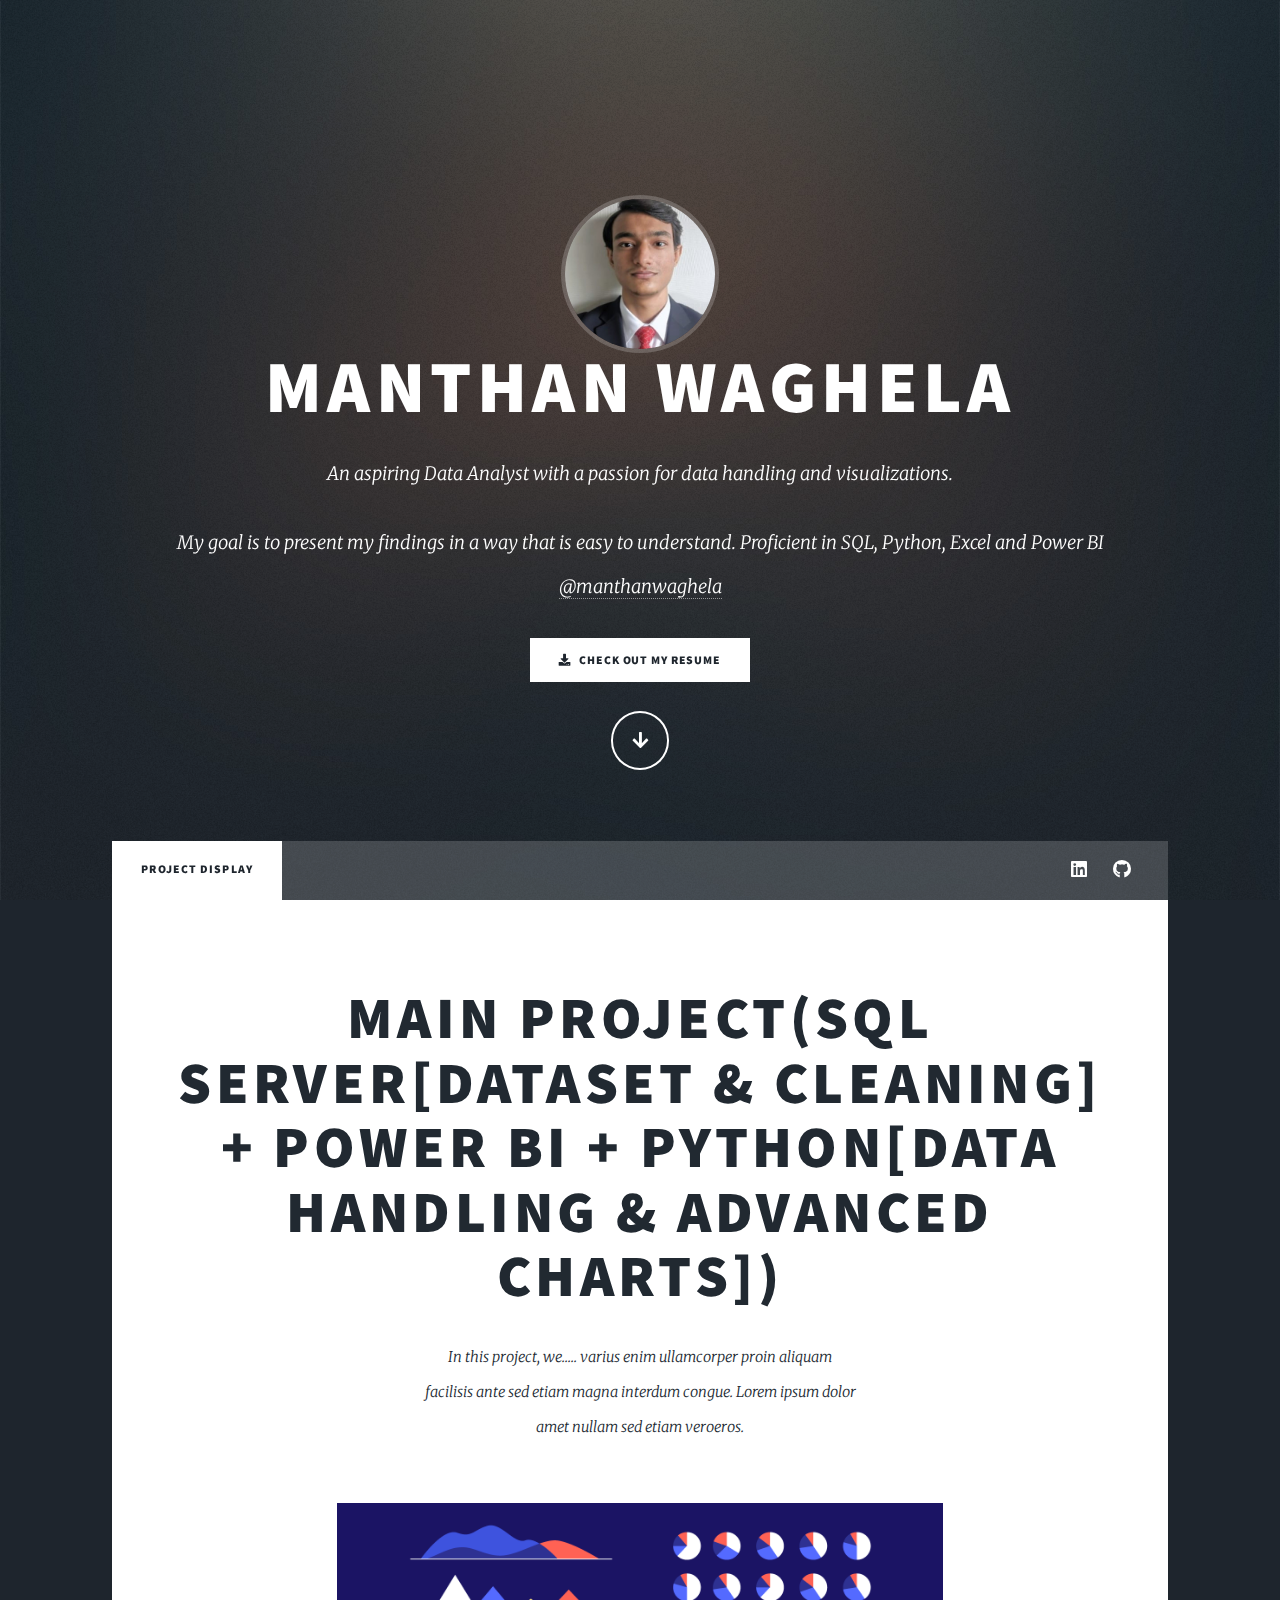
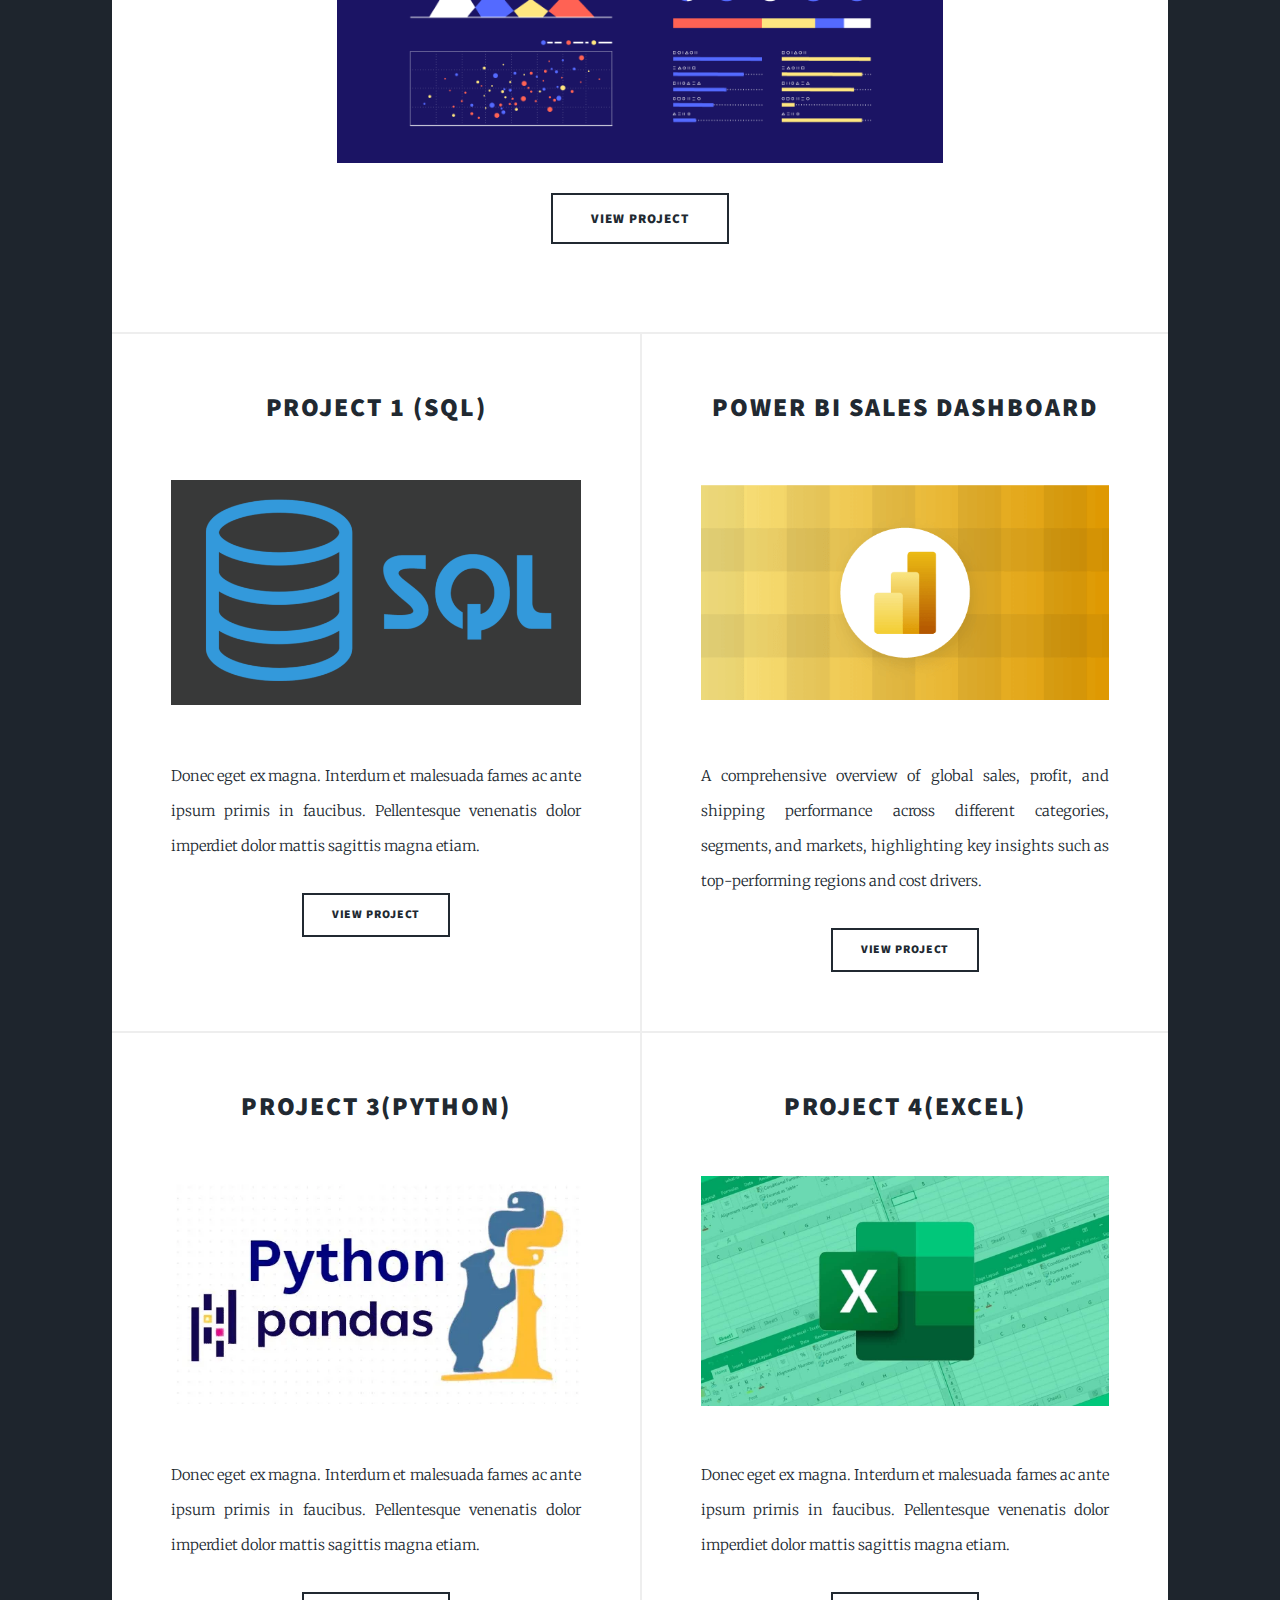
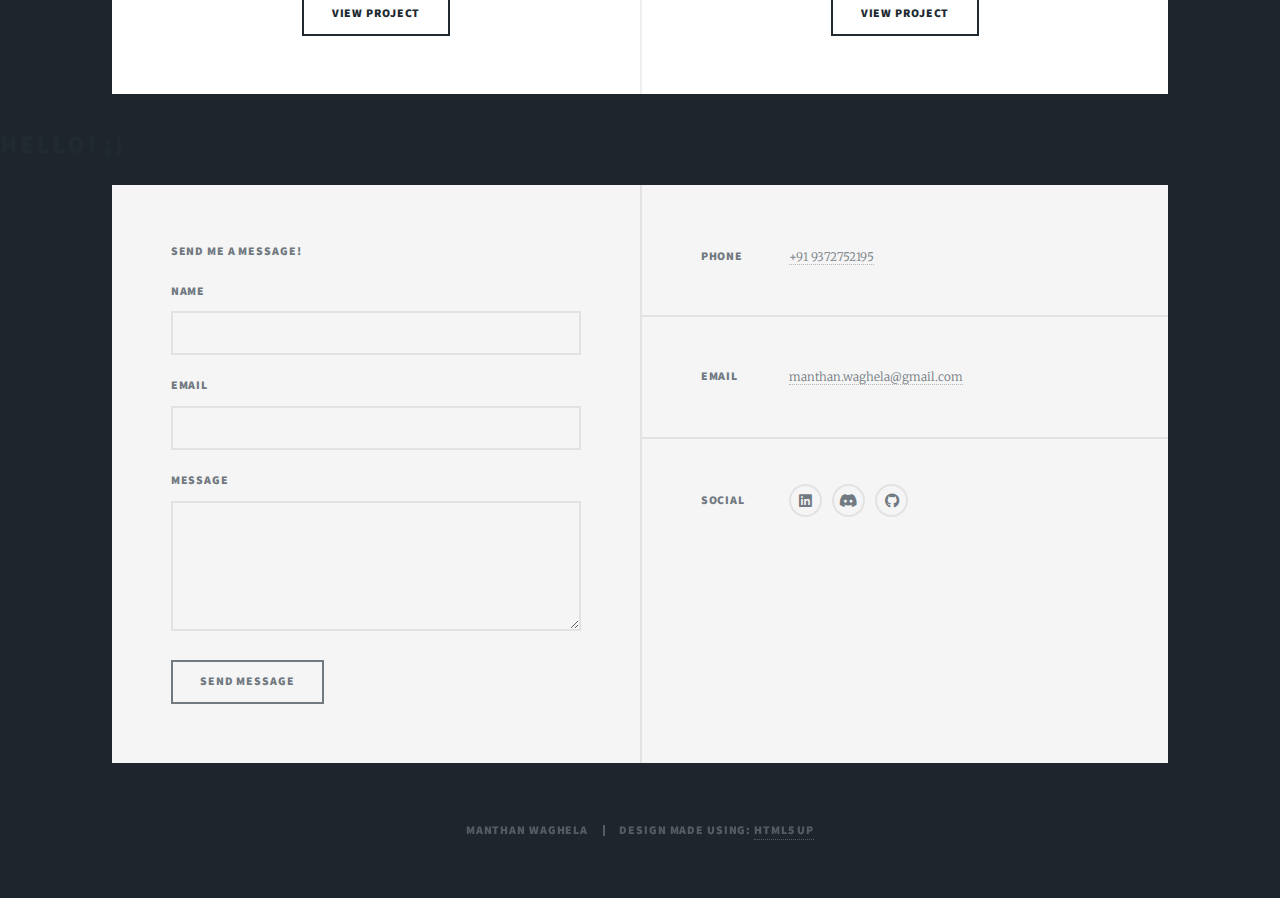
<file: index.html>
<!DOCTYPE HTML>
<!--
	Massively by HTML5 UP
	html5up.net | @ajlkn
	Free for personal and commercial use under the CCA 3.0 license (html5up.net/license)
-->
<html>
	<head>
		<link rel="icon" href="images/lugia_sprite.jpg">
		<title>Manthan Waghela Portfolio</title>
		<meta charset="utf-8" />
		<meta name="viewport" content="width=device-width, initial-scale=1, user-scalable=no" />
		<link rel="stylesheet" href="assets/css/main.css" />
		<noscript><link rel="stylesheet" href="assets/css/noscript.css" /></noscript>
	</head>
	<body class="is-preload">

		<!-- Wrapper -->
			<div id="wrapper" class="fade-in">

				<!-- Intro -->
					<div id="intro">
						<div class="profile-photo" style="display:flex; justify-content:center; margin-bottom: 0.3rem;">
							<img src="images/manthan.jpg" alt="Profile photo of Manthan Waghela" style="width: 1	50px; height: 150px; border-radius: 50%; object-fit: cover; box-shadow: 0 0 0 4px rgba(255,255,255,0.2);" />
						</div>
						<h1>Manthan Waghela</h1>
						<p>An aspiring Data Analyst with a passion for data handling and visualizations.</p><p>My goal is to present my findings in a way that is easy to understand. Proficient in SQL, Python, Excel and Power BI<a href="https://www.linkedin.com/in/manthan-waghela-3316ba328/"><br />@manthanwaghela</a></p>
						<ul class="actions">
							<li><a href="assets/MANTHAN_WAGHELA_RESUME.pdf" class="button primary icon solid fa-download" download>Check Out My Resume</a></li>
						</ul>
						<ul class="actions">
							<li><a href="#header" class="button icon solid solo fa-arrow-down scrolly"></a></li>
						</ul>
					</div>

				<!-- Header -->
					<header id="header">
						<a href="index.html" class="logo">PROJECTS</a>
					</header>

				<!-- Nav -->
					<nav id="nav">
						<ul class="links">
							<li class="active"><a href="index.html">Project Display</a></li>
						</ul>
						<ul class="icons">
							<li><a href="https://www.linkedin.com/in/manthan-waghela-3316ba328/" class="icon brands fa-linkedin"><span class="label">LinkedIn</span></a></li>
							<li><a href="https://github.com/myself-moons" class="icon brands fa-github"><span class="label">GitHub</span></a></li>
						</ul>
					</nav>

				<!-- Main -->
					<div id="main">

						<!-- Featured Post -->
							<article class="post featured">
								<header class="major">
									<h2><a href="#">Main Project(SQL SERVER[DATASET & CLEANING] + POWER BI + PYTHON[DATA HANDLING & ADVANCED CHARTS])<br /></a></h2>
									<p>In this project, we..... varius enim ullamcorper proin aliquam<br />
									facilisis ante sed etiam magna interdum congue. Lorem ipsum dolor<br />
									amet nullam sed etiam veroeros.</p>
								</header>
								<a href="#" class="image main"><img src="images/sample_project.png" alt="" /></a>
								<ul class="actions special">
									<li><a href="#" class="button large">View Project</a></li>
								</ul>
							</article>

						<!-- Posts -->
							<section class="posts">
								<article>
									<header>
										<h2><a href="#">Project 1 (SQL)<br /></a></h2>
									</header>
									<a href="#" class="image fit"><img src="images/SQL.png" alt="" /></a>
									<p>Donec eget ex magna. Interdum et malesuada fames ac ante ipsum primis in faucibus. Pellentesque venenatis dolor imperdiet dolor mattis sagittis magna etiam.</p>
									<ul class="actions special">
										<li><a href="#" class="button">View Project</a></li>
									</ul>
								</article>
								<article>
									<header>
										<h2><a href="#">Power BI Sales Dashboard<br /></a></h2>
									</header>
									<a href="#" class="image fit"><img src="images/power-bi.png" alt="" /></a>
									<p>A comprehensive overview of global sales, profit, and shipping performance across different categories, segments, and markets, highlighting key insights such as top-performing regions and cost drivers.</p>
									<ul class="actions special">
										<li><a href="generic.html" class="button">View Project</a></li>
									</ul>
								</article>
								<article>
									<header>
										<h2><a href="#">Project 3(Python)<br /></a></h2>
									</header>
									<a href="#" class="image fit"><img src="images/Python-Pandas-logo.jpg" alt="" /></a>
									<p>Donec eget ex magna. Interdum et malesuada fames ac ante ipsum primis in faucibus. Pellentesque venenatis dolor imperdiet dolor mattis sagittis magna etiam.</p>
									<ul class="actions special">
										<li><a href="#" class="button">View Project</a></li>
									</ul>
								</article>
								<article>
									<header>
										<h2><a href="#">Project 4(Excel)<br /></a></h2>
									</header>
									<a href="#" class="image fit"><img src="images/microsoft-excel.jpg" alt="" /></a>
									<p>Donec eget ex magna. Interdum et malesuada fames ac ante ipsum primis in faucibus. Pellentesque venenatis dolor imperdiet dolor mattis sagittis magna etiam.</p>
									<ul class="actions special">
										<li><a href="#" class="button">View Project</a></li>
									</ul>
								</article>
								<!--
								<article>
									<header>
										<h2><a href="#">Project 5<br /></a></h2>
									</header>
									<a href="#" class="image fit"><img src="images/pic06.jpg" alt="" /></a>
									<p>Donec eget ex magna. Interdum et malesuada fames ac ante ipsum primis in faucibus. Pellentesque venenatis dolor imperdiet dolor mattis sagittis magna etiam.</p>
									<ul class="actions special">
										<li><a href="#" class="button">View Project</a></li>
									</ul>
								</article>
								<article>
									<header>
										<h2><a href="#">Project 6<br /></a></h2>
									</header>
									<a href="#" class="image fit"><img src="images/pic07.jpg" alt="" /></a>
									<p>Donec eget ex magna. Interdum et malesuada fames ac ante ipsum primis in faucibus. Pellentesque venenatis dolor imperdiet dolor mattis sagittis magna etiam.</p>
									<ul class="actions special">
										<li><a href="#" class="button">View Project</a></li>
									</ul>
								</article>
								-->
							</section>
					</div>
					<br/>
<h2>Hello! ;)</h2>	<!---section divider-->
				<!-- Footer -->
					<footer id="footer">
						<section>
							<form method="post" action="#">
								<div class="fields">
									<div class="field">
										<h3>Send me a message!</h3>
										<label for="name">Name</label>
										<input type="text" name="name" id="name" />
									</div>
									<div class="field">
										<label for="email">Email</label>
										<input type="text" name="email" id="email" />
									</div>
									<div class="field">
										<label for="message">Message</label>
										<textarea name="message" id="message" rows="3"></textarea>
									</div>
								</div>
								<ul class="actions">
									<li><input type="submit" value="Send Message" /></li>
								</ul>
							</form>
						</section>
						<section class="split contact">
							<!-- <section class="alt">
								<h3>Address</h3>
								<p>KD Heights Blg no. 4, 18th Floor, Opposite Laxminarayan Temple, Rani Sati Marg, Malad(E), Mumbai - 97, Maharashtra, India</p>
							</section> -->
							<section>
								<h3>Phone</h3>
								<p><a href="#">+91 9372752195</a></p>
							</section>
							<section>
								<h3>Email</h3>
								<p><a href="#">manthan.waghela@gmail.com</a></p>
							</section>
							<section>
								<h3>Social</h3>
								<ul class="icons alt">
									<li><a href="https://www.linkedin.com/in/manthan-waghela-3316ba328/" class="icon brands alt fa-linkedin"><span class="label">LinkedIn</span></a></li>
									<li><a href="https://discord.com/users/856909072280715264" class="icon brands alt fa-discord"><span class="label">Discord</span></a></li>
									<li><a href="https://github.com/myself-moons" class="icon brands alt fa-github"><span class="label">GitHub</span></a></li>
								</ul>
							</section>
						</section>
					</footer>

				<!-- Copyright -->
					<div id="copyright">
						<ul><li>Manthan Waghela</li><li>Design Made using: <a href="https://html5up.net">HTML5 UP</a></li></ul>
					</div>

			</div>

		<!-- Scripts -->
			<script src="assets/js/jquery.min.js"></script>
			<script src="assets/js/jquery.scrollex.min.js"></script>
			<script src="assets/js/jquery.scrolly.min.js"></script>
			<script src="assets/js/browser.min.js"></script>
			<script src="assets/js/breakpoints.min.js"></script>
			<script src="assets/js/util.js"></script>
			<script src="assets/js/main.js"></script>

	</body>
</html>
</file>
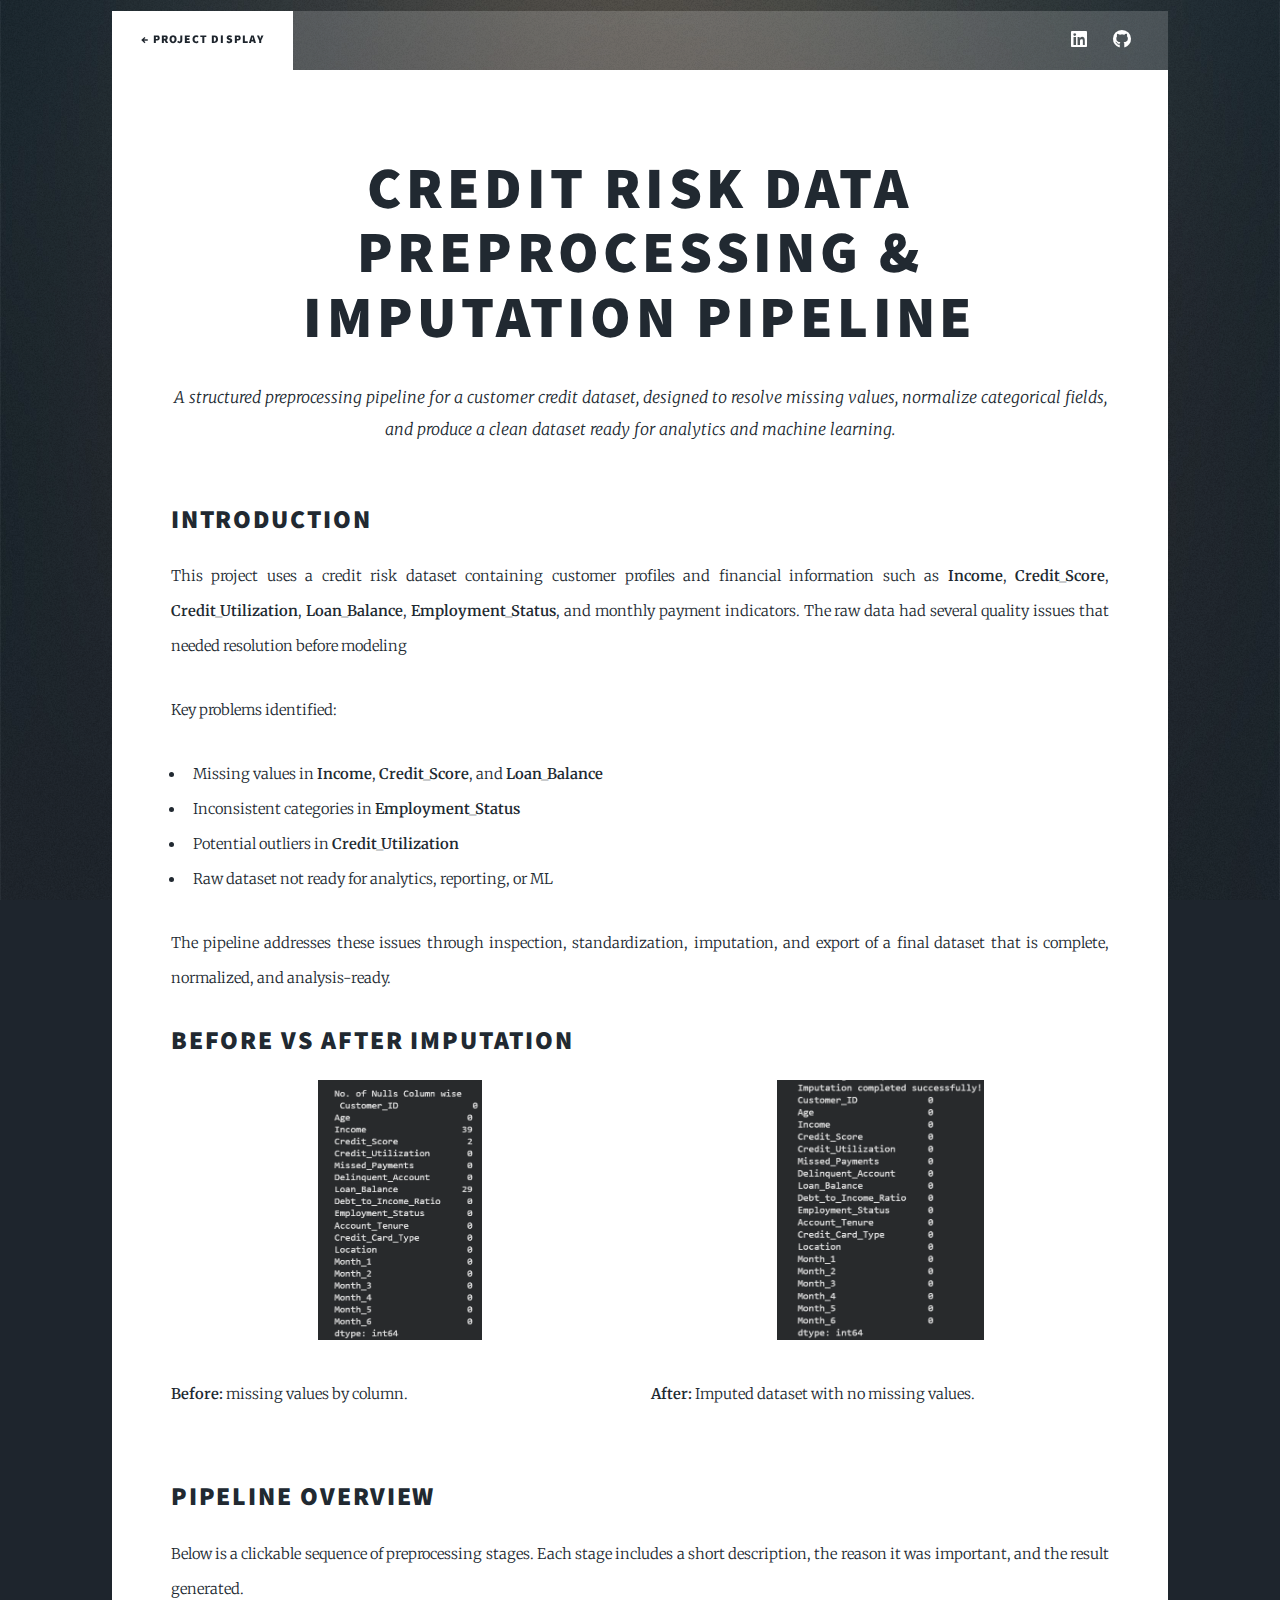
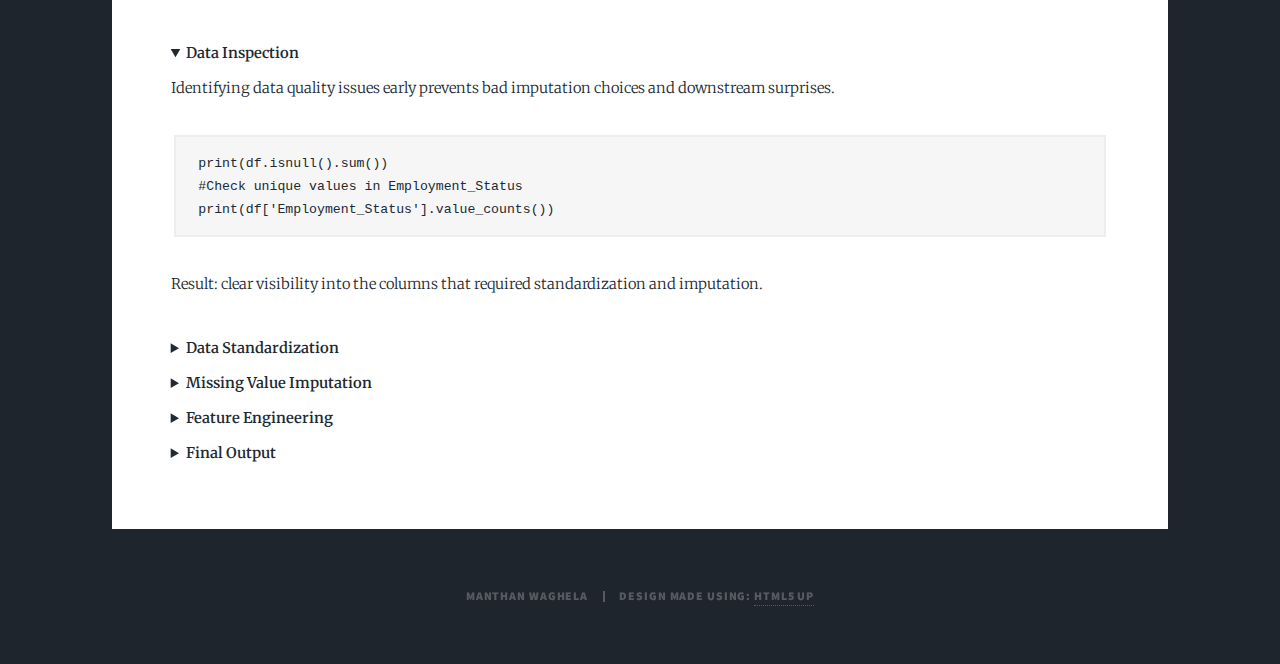
<file: data_preprocessing.html>
<!DOCTYPE HTML>
<!--
	Massively by HTML5 UP
	html5up.net | @ajlkn
	Free for personal and commercial use under the CCA 3.0 license (html5up.net/license)
-->
<html>
	<head>
		<link rel="icon" href="images/lugia_sprite.jpg">
		<title>Data Preprocessing</title>
		<meta charset="utf-8" />
		<meta name="viewport" content="width=device-width, initial-scale=1, user-scalable=no" />
		<link rel="stylesheet" href="assets/css/main.css" />
		<link rel="stylesheet" href="assets/css/lightbox.css" />
		<noscript><link rel="stylesheet" href="assets/css/noscript.css" /></noscript>
	</head>
	<body class="is-preload">

		<!-- Wrapper -->
			<div id="wrapper">
				<br></br>
				<!-- Nav -->
					<nav id="nav">
						<ul class="links">
							<li class="active"><a href="index.html">← Project Display</a></li>
						</ul>
						<ul class="icons">
							<li><a href="https://www.linkedin.com/in/manthan-waghela-3316ba328/" class="icon brands fa-linkedin"><span class="label">LinkedIn</span></a></li>
							<li><a href="https://github.com/myself-moons" class="icon brands fa-github"><span class="label">GitHub</span></a></li>
						</ul>
					</nav>

				<!-- Main -->
					<div id="main">

						<!-- Post -->
						<section class="post">
							<header class="major">
								<h1>Credit Risk Data Preprocessing & Imputation Pipeline</h1>
								<p>A structured preprocessing pipeline for a customer credit dataset, designed to resolve missing values, normalize categorical fields, and produce a clean dataset ready for analytics and machine learning.</p>
							</header>

							<section>
								<h2>Introduction</h2>
								<p>This project uses a credit risk dataset containing customer profiles and financial information such as <strong>Income</strong>, <strong>Credit_Score</strong>, <strong>Credit_Utilization</strong>, <strong>Loan_Balance</strong>, <strong>Employment_Status</strong>, and monthly payment indicators. The raw data had several quality issues that needed resolution before modeling</p>
								<p>Key problems identified:</p>
								<ul>
									<li>Missing values in <strong>Income</strong>, <strong>Credit_Score</strong>, and <strong>Loan_Balance</strong></li>
									<li>Inconsistent categories in <strong>Employment_Status</strong></li>
									<li>Potential outliers in <strong>Credit_Utilization</strong></li>
									<li>Raw dataset not ready for analytics, reporting, or ML</li>
								</ul>
								<p>The pipeline addresses these issues through inspection, standardization, imputation, and export of a final dataset that is complete, normalized, and analysis-ready.</p>
							</section>

							<section>
								<h2>Before vs After Imputation</h2>
							<div class="row gtr-uniform">
								<div class="col-6">
									<a href="images/Data_Transformation/Before_Impute.png" class="image fit lightbox-image">
										<img src="images/Data_Transformation/Before_Impute.png" alt="Missing values before preprocessing" style="max-height: 260px; width: auto; margin: 0 auto;" />
									</a>
									<p><strong>Before:</strong> missing values by column.</p>
								</div>
								<div class="col-6">
									<a href="images/Data_Transformation/After_Impute.png" class="image fit lightbox-image">
										<img src="images/Data_Transformation/After_Impute.png" alt="Data after preprocessing" style="max-height: 260px; width: auto; margin: 0 auto;" />
									</a>
									<p><strong>After:</strong> Imputed dataset with no missing values.</p>
								</div>
							</div>
							</section>
                            <br><br>

							<section id="pipeline">
								<h2>Pipeline Overview</h2>
								<p>Below is a clickable sequence of preprocessing stages. Each stage includes a short description, the reason it was important, and the result generated.</p>
							</section>

							<section id="inspection">
								<details open>
									<summary><strong>Data Inspection</strong></summary>
									<p>Identifying data quality issues early prevents bad imputation choices and downstream surprises.</p>
									<pre><code>print(df.isnull().sum())
#Check unique values in Employment_Status
print(df['Employment_Status'].value_counts())</code></pre>
									<p>Result: clear visibility into the columns that required standardization and imputation.</p>
								</details>
							</section>

							<section id="standardization">
								<details>
									<summary><strong>Data Standardization</strong></summary>
									<p>Employment status values were normalized by lowercasing and mapping variations to consistent labels.</p>
									<p>Inconsistent categories can cause incorrect grouping and poor feature interpretation.</p>
									<pre><code>df['Employment_Status'] = df['Employment_Status'].str.lower().str.strip()
employment_map = {'emp':'employed','self-employed':'self-employed','unemployed':'unemployed','employed':'employed','retired':'retired'}
df['Employment_Status'] = df['Employment_Status'].map(employment_map).fillna(df['Employment_Status'])</code></pre>
									<p>Result: standardized categorical values that are ready for feature encoding.</p>
								</details>
							</section>

							<section id="imputation">
								<details>
									<summary><strong>Missing Value Imputation</strong></summary>
									<p>Different imputation strategies were used depending on the column: median for Credit_Score, group median for Loan_Balance, and predictive MICE for Income.</p>
									<p>Each variable had a different distribution and missingness pattern, so a tailored approach preserves data integrity.</p>
									<pre><code>median_cs = df['Credit_Score'].median()
df['Credit_Score'] = df['Credit_Score'].fillna(median_cs)
median_loan_by_type = df.groupby('Credit_Card_Type')['Loan_Balance'].transform('median')
df['Loan_Balance'] = df['Loan_Balance'].fillna(median_loan_by_type)
# For MICE imputation of Income
imputer = IterativeImputer(estimator=RandomForestRegressor(),
                        max_iter=10,
                        random_state=42,
                        initial_strategy='median')</code></pre>
									<p>Result: missing values were filled, improving dataset completeness without introducing obvious bias.</p>
								</details>
							</section>

							<section id="feature">
								<details>
									<summary><strong>Feature Engineering</strong></summary>
									<p>We also capped Credit_Utilization at 1.0 and encoded categorical fields for use with the final imputer.</p>
									<p>Controlled feature ranges and consistent encoding improve model stability and interpretation.</p>
									<pre><code>df['Credit_Utilization'] = df['Credit_Utilization'].clip(upper=1.0)
df_for_impute = pd.get_dummies(df_for_impute, columns=cat_cols, drop_first=True)</code></pre>
									<p>Result: features were normalized and prepared for analytics-ready export.</p>
								</details>
							</section>

							<section id="output">
								<details>
									<summary><strong>Final Output</strong></summary>
									<p>The final transformed dataset is exported as <a href="images/Data_Transformation/transformed_dataset.xlsx"><code>transformed_dataset.xlsx</code></a>, providing a clean input for dashboards, reports, and machine learning models.</p>
									<p>The dataset is now ready for analytics, predictive modeling, and production-ready reporting.</p>
									<pre><code>df.to_excel("transformed_dataset.xlsx")</code></pre>
								</details>
							</section>
						</section>
					</div>

				<!-- Footer
					<footer id="footer">
						<section>
							<form method="post" action="#">
								<div class="fields">
									<div class="field">
										<h3>Send me a message!</h3>
										<label for="name">Name</label>
										<input type="text" name="name" id="name" />
									</div>
									<div class="field">
										<label for="email">Email</label>
										<input type="text" name="email" id="email" />
									</div>
									<div class="field">
										<label for="message">Message</label>
										<textarea name="message" id="message" rows="3"></textarea>
									</div>
								</div>
								<ul class="actions">
									<li><input type="submit" value="Send Message" /></li>
								</ul>
							</form>
						</section>
						<section class="split contact">
							<section class="alt">
								<h3>Address</h3>
								<p>KD Heights Blg no. 4, 18th Floor, Opposite Laxminarayan Temple, Rani Sati Marg, Malad(E), Mumbai - 97, Maharashtra, India</p>
							</section>
							<section>
								<h3>Phone</h3>
								<p><a href="#">+91 9372752195</a></p>
							</section>
							<section>
								<h3>Email</h3>
								<p><a href="#">manthan.waghela@gmail.com</a></p>
							</section>
							<section>
								<h3>Social</h3>
								<ul class="icons alt">
									<li><a href="https://www.linkedin.com/in/manthan-waghela-3316ba328/" class="icon brands alt fa-linkedin"><span class="label">LinkedIn</span></a></li>
									<li><a href="https://discord.com/users/856909072280715264" class="icon brands alt fa-discord"><span class="label">Discord</span></a></li>
									<li><a href="https://github.com/myself-moons" class="icon brands alt fa-github"><span class="label">GitHub</span></a></li>
								</ul>
							</section>
						</section>
					</footer> -->

				<!-- Copyright -->
					<div id="copyright">
						<ul><li>Manthan Waghela</li><li>Design Made using: <a href="https://html5up.net">HTML5 UP</a></li></ul>
					</div>

			</div>

		<!-- Scripts -->
			<script src="assets/js/jquery.min.js"></script>
			<script src="assets/js/jquery.scrollex.min.js"></script>
			<script src="assets/js/jquery.scrolly.min.js"></script>
			<script src="assets/js/browser.min.js"></script>
			<script src="assets/js/breakpoints.min.js"></script>
			<script src="assets/js/util.js"></script>
			<script src="assets/js/main.js"></script>
			<script src="assets/js/lightbox.js"></script>

	</body>
</html>
</file>
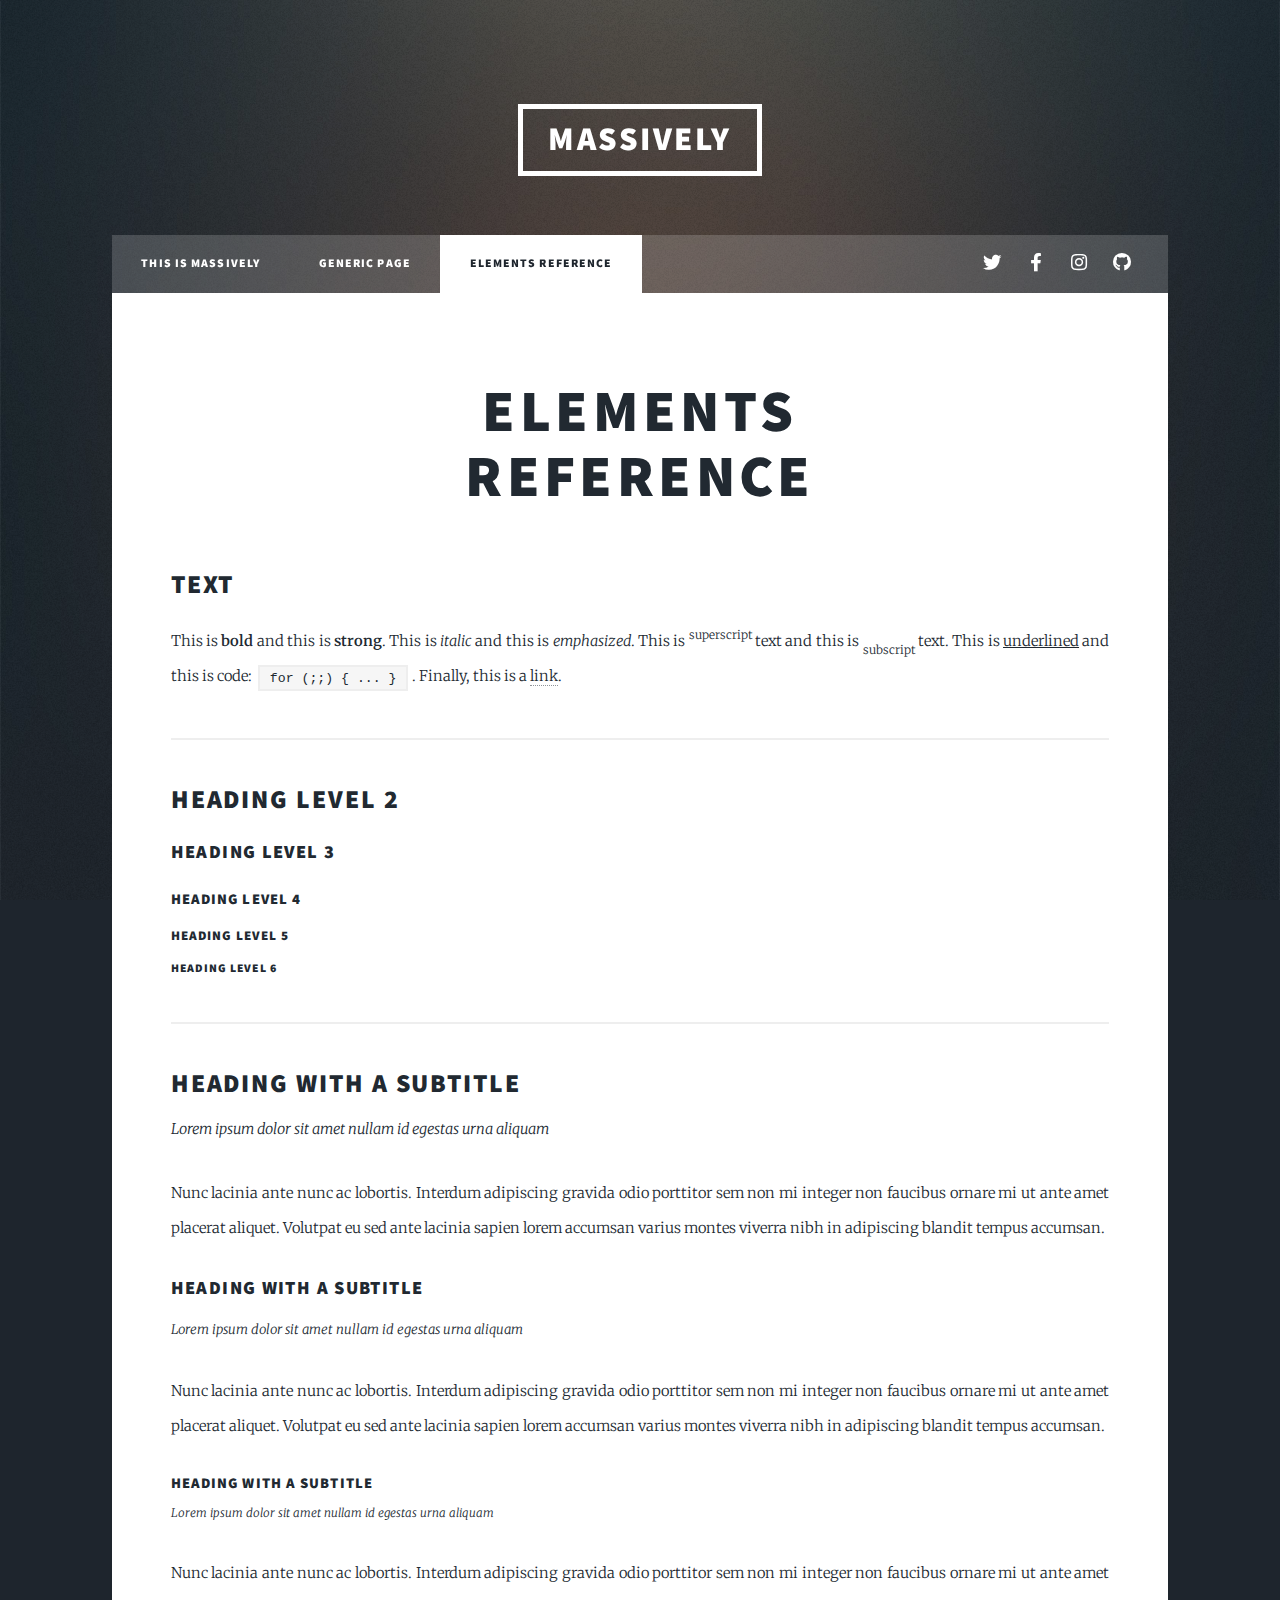
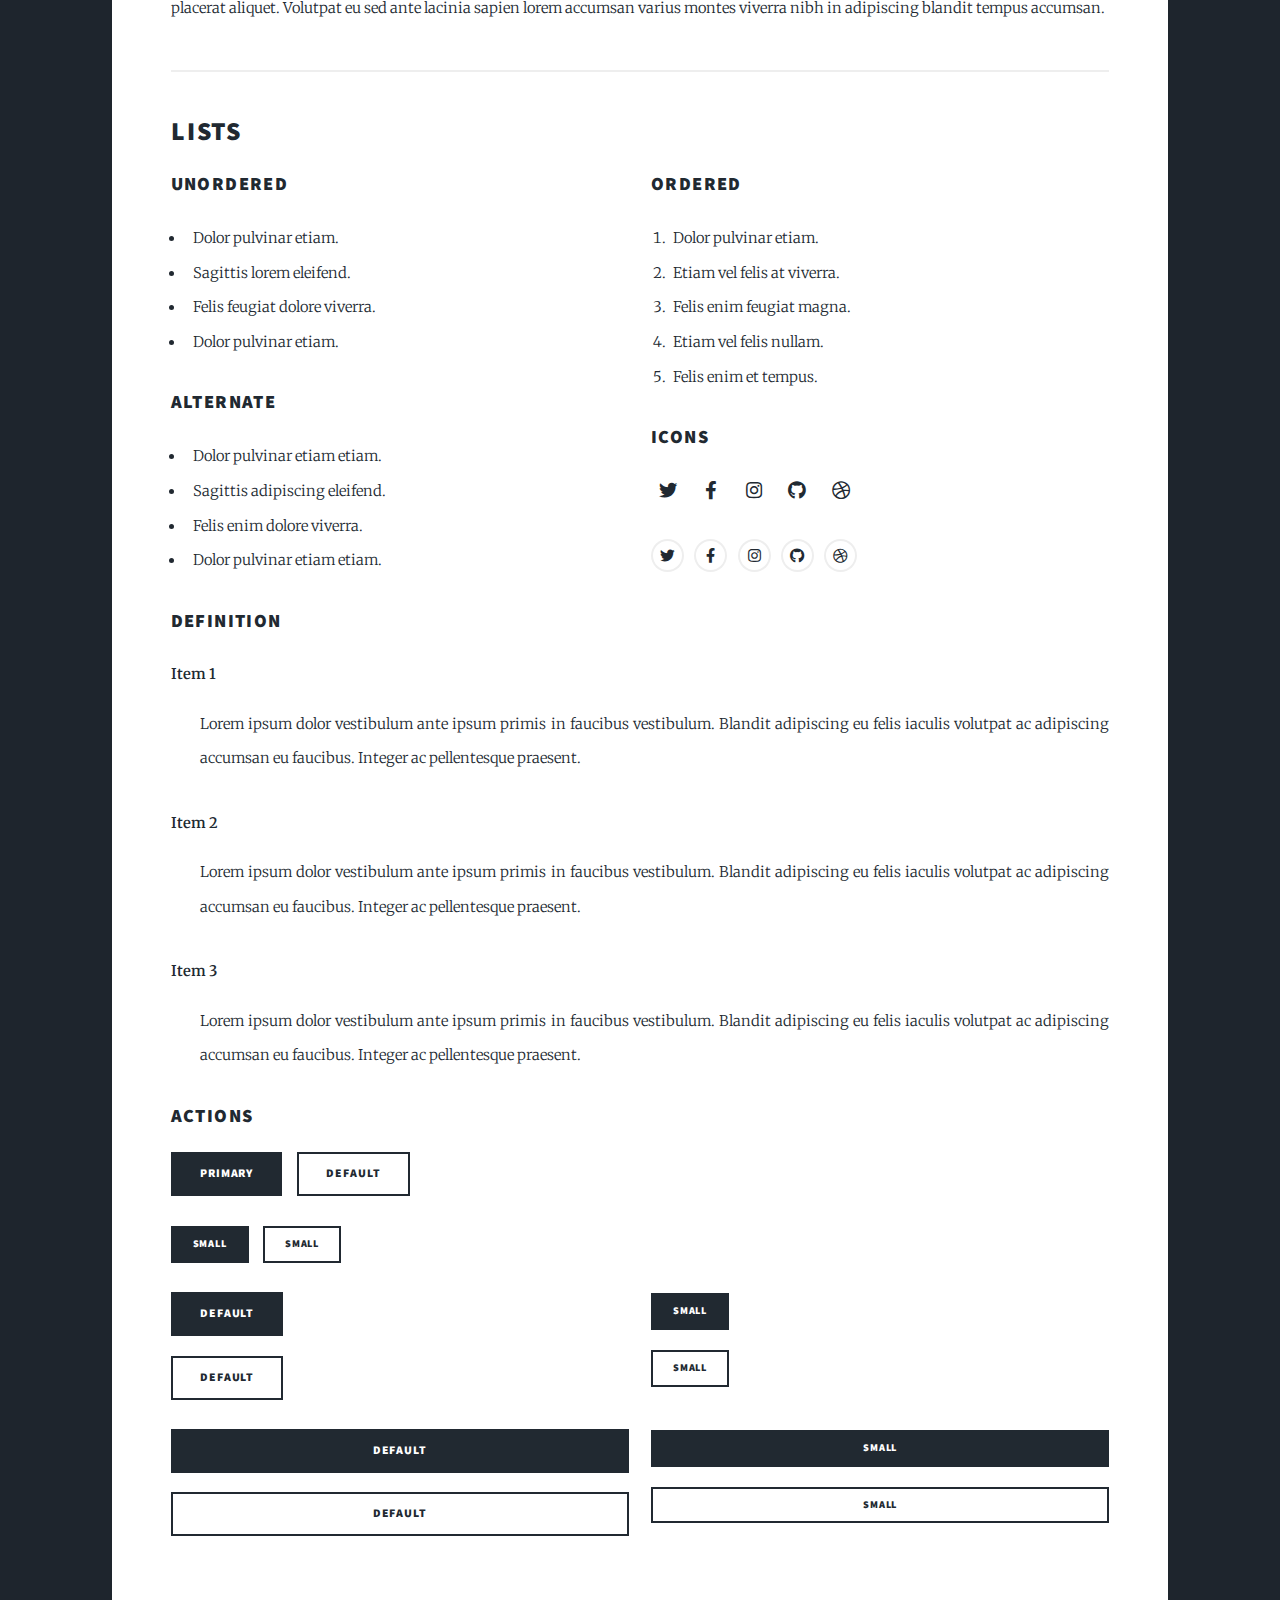
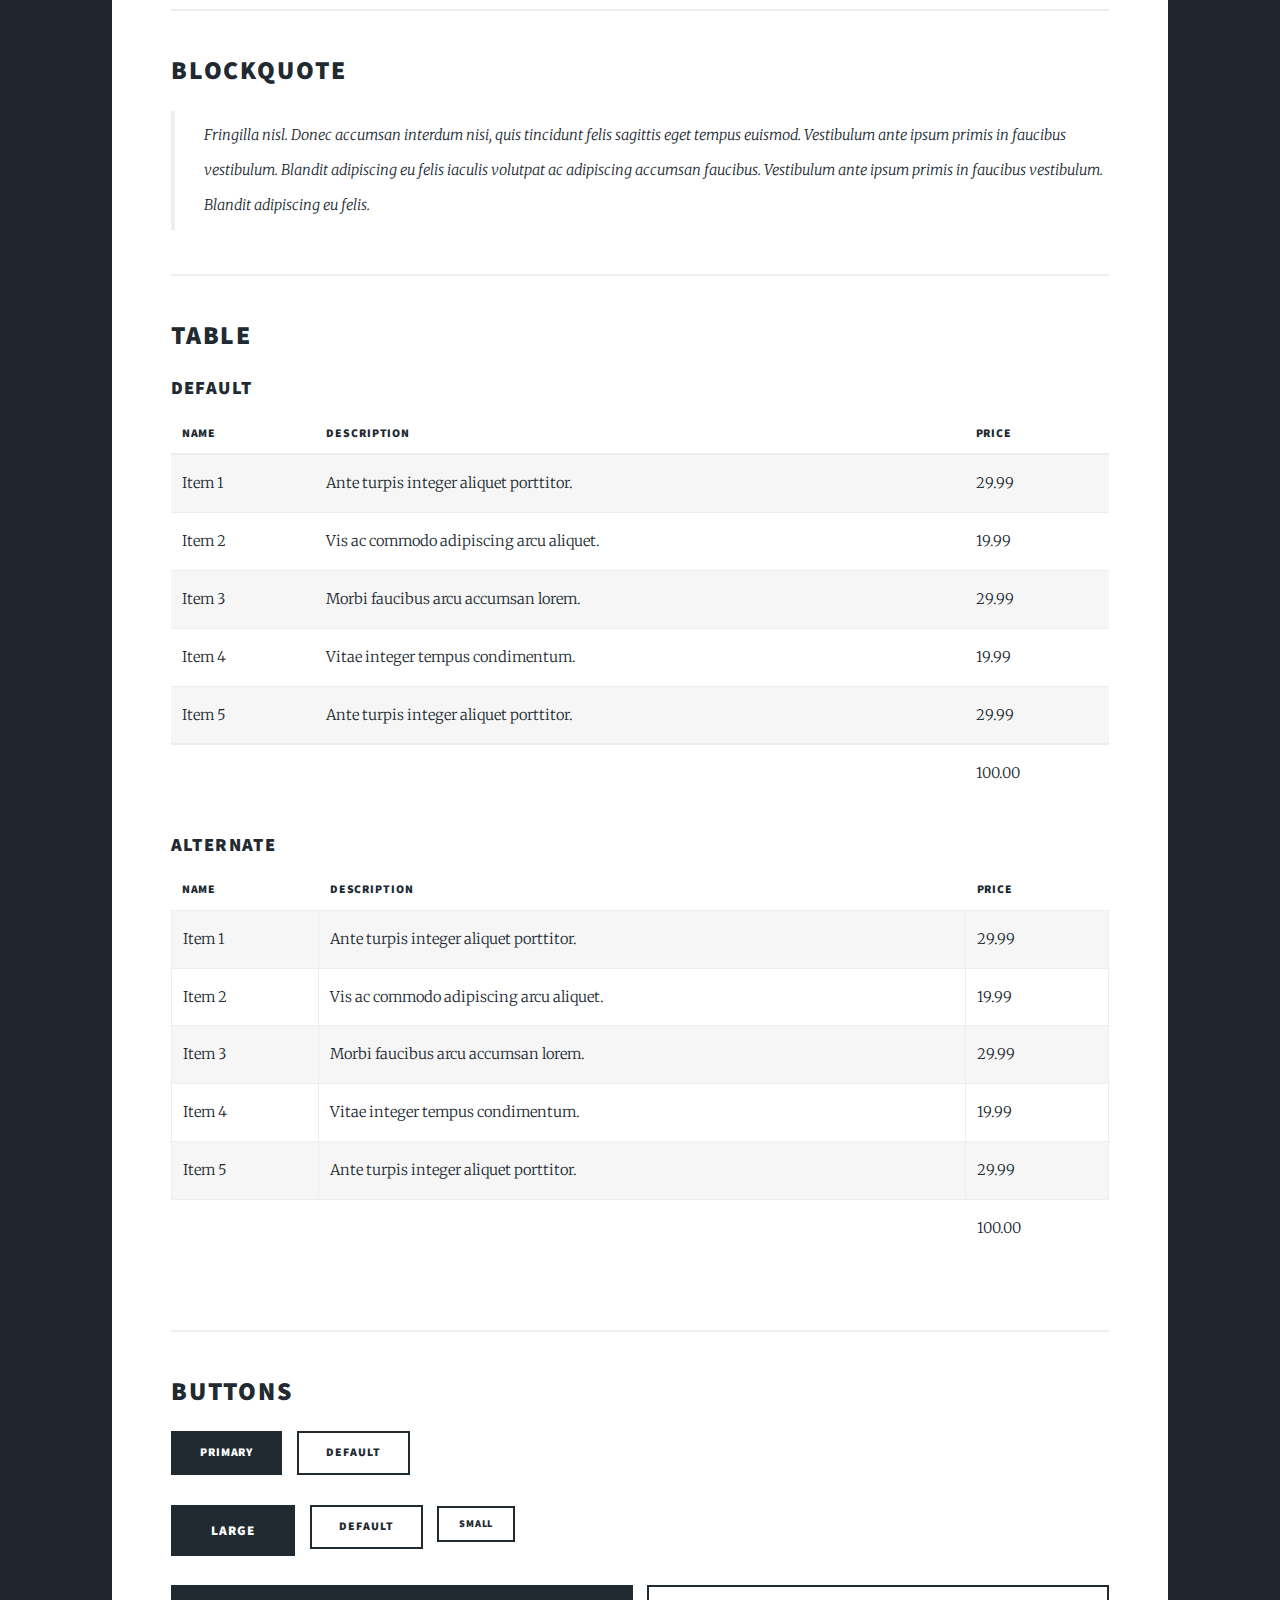
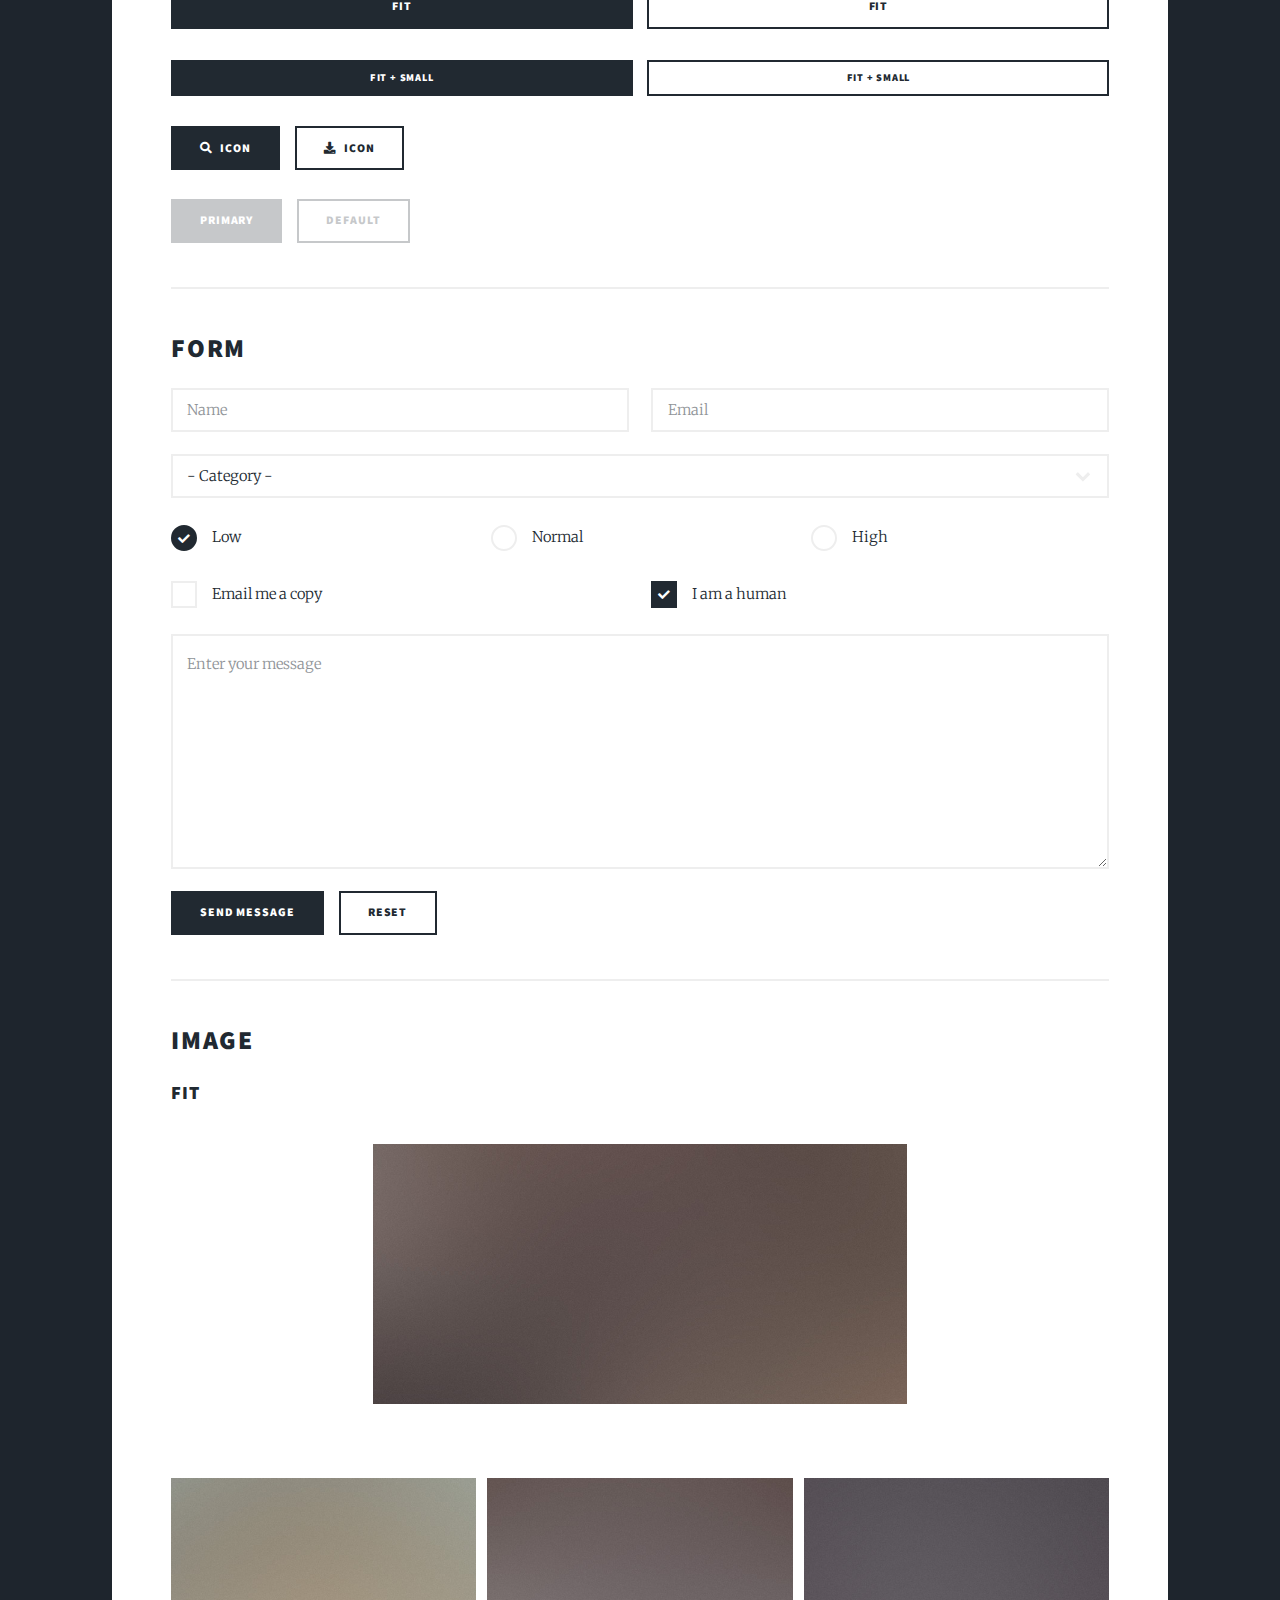
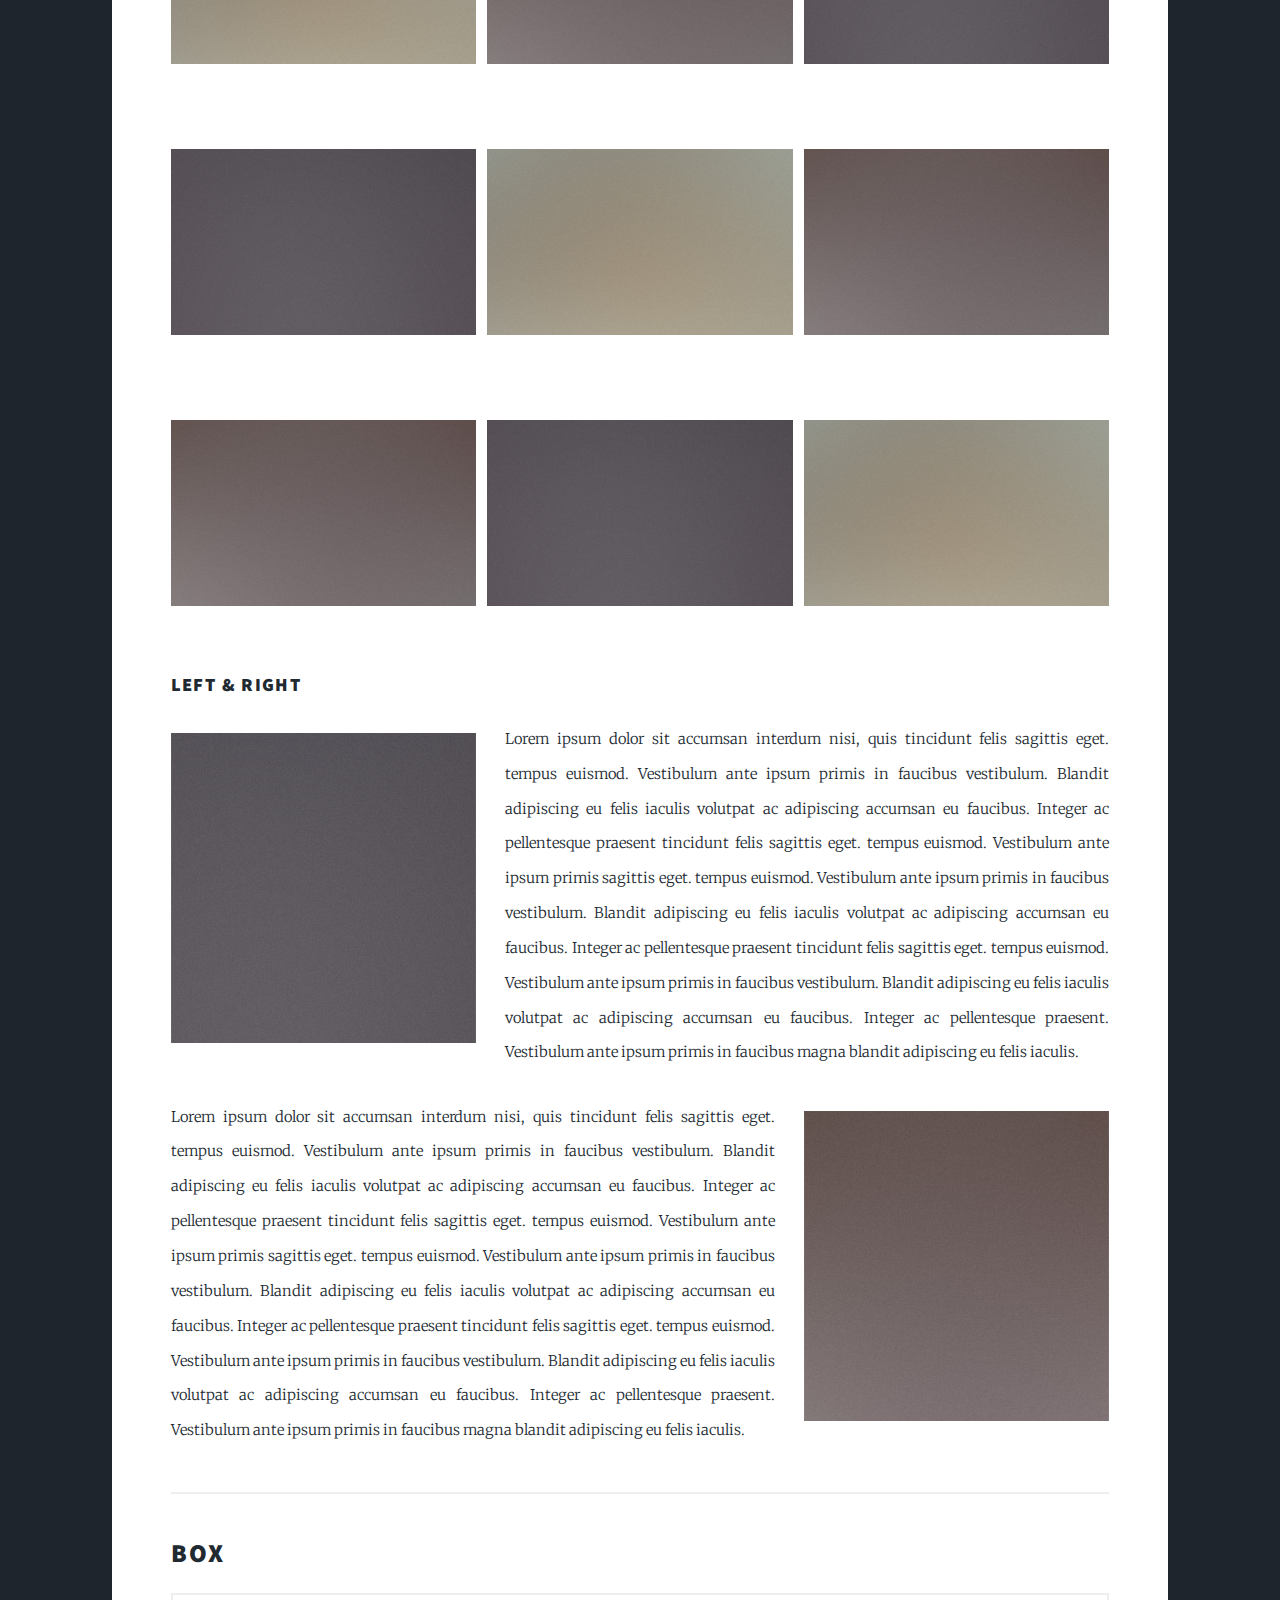
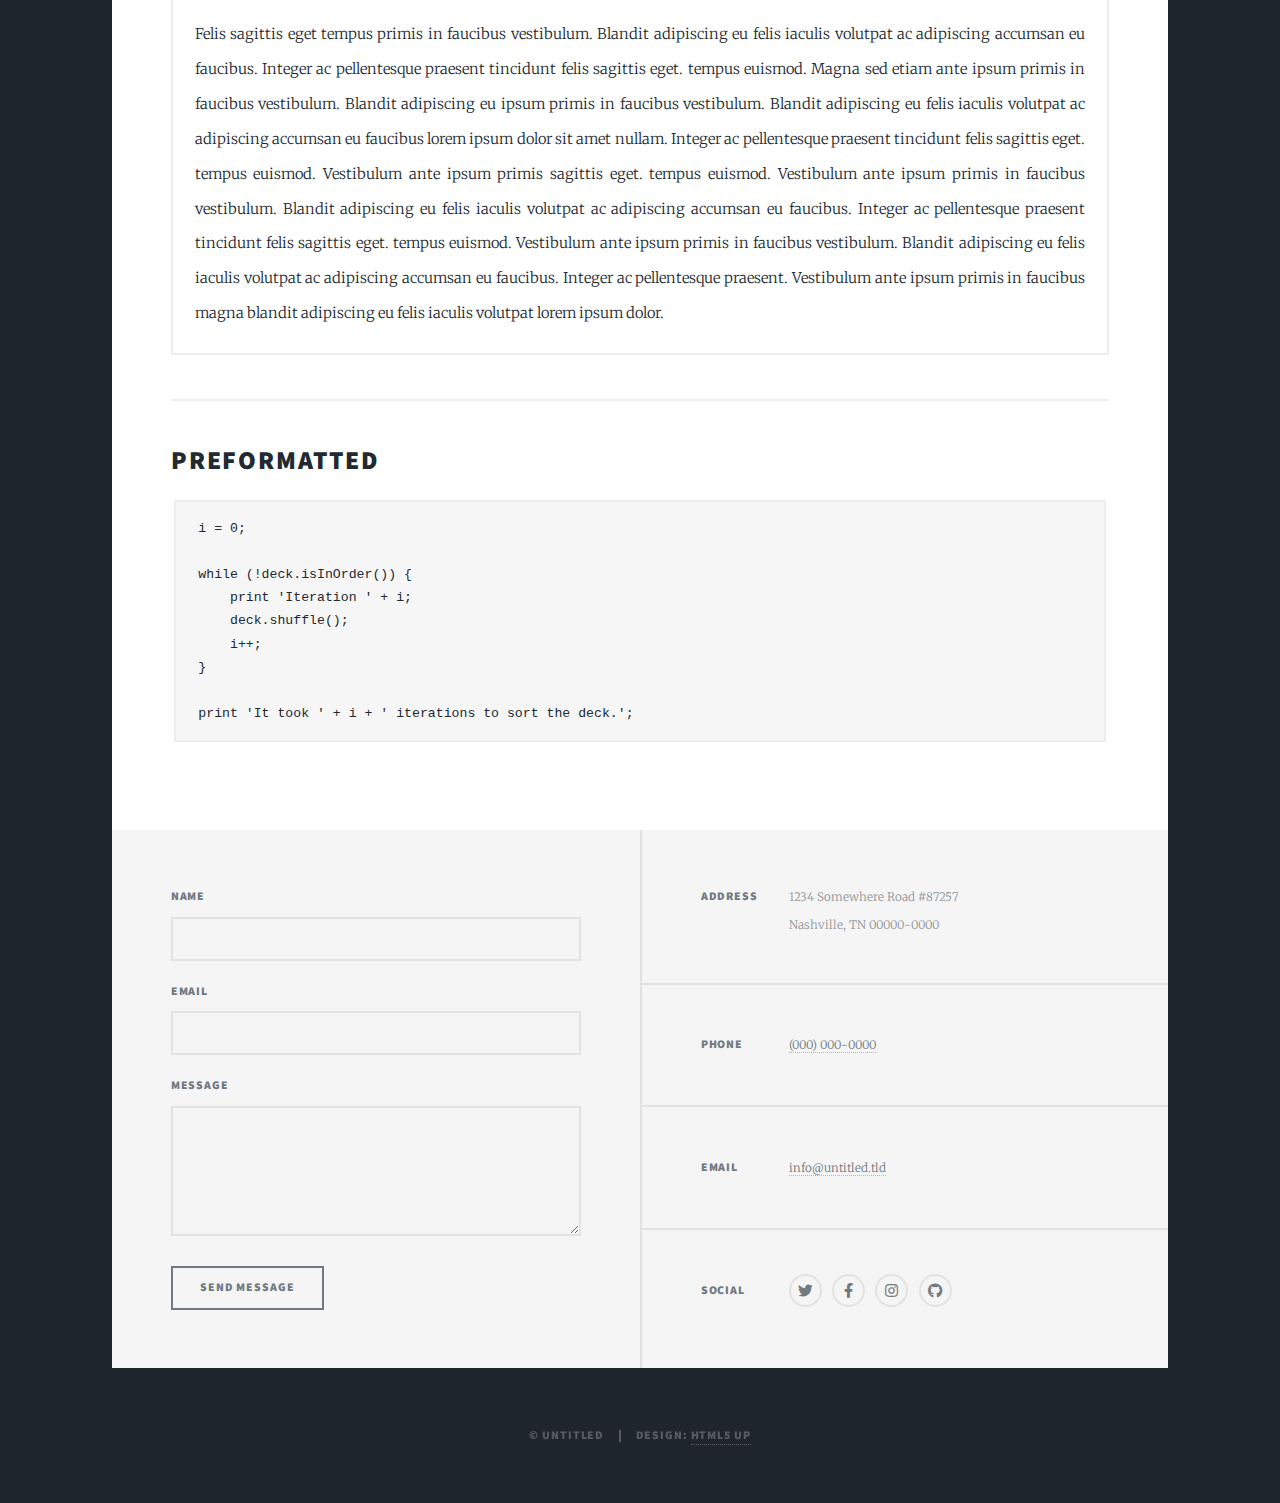
<file: elements.html>
<!DOCTYPE HTML>
<!--
	Massively by HTML5 UP
	html5up.net | @ajlkn
	Free for personal and commercial use under the CCA 3.0 license (html5up.net/license)
-->
<html>
	<head>
		<title>Elements Reference - Massively by HTML5 UP</title>
		<meta charset="utf-8" />
		<meta name="viewport" content="width=device-width, initial-scale=1, user-scalable=no" />
		<link rel="stylesheet" href="assets/css/main.css" />
		<noscript><link rel="stylesheet" href="assets/css/noscript.css" /></noscript>
	</head>
	<body class="is-preload">

		<!-- Wrapper -->
			<div id="wrapper">

				<!-- Header -->
					<header id="header">
						<a href="index.html" class="logo">Massively</a>
					</header>

				<!-- Nav -->
					<nav id="nav">
						<ul class="links">
							<li><a href="index.html">This is Massively</a></li>
							<li><a href="generic.html">Generic Page</a></li>
							<li class="active"><a href="elements.html">Elements Reference</a></li>
						</ul>
						<ul class="icons">
							<li><a href="#" class="icon brands fa-twitter"><span class="label">Twitter</span></a></li>
							<li><a href="#" class="icon brands fa-facebook-f"><span class="label">Facebook</span></a></li>
							<li><a href="#" class="icon brands fa-instagram"><span class="label">Instagram</span></a></li>
							<li><a href="#" class="icon brands fa-github"><span class="label">GitHub</span></a></li>
						</ul>
					</nav>

				<!-- Main -->
					<div id="main">

						<!-- Post -->
							<section class="post">
								<header class="major">
									<h1>Elements<br />
									Reference</h1>
								</header>

								<!-- Text stuff -->
									<h2>Text</h2>
									<p>This is <b>bold</b> and this is <strong>strong</strong>. This is <i>italic</i> and this is <em>emphasized</em>.
									This is <sup>superscript</sup> text and this is <sub>subscript</sub> text.
									This is <u>underlined</u> and this is code: <code>for (;;) { ... }</code>.
									Finally, this is a <a href="#">link</a>.</p>
									<hr />
									<h2>Heading Level 2</h2>
									<h3>Heading Level 3</h3>
									<h4>Heading Level 4</h4>
									<h5>Heading Level 5</h5>
									<h6>Heading Level 6</h6>
									<hr />
									<header>
										<h2>Heading with a Subtitle</h2>
										<p>Lorem ipsum dolor sit amet nullam id egestas urna aliquam</p>
									</header>
									<p>Nunc lacinia ante nunc ac lobortis. Interdum adipiscing gravida odio porttitor sem non mi integer non faucibus ornare mi ut ante amet placerat aliquet. Volutpat eu sed ante lacinia sapien lorem accumsan varius montes viverra nibh in adipiscing blandit tempus accumsan.</p>
									<header>
										<h3>Heading with a Subtitle</h3>
										<p>Lorem ipsum dolor sit amet nullam id egestas urna aliquam</p>
									</header>
									<p>Nunc lacinia ante nunc ac lobortis. Interdum adipiscing gravida odio porttitor sem non mi integer non faucibus ornare mi ut ante amet placerat aliquet. Volutpat eu sed ante lacinia sapien lorem accumsan varius montes viverra nibh in adipiscing blandit tempus accumsan.</p>
									<header>
										<h4>Heading with a Subtitle</h4>
										<p>Lorem ipsum dolor sit amet nullam id egestas urna aliquam</p>
									</header>
									<p>Nunc lacinia ante nunc ac lobortis. Interdum adipiscing gravida odio porttitor sem non mi integer non faucibus ornare mi ut ante amet placerat aliquet. Volutpat eu sed ante lacinia sapien lorem accumsan varius montes viverra nibh in adipiscing blandit tempus accumsan.</p>

									<hr />

								<!-- Lists -->
									<h2>Lists</h2>
									<div class="row">
										<div class="col-6 col-12-small">

											<h3>Unordered</h3>
											<ul>
												<li>Dolor pulvinar etiam.</li>
												<li>Sagittis lorem eleifend.</li>
												<li>Felis feugiat dolore viverra.</li>
												<li>Dolor pulvinar etiam.</li>
											</ul>

											<h3>Alternate</h3>
											<ul class="alt">
												<li>Dolor pulvinar etiam etiam.</li>
												<li>Sagittis adipiscing eleifend.</li>
												<li>Felis enim dolore viverra.</li>
												<li>Dolor pulvinar etiam etiam.</li>
											</ul>

										</div>
										<div class="col-6 col-12-small">

											<h3>Ordered</h3>
											<ol>
												<li>Dolor pulvinar etiam.</li>
												<li>Etiam vel felis at viverra.</li>
												<li>Felis enim feugiat magna.</li>
												<li>Etiam vel felis nullam.</li>
												<li>Felis enim et tempus.</li>
											</ol>

											<h3>Icons</h3>
											<ul class="icons">
												<li><a href="#" class="icon brands fa-twitter"><span class="label">Twitter</span></a></li>
												<li><a href="#" class="icon brands fa-facebook-f"><span class="label">Facebook</span></a></li>
												<li><a href="#" class="icon brands fa-instagram"><span class="label">Instagram</span></a></li>
												<li><a href="#" class="icon brands fa-github"><span class="label">Github</span></a></li>
												<li><a href="#" class="icon brands fa-dribbble"><span class="label">Dribbble</span></a></li>
											</ul>
											<ul class="icons alt">
												<li><a href="#" class="icon brands alt fa-twitter"><span class="label">Twitter</span></a></li>
												<li><a href="#" class="icon brands alt fa-facebook-f"><span class="label">Facebook</span></a></li>
												<li><a href="#" class="icon brands alt fa-instagram"><span class="label">Instagram</span></a></li>
												<li><a href="#" class="icon brands alt fa-github"><span class="label">Github</span></a></li>
												<li><a href="#" class="icon brands alt fa-dribbble"><span class="label">Dribbble</span></a></li>
											</ul>

										</div>
									</div>
									<h3>Definition</h3>
									<dl>
										<dt>Item 1</dt>
										<dd>
											<p>Lorem ipsum dolor vestibulum ante ipsum primis in faucibus vestibulum. Blandit adipiscing eu felis iaculis volutpat ac adipiscing accumsan eu faucibus. Integer ac pellentesque praesent.</p>
										</dd>
										<dt>Item 2</dt>
										<dd>
											<p>Lorem ipsum dolor vestibulum ante ipsum primis in faucibus vestibulum. Blandit adipiscing eu felis iaculis volutpat ac adipiscing accumsan eu faucibus. Integer ac pellentesque praesent.</p>
										</dd>
										<dt>Item 3</dt>
										<dd>
											<p>Lorem ipsum dolor vestibulum ante ipsum primis in faucibus vestibulum. Blandit adipiscing eu felis iaculis volutpat ac adipiscing accumsan eu faucibus. Integer ac pellentesque praesent.</p>
										</dd>
									</dl>

									<h3>Actions</h3>
									<ul class="actions">
										<li><a href="#" class="button primary">Primary</a></li>
										<li><a href="#" class="button">Default</a></li>
									</ul>
									<ul class="actions small">
										<li><a href="#" class="button primary small">Small</a></li>
										<li><a href="#" class="button small">Small</a></li>
									</ul>
									<div class="row">
										<div class="col-6 col-12-small">
											<ul class="actions stacked">
												<li><a href="#" class="button primary">Default</a></li>
												<li><a href="#" class="button">Default</a></li>
											</ul>
										</div>
										<div class="col-6 col-12-small">
											<ul class="actions stacked">
												<li><a href="#" class="button primary small">Small</a></li>
												<li><a href="#" class="button small">Small</a></li>
											</ul>
										</div>
									</div>
									<div class="row">
										<div class="col-6 col-12-small">
											<ul class="actions stacked">
												<li><a href="#" class="button primary fit">Default</a></li>
												<li><a href="#" class="button fit">Default</a></li>
											</ul>
										</div>
										<div class="col-6 col-12-small">
											<ul class="actions stacked">
												<li><a href="#" class="button primary small fit">Small</a></li>
												<li><a href="#" class="button small fit">Small</a></li>
											</ul>
										</div>
									</div>

									<hr />

								<!-- Blockquote -->
									<h2>Blockquote</h2>
									<blockquote>Fringilla nisl. Donec accumsan interdum nisi, quis tincidunt felis sagittis eget tempus euismod. Vestibulum ante ipsum primis in faucibus vestibulum. Blandit adipiscing eu felis iaculis volutpat ac adipiscing accumsan faucibus. Vestibulum ante ipsum primis in faucibus vestibulum. Blandit adipiscing eu felis.</blockquote>

									<hr />

								<!-- Table -->
									<h2>Table</h2>

									<h3>Default</h3>
									<div class="table-wrapper">
										<table>
											<thead>
												<tr>
													<th>Name</th>
													<th>Description</th>
													<th>Price</th>
												</tr>
											</thead>
											<tbody>
												<tr>
													<td>Item 1</td>
													<td>Ante turpis integer aliquet porttitor.</td>
													<td>29.99</td>
												</tr>
												<tr>
													<td>Item 2</td>
													<td>Vis ac commodo adipiscing arcu aliquet.</td>
													<td>19.99</td>
												</tr>
												<tr>
													<td>Item 3</td>
													<td> Morbi faucibus arcu accumsan lorem.</td>
													<td>29.99</td>
												</tr>
												<tr>
													<td>Item 4</td>
													<td>Vitae integer tempus condimentum.</td>
													<td>19.99</td>
												</tr>
												<tr>
													<td>Item 5</td>
													<td>Ante turpis integer aliquet porttitor.</td>
													<td>29.99</td>
												</tr>
											</tbody>
											<tfoot>
												<tr>
													<td colspan="2"></td>
													<td>100.00</td>
												</tr>
											</tfoot>
										</table>
									</div>

									<h3>Alternate</h3>
									<div class="table-wrapper">
										<table class="alt">
											<thead>
												<tr>
													<th>Name</th>
													<th>Description</th>
													<th>Price</th>
												</tr>
											</thead>
											<tbody>
												<tr>
													<td>Item 1</td>
													<td>Ante turpis integer aliquet porttitor.</td>
													<td>29.99</td>
												</tr>
												<tr>
													<td>Item 2</td>
													<td>Vis ac commodo adipiscing arcu aliquet.</td>
													<td>19.99</td>
												</tr>
												<tr>
													<td>Item 3</td>
													<td> Morbi faucibus arcu accumsan lorem.</td>
													<td>29.99</td>
												</tr>
												<tr>
													<td>Item 4</td>
													<td>Vitae integer tempus condimentum.</td>
													<td>19.99</td>
												</tr>
												<tr>
													<td>Item 5</td>
													<td>Ante turpis integer aliquet porttitor.</td>
													<td>29.99</td>
												</tr>
											</tbody>
											<tfoot>
												<tr>
													<td colspan="2"></td>
													<td>100.00</td>
												</tr>
											</tfoot>
										</table>
									</div>

									<hr />

								<!-- Buttons -->
									<h2>Buttons</h2>
									<ul class="actions">
										<li><a href="#" class="button primary">Primary</a></li>
										<li><a href="#" class="button">Default</a></li>
									</ul>
									<ul class="actions">
										<li><a href="#" class="button primary large">Large</a></li>
										<li><a href="#" class="button">Default</a></li>
										<li><a href="#" class="button small">Small</a></li>
									</ul>
									<ul class="actions fit">
										<li><a href="#" class="button primary fit">Fit</a></li>
										<li><a href="#" class="button fit">Fit</a></li>
									</ul>
									<ul class="actions fit small">
										<li><a href="#" class="button primary fit small">Fit + Small</a></li>
										<li><a href="#" class="button fit small">Fit + Small</a></li>
									</ul>
									<ul class="actions">
										<li><a href="#" class="button primary icon solid fa-search">Icon</a></li>
										<li><a href="#" class="button icon solid fa-download">Icon</a></li>
									</ul>
									<ul class="actions">
										<li><span class="button primary disabled">Primary</span></li>
										<li><span class="button disabled">Default</span></li>
									</ul>

									<hr />

								<!-- Form -->
									<h2>Form</h2>

									<form method="post" action="#">
										<div class="row gtr-uniform">
											<div class="col-6 col-12-xsmall">
												<input type="text" name="demo-name" id="demo-name" value="" placeholder="Name" />
											</div>
											<div class="col-6 col-12-xsmall">
												<input type="email" name="demo-email" id="demo-email" value="" placeholder="Email" />
											</div>
											<!-- Break -->
											<div class="col-12">
												<select name="demo-category" id="demo-category">
													<option value="">- Category -</option>
													<option value="1">Manufacturing</option>
													<option value="1">Shipping</option>
													<option value="1">Administration</option>
													<option value="1">Human Resources</option>
												</select>
											</div>
											<!-- Break -->
											<div class="col-4 col-12-small">
												<input type="radio" id="demo-priority-low" name="demo-priority" checked>
												<label for="demo-priority-low">Low</label>
											</div>
											<div class="col-4 col-12-small">
												<input type="radio" id="demo-priority-normal" name="demo-priority">
												<label for="demo-priority-normal">Normal</label>
											</div>
											<div class="col-4 col-12-small">
												<input type="radio" id="demo-priority-high" name="demo-priority">
												<label for="demo-priority-high">High</label>
											</div>
											<!-- Break -->
											<div class="col-6 col-12-small">
												<input type="checkbox" id="demo-copy" name="demo-copy">
												<label for="demo-copy">Email me a copy</label>
											</div>
											<div class="col-6 col-12-small">
												<input type="checkbox" id="demo-human" name="demo-human" checked>
												<label for="demo-human">I am a human</label>
											</div>
											<!-- Break -->
											<div class="col-12">
												<textarea name="demo-message" id="demo-message" placeholder="Enter your message" rows="6"></textarea>
											</div>
											<!-- Break -->
											<div class="col-12">
												<ul class="actions">
													<li><input type="submit" value="Send Message" class="primary" /></li>
													<li><input type="reset" value="Reset" /></li>
												</ul>
											</div>
										</div>
									</form>

									<hr />

								<!-- Image -->
									<h2>Image</h2>

									<h3>Fit</h3>
									<span class="image fit"><img src="images/pic01.jpg" alt="" /></span>
									<div class="box alt">
										<div class="row gtr-50 gtr-uniform">
											<div class="col-4"><span class="image fit"><img src="images/pic02.jpg" alt="" /></span></div>
											<div class="col-4"><span class="image fit"><img src="images/pic03.jpg" alt="" /></span></div>
											<div class="col-4"><span class="image fit"><img src="images/pic04.jpg" alt="" /></span></div>
											<!-- Break -->
											<div class="col-4"><span class="image fit"><img src="images/pic04.jpg" alt="" /></span></div>
											<div class="col-4"><span class="image fit"><img src="images/pic02.jpg" alt="" /></span></div>
											<div class="col-4"><span class="image fit"><img src="images/pic03.jpg" alt="" /></span></div>
											<!-- Break -->
											<div class="col-4"><span class="image fit"><img src="images/pic03.jpg" alt="" /></span></div>
											<div class="col-4"><span class="image fit"><img src="images/pic04.jpg" alt="" /></span></div>
											<div class="col-4"><span class="image fit"><img src="images/pic02.jpg" alt="" /></span></div>
										</div>
									</div>

									<h3>Left &amp; Right</h3>
									<p><span class="image left"><img src="images/pic08.jpg" alt="" /></span>Lorem ipsum dolor sit accumsan interdum nisi, quis tincidunt felis sagittis eget. tempus euismod. Vestibulum ante ipsum primis in faucibus vestibulum. Blandit adipiscing eu felis iaculis volutpat ac adipiscing accumsan eu faucibus. Integer ac pellentesque praesent tincidunt felis sagittis eget. tempus euismod. Vestibulum ante ipsum primis sagittis eget. tempus euismod. Vestibulum ante ipsum primis in faucibus vestibulum. Blandit adipiscing eu felis iaculis volutpat ac adipiscing accumsan eu faucibus. Integer ac pellentesque praesent tincidunt felis sagittis eget. tempus euismod. Vestibulum ante ipsum primis in faucibus vestibulum. Blandit adipiscing eu felis iaculis volutpat ac adipiscing accumsan eu faucibus. Integer ac pellentesque praesent. Vestibulum ante ipsum primis in faucibus magna blandit adipiscing eu felis iaculis.</p>
									<p><span class="image right"><img src="images/pic09.jpg" alt="" /></span>Lorem ipsum dolor sit accumsan interdum nisi, quis tincidunt felis sagittis eget. tempus euismod. Vestibulum ante ipsum primis in faucibus vestibulum. Blandit adipiscing eu felis iaculis volutpat ac adipiscing accumsan eu faucibus. Integer ac pellentesque praesent tincidunt felis sagittis eget. tempus euismod. Vestibulum ante ipsum primis sagittis eget. tempus euismod. Vestibulum ante ipsum primis in faucibus vestibulum. Blandit adipiscing eu felis iaculis volutpat ac adipiscing accumsan eu faucibus. Integer ac pellentesque praesent tincidunt felis sagittis eget. tempus euismod. Vestibulum ante ipsum primis in faucibus vestibulum. Blandit adipiscing eu felis iaculis volutpat ac adipiscing accumsan eu faucibus. Integer ac pellentesque praesent. Vestibulum ante ipsum primis in faucibus magna blandit adipiscing eu felis iaculis.</p>

									<hr />

								<!-- Box -->
									<h2>Box</h2>
									<div class="box">
										<p>Felis sagittis eget tempus primis in faucibus vestibulum. Blandit adipiscing eu felis iaculis volutpat ac adipiscing accumsan eu faucibus. Integer ac pellentesque praesent tincidunt felis sagittis eget. tempus euismod. Magna sed etiam ante ipsum primis in faucibus vestibulum. Blandit adipiscing eu ipsum primis in faucibus vestibulum. Blandit adipiscing eu felis iaculis volutpat ac adipiscing accumsan eu faucibus lorem ipsum dolor sit amet nullam. Integer ac pellentesque praesent tincidunt felis sagittis eget. tempus euismod. Vestibulum ante ipsum primis sagittis eget. tempus euismod. Vestibulum ante ipsum primis in faucibus vestibulum. Blandit adipiscing eu felis iaculis volutpat ac adipiscing accumsan eu faucibus. Integer ac pellentesque praesent tincidunt felis sagittis eget. tempus euismod. Vestibulum ante ipsum primis in faucibus vestibulum. Blandit adipiscing eu felis iaculis volutpat ac adipiscing accumsan eu faucibus. Integer ac pellentesque praesent. Vestibulum ante ipsum primis in faucibus magna blandit adipiscing eu felis iaculis volutpat lorem ipsum dolor.</p>
									</div>

									<hr />

								<!-- Preformatted Code -->
									<h2>Preformatted</h2>
									<pre><code>i = 0;

while (!deck.isInOrder()) {
    print 'Iteration ' + i;
    deck.shuffle();
    i++;
}

print 'It took ' + i + ' iterations to sort the deck.';
</code></pre>

							</section>

					</div>

				<!-- Footer -->
					<footer id="footer">
						<section>
							<form method="post" action="#">
								<div class="fields">
									<div class="field">
										<label for="name">Name</label>
										<input type="text" name="name" id="name" />
									</div>
									<div class="field">
										<label for="email">Email</label>
										<input type="text" name="email" id="email" />
									</div>
									<div class="field">
										<label for="message">Message</label>
										<textarea name="message" id="message" rows="3"></textarea>
									</div>
								</div>
								<ul class="actions">
									<li><input type="submit" value="Send Message" /></li>
								</ul>
							</form>
						</section>
						<section class="split contact">
							<section class="alt">
								<h3>Address</h3>
								<p>1234 Somewhere Road #87257<br />
								Nashville, TN 00000-0000</p>
							</section>
							<section>
								<h3>Phone</h3>
								<p><a href="#">(000) 000-0000</a></p>
							</section>
							<section>
								<h3>Email</h3>
								<p><a href="#">info@untitled.tld</a></p>
							</section>
							<section>
								<h3>Social</h3>
								<ul class="icons alt">
									<li><a href="#" class="icon brands alt fa-twitter"><span class="label">Twitter</span></a></li>
									<li><a href="#" class="icon brands alt fa-facebook-f"><span class="label">Facebook</span></a></li>
									<li><a href="#" class="icon brands alt fa-instagram"><span class="label">Instagram</span></a></li>
									<li><a href="#" class="icon brands alt fa-github"><span class="label">GitHub</span></a></li>
								</ul>
							</section>
						</section>
					</footer>

				<!-- Copyright -->
					<div id="copyright">
						<ul><li>&copy; Untitled</li><li>Design: <a href="https://html5up.net">HTML5 UP</a></li></ul>
					</div>

			</div>

		<!-- Scripts -->
			<script src="assets/js/jquery.min.js"></script>
			<script src="assets/js/jquery.scrollex.min.js"></script>
			<script src="assets/js/jquery.scrolly.min.js"></script>
			<script src="assets/js/browser.min.js"></script>
			<script src="assets/js/breakpoints.min.js"></script>
			<script src="assets/js/util.js"></script>
			<script src="assets/js/main.js"></script>

	</body>
</html>
</file>
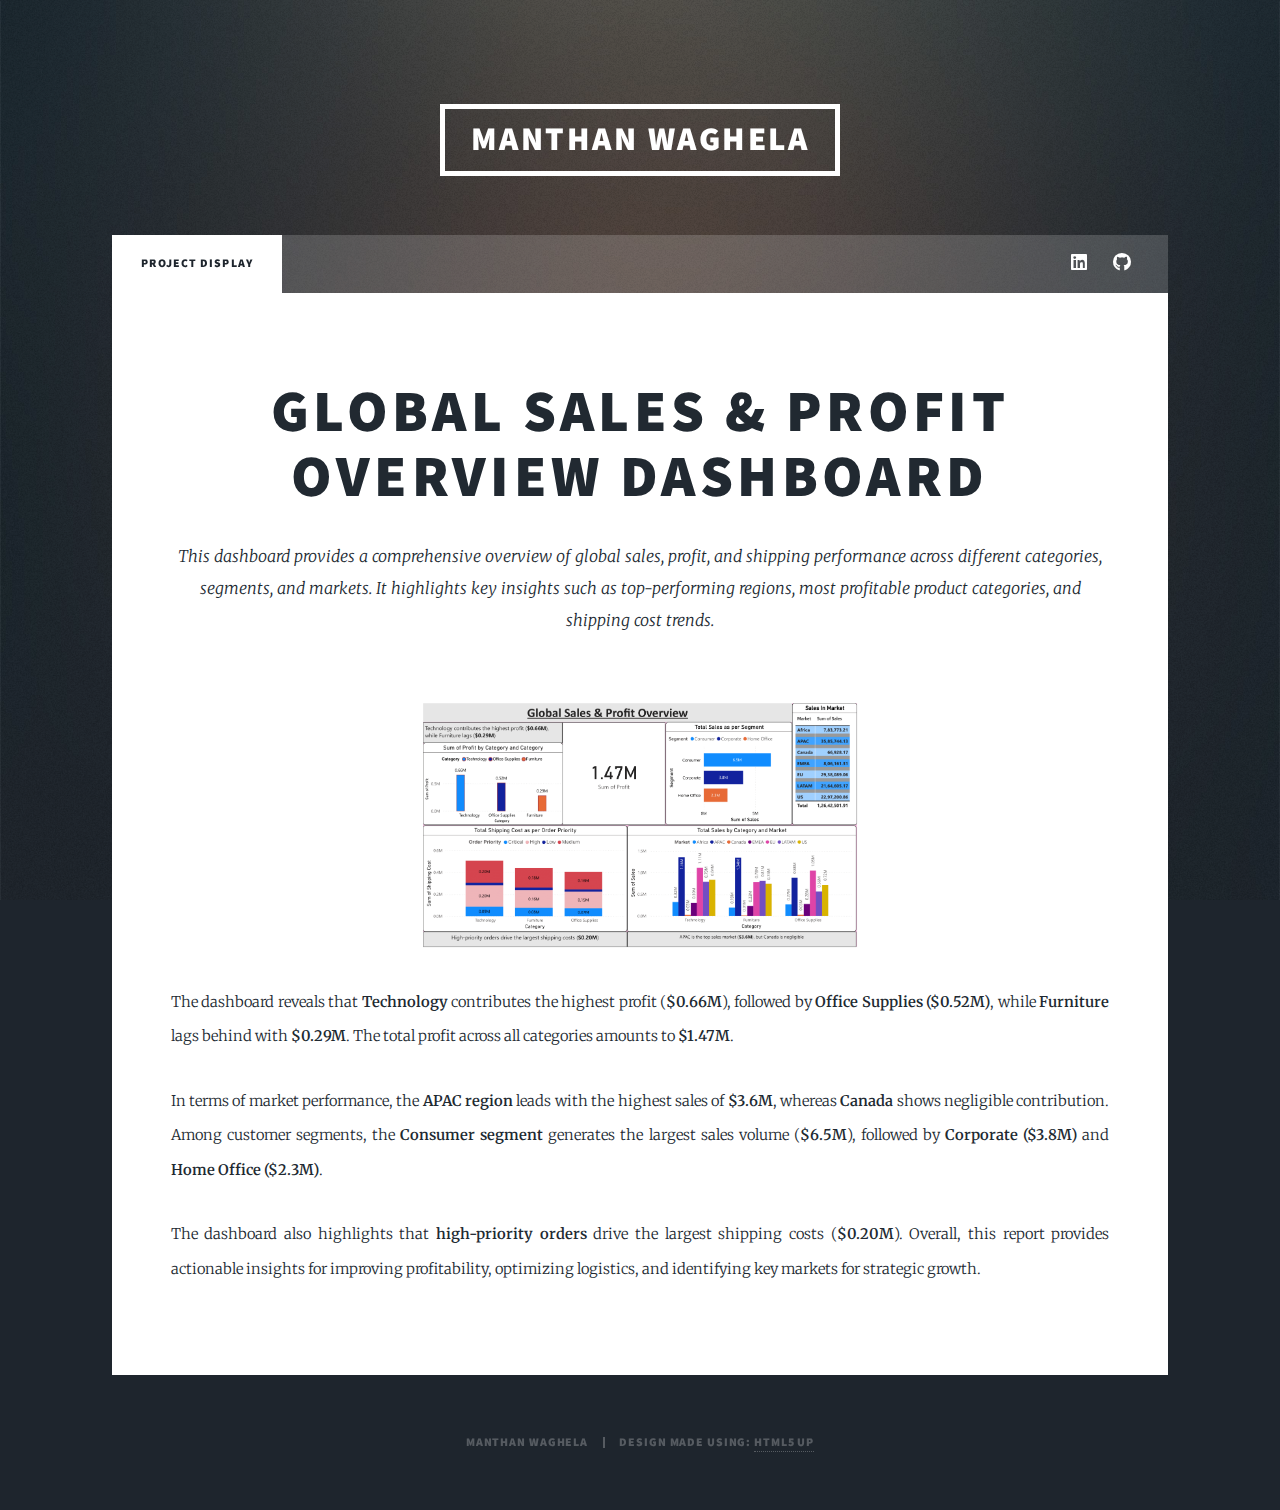
<file: generic.html>
<!DOCTYPE HTML>
<!--
	Massively by HTML5 UP
	html5up.net | @ajlkn
	Free for personal and commercial use under the CCA 3.0 license (html5up.net/license)
-->
<html>
	<head>
		<link rel="icon" href="images/lugia_sprite.jpg">
		<title>Power Bi Dashboard</title>
		<meta charset="utf-8" />
		<meta name="viewport" content="width=device-width, initial-scale=1, user-scalable=no" />
		<link rel="stylesheet" href="assets/css/main.css" />
		<link rel="stylesheet" href="assets/css/lightbox.css" />
		<noscript><link rel="stylesheet" href="assets/css/noscript.css" /></noscript>
	</head>
	<body class="is-preload">

		<!-- Wrapper -->
			<div id="wrapper">
				<!-- Header -->
					<header id="header">
						<a href="index.html" class="logo">Manthan Waghela</a>
					</header>
				<!-- Nav -->
					<nav id="nav">
						<ul class="links">
							<li class="active"><a href="index.html">Project Display</a></li>
						</ul>
						<ul class="icons">
							<li><a href="https://www.linkedin.com/in/manthan-waghela-3316ba328/" class="icon brands fa-linkedin"><span class="label">LinkedIn</span></a></li>
							<li><a href="https://github.com/myself-moons" class="icon brands fa-github"><span class="label">GitHub</span></a></li>
						</ul>
					</nav>

				<!-- Main -->
					<div id="main">

						<!-- Post -->
						<section class="post">
							<header class="major">
								<h1>Global Sales &amp; Profit<br />Overview Dashboard</h1>
								<p>This dashboard provides a comprehensive overview of global sales, profit, and shipping 
								performance across different categories, segments, and markets. It highlights key insights 
								such as top-performing regions, most profitable product categories, and shipping cost trends.</p>
							</header>

							<div class="image main">
								<a href="images/Sales_Report_Dashboard.png" class="lightbox-image">
									<img src="images/Sales_Report_Dashboard.png" alt="Global Sales and Profit Overview Dashboard" />
								</a>
							</div>

							<p>
								The dashboard reveals that <strong>Technology</strong> contributes the highest profit 
								(<strong>$0.66M</strong>), followed by <strong>Office Supplies ($0.52M)</strong>, while 
								<strong>Furniture</strong> lags behind with <strong>$0.29M</strong>. The total profit 
								across all categories amounts to <strong>$1.47M</strong>.
							</p>

							<p>
								In terms of market performance, the <strong>APAC region</strong> leads with the highest sales 
								of <strong>$3.6M</strong>, whereas <strong>Canada</strong> shows negligible contribution. 
								Among customer segments, the <strong>Consumer segment</strong> generates the largest sales 
								volume (<strong>$6.5M</strong>), followed by <strong>Corporate ($3.8M)</strong> and 
								<strong>Home Office ($2.3M)</strong>.
							</p>

							<p>
								The dashboard also highlights that <strong>high-priority orders</strong> drive the largest 
								shipping costs (<strong>$0.20M</strong>). Overall, this report provides actionable insights 
								for improving profitability, optimizing logistics, and identifying key markets for 
								strategic growth.
							</p>
						</section>
					</div>

				<!-- Footer
					<footer id="footer">
						<section>
							<form method="post" action="#">
								<div class="fields">
									<div class="field">
										<h3>Send me a message!</h3>
										<label for="name">Name</label>
										<input type="text" name="name" id="name" />
									</div>
									<div class="field">
										<label for="email">Email</label>
										<input type="text" name="email" id="email" />
									</div>
									<div class="field">
										<label for="message">Message</label>
										<textarea name="message" id="message" rows="3"></textarea>
									</div>
								</div>
								<ul class="actions">
									<li><input type="submit" value="Send Message" /></li>
								</ul>
							</form>
						</section>
						<section class="split contact">
							<section class="alt">
								<h3>Address</h3>
								<p>KD Heights Blg no. 4, 18th Floor, Opposite Laxminarayan Temple, Rani Sati Marg, Malad(E), Mumbai - 97, Maharashtra, India</p>
							</section>
							<section>
								<h3>Phone</h3>
								<p><a href="#">+91 9372752195</a></p>
							</section>
							<section>
								<h3>Email</h3>
								<p><a href="#">manthan.waghela@gmail.com</a></p>
							</section>
							<section>
								<h3>Social</h3>
								<ul class="icons alt">
									<li><a href="https://www.linkedin.com/in/manthan-waghela-3316ba328/" class="icon brands alt fa-linkedin"><span class="label">LinkedIn</span></a></li>
									<li><a href="https://discord.com/users/856909072280715264" class="icon brands alt fa-discord"><span class="label">Discord</span></a></li>
									<li><a href="https://github.com/myself-moons" class="icon brands alt fa-github"><span class="label">GitHub</span></a></li>
								</ul>
							</section>
						</section>
					</footer> -->

				<!-- Copyright -->
					<div id="copyright">
						<ul><li>Manthan Waghela</li><li>Design Made using: <a href="https://html5up.net">HTML5 UP</a></li></ul>
					</div>

			</div>

		<!-- Scripts -->
			<script src="assets/js/jquery.min.js"></script>
			<script src="assets/js/jquery.scrollex.min.js"></script>
			<script src="assets/js/jquery.scrolly.min.js"></script>
			<script src="assets/js/browser.min.js"></script>
			<script src="assets/js/breakpoints.min.js"></script>
			<script src="assets/js/util.js"></script>
			<script src="assets/js/main.js"></script>
			<script src="assets/js/lightbox.js"></script>

	</body>
</html>
</file>
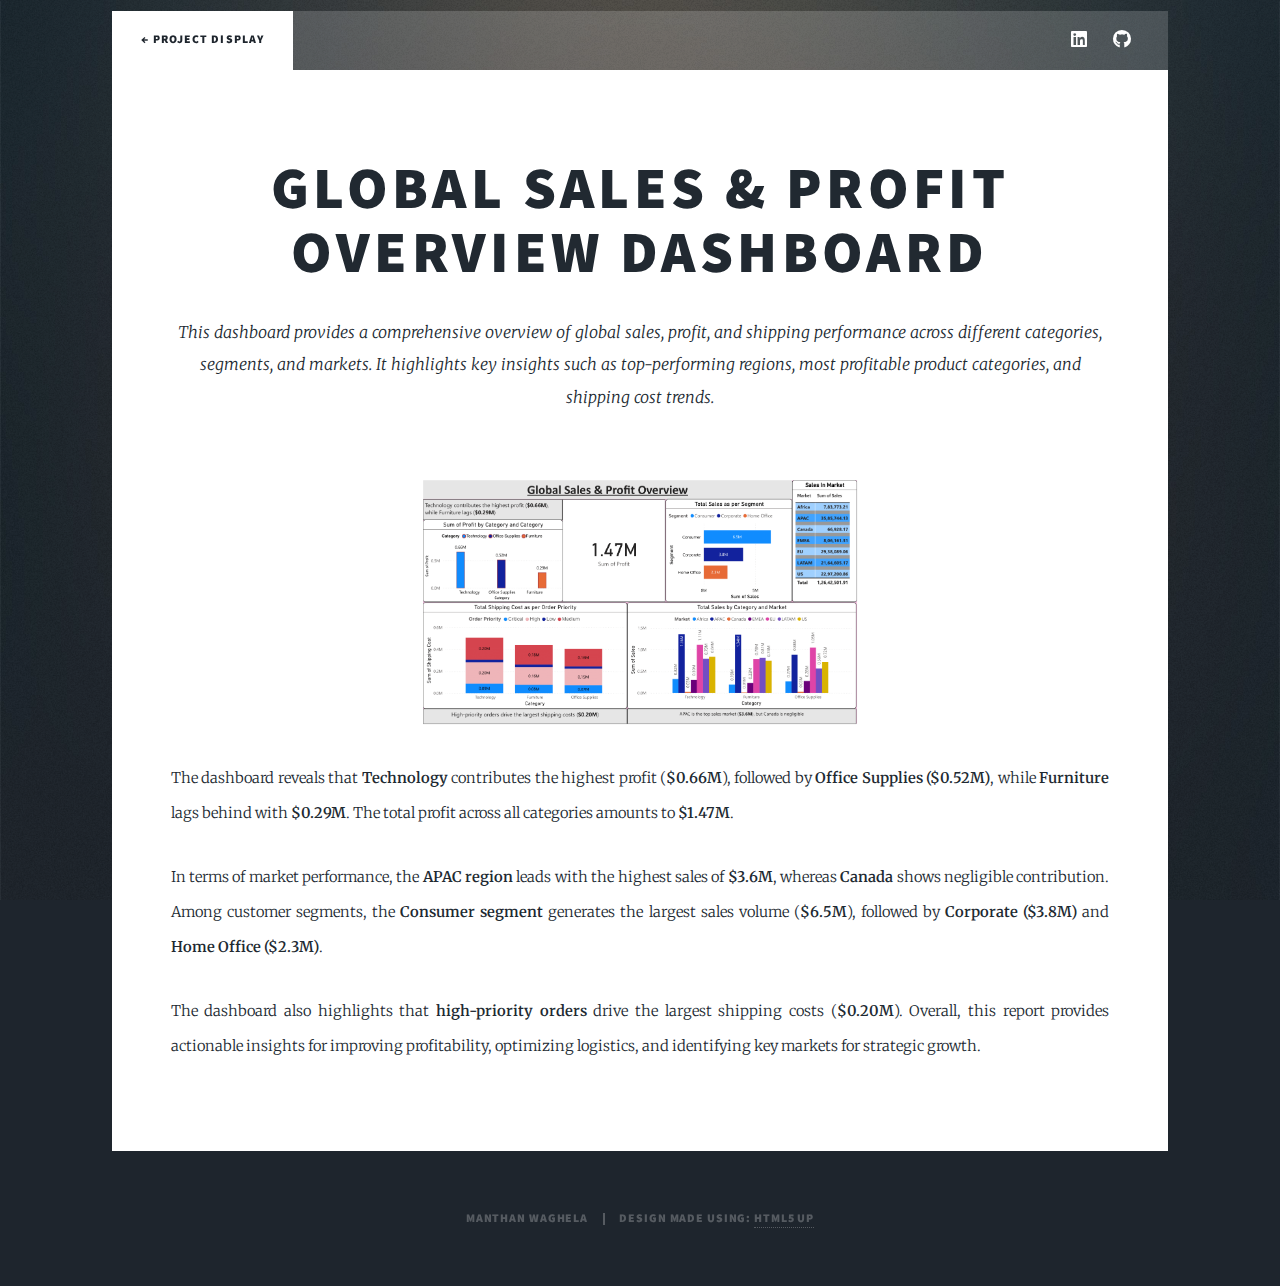
<file: power_bi.html>
<!DOCTYPE HTML>
<!--
	Massively by HTML5 UP
	html5up.net | @ajlkn
	Free for personal and commercial use under the CCA 3.0 license (html5up.net/license)
-->
<html>
	<head>
		<link rel="icon" href="images/lugia_sprite.jpg">
		<title>Power Bi Dashboard</title>
		<meta charset="utf-8" />
		<meta name="viewport" content="width=device-width, initial-scale=1, user-scalable=no" />
		<link rel="stylesheet" href="assets/css/main.css" />
		<link rel="stylesheet" href="assets/css/lightbox.css" />
		<noscript><link rel="stylesheet" href="assets/css/noscript.css" /></noscript>
	</head>
	<body class="is-preload">

		<!-- Wrapper -->
			<div id="wrapper">
				<br></br>
				<!-- Nav -->
					<nav id="nav">
						<ul class="links">
							<li class="active"><a href="index.html">← Project Display</a></li>
						</ul>
						<ul class="icons">
							<li><a href="https://www.linkedin.com/in/manthan-waghela-3316ba328/" class="icon brands fa-linkedin"><span class="label">LinkedIn</span></a></li>
							<li><a href="https://github.com/myself-moons" class="icon brands fa-github"><span class="label">GitHub</span></a></li>
						</ul>
					</nav>

				<!-- Main -->
					<div id="main">

						<!-- Post -->
						<section class="post">
							<header class="major">
								<h1>Global Sales &amp; Profit<br />Overview Dashboard</h1>
								<p>This dashboard provides a comprehensive overview of global sales, profit, and shipping 
								performance across different categories, segments, and markets. It highlights key insights 
								such as top-performing regions, most profitable product categories, and shipping cost trends.</p>
							</header>

							<div class="image main">
								<a href="images/Sales_Report_Dashboard.png" class="lightbox-image">
									<img src="images/Sales_Report_Dashboard.png" alt="Global Sales and Profit Overview Dashboard" />
								</a>
							</div>

							<p>
								The dashboard reveals that <strong>Technology</strong> contributes the highest profit 
								(<strong>$0.66M</strong>), followed by <strong>Office Supplies ($0.52M)</strong>, while 
								<strong>Furniture</strong> lags behind with <strong>$0.29M</strong>. The total profit 
								across all categories amounts to <strong>$1.47M</strong>.
							</p>

							<p>
								In terms of market performance, the <strong>APAC region</strong> leads with the highest sales 
								of <strong>$3.6M</strong>, whereas <strong>Canada</strong> shows negligible contribution. 
								Among customer segments, the <strong>Consumer segment</strong> generates the largest sales 
								volume (<strong>$6.5M</strong>), followed by <strong>Corporate ($3.8M)</strong> and 
								<strong>Home Office ($2.3M)</strong>.
							</p>

							<p>
								The dashboard also highlights that <strong>high-priority orders</strong> drive the largest 
								shipping costs (<strong>$0.20M</strong>). Overall, this report provides actionable insights 
								for improving profitability, optimizing logistics, and identifying key markets for 
								strategic growth.
							</p>
						</section>
					</div>

				<!-- Footer
					<footer id="footer">
						<section>
							<form method="post" action="#">
								<div class="fields">
									<div class="field">
										<h3>Send me a message!</h3>
										<label for="name">Name</label>
										<input type="text" name="name" id="name" />
									</div>
									<div class="field">
										<label for="email">Email</label>
										<input type="text" name="email" id="email" />
									</div>
									<div class="field">
										<label for="message">Message</label>
										<textarea name="message" id="message" rows="3"></textarea>
									</div>
								</div>
								<ul class="actions">
									<li><input type="submit" value="Send Message" /></li>
								</ul>
							</form>
						</section>
						<section class="split contact">
							<section class="alt">
								<h3>Address</h3>
								<p>KD Heights Blg no. 4, 18th Floor, Opposite Laxminarayan Temple, Rani Sati Marg, Malad(E), Mumbai - 97, Maharashtra, India</p>
							</section>
							<section>
								<h3>Phone</h3>
								<p><a href="#">+91 9372752195</a></p>
							</section>
							<section>
								<h3>Email</h3>
								<p><a href="#">manthan.waghela@gmail.com</a></p>
							</section>
							<section>
								<h3>Social</h3>
								<ul class="icons alt">
									<li><a href="https://www.linkedin.com/in/manthan-waghela-3316ba328/" class="icon brands alt fa-linkedin"><span class="label">LinkedIn</span></a></li>
									<li><a href="https://discord.com/users/856909072280715264" class="icon brands alt fa-discord"><span class="label">Discord</span></a></li>
									<li><a href="https://github.com/myself-moons" class="icon brands alt fa-github"><span class="label">GitHub</span></a></li>
								</ul>
							</section>
						</section>
					</footer> -->

				<!-- Copyright -->
					<div id="copyright">
						<ul><li>Manthan Waghela</li><li>Design Made using: <a href="https://html5up.net">HTML5 UP</a></li></ul>
					</div>

			</div>

		<!-- Scripts -->
			<script src="assets/js/jquery.min.js"></script>
			<script src="assets/js/jquery.scrollex.min.js"></script>
			<script src="assets/js/jquery.scrolly.min.js"></script>
			<script src="assets/js/browser.min.js"></script>
			<script src="assets/js/breakpoints.min.js"></script>
			<script src="assets/js/util.js"></script>
			<script src="assets/js/main.js"></script>
			<script src="assets/js/lightbox.js"></script>

	</body>
</html>
</file>
<file: assets/css/main.css>
@import url(fontawesome-all.min.css);
@import url("https://fonts.googleapis.com/css?family=Merriweather:300,700,300italic,700italic|Source+Sans+Pro:900");

/*
	Massively by HTML5 UP
	html5up.net | @ajlkn
	Free for personal and commercial use under the CCA 3.0 license (html5up.net/license)
*/

html, body, div, span, applet, object,
iframe, h1, h2, h3, h4, h5, h6, p, blockquote,	
pre, a, abbr, acronym, address, big, cite,
code, del, dfn, em, img, ins, kbd, q, s, samp,
small, strike, strong, sub, sup, tt, var, b,
u, i, center, dl, dt, dd, ol, ul, li, fieldset,
form, label, legend, table, caption, tbody,
tfoot, thead, tr, th, td, article, aside,
canvas, details, embed, figure, figcaption,
footer, header, hgroup, menu, nav, output, ruby,
section, summary, time, mark, audio, video {
	margin: 0;
	padding: 0;
	border: 0;
	font-size: 100%;
	font: inherit;
	vertical-align: baseline;}

article, aside, details, figcaption, figure,
footer, header, hgroup, menu, nav, section {
	display: block;}

body {
	line-height: 1;
}

ol, ul {
	list-style: none;
}

blockquote, q {
	quotes: none;
}

	blockquote:before, blockquote:after, q:before, q:after {
		content: '';
		content: none;
	}

table {
	border-collapse: collapse;
	border-spacing: 0;
}

body {
	-webkit-text-size-adjust: none;
}

mark {
	background-color: transparent;
	color: inherit;
}

input::-moz-focus-inner {
	border: 0;
	padding: 0;
}

input, select, textarea {
	-moz-appearance: none;
	-webkit-appearance: none;
	-ms-appearance: none;
	appearance: none;
}

/* Basic */

	@-ms-viewport {
		width: device-width;
	}

	body {
		-ms-overflow-style: scrollbar;
	}

	@media screen and (max-width: 480px) {

		html, body {
			min-width: 320px;
		}

	}

	html {
		box-sizing: border-box;
	}

	*, *:before, *:after {
		box-sizing: inherit;
	}

	body {
		background-color: #1e252d;
	}

		body.is-preload *, body.is-preload *:before, body.is-preload *:after {
			-moz-animation: none !important;
			-webkit-animation: none !important;
			-ms-animation: none !important;
			animation: none !important;
			-moz-transition: none !important;
			-webkit-transition: none !important;
			-ms-transition: none !important;
			transition: none !important;
		}

/* Type */

	html {
		font-size: 16pt;
	}

		@media screen and (max-width: 1680px) {

			html {
				font-size: 12pt;
			}

		}

		@media screen and (max-width: 1280px) {

			html {
				font-size: 11pt;
			}

		}

		@media screen and (max-width: 360px) {

			html {
				font-size: 10pt;
			}

		}

	body {
		color: #212931;
	}

	body, input, select, textarea {
		font-family: "Merriweather", Georgia, serif;
		font-weight: 300;
		font-size: 1rem;
		line-height: 2.375;
	}

	a {
		-moz-transition: color 0.2s ease-in-out, background-color 0.2s ease-in-out, border-color 0.2s ease-in-out, box-shadow 0.2s ease-in-out;
		-webkit-transition: color 0.2s ease-in-out, background-color 0.2s ease-in-out, border-color 0.2s ease-in-out, box-shadow 0.2s ease-in-out;
		-ms-transition: color 0.2s ease-in-out, background-color 0.2s ease-in-out, border-color 0.2s ease-in-out, box-shadow 0.2s ease-in-out;
		transition: color 0.2s ease-in-out, background-color 0.2s ease-in-out, border-color 0.2s ease-in-out, box-shadow 0.2s ease-in-out;
		border-bottom: dotted 1px;
		text-decoration: none;
	}

		a:hover {
			border-bottom-color: transparent;
		}

	strong, b {
		font-weight: 600;
	}

	em, i {
		font-style: italic;
	}

	p {
		text-align: justify;
		margin: 0 0 2rem 0;
	}

	h1, h2, h3, h4, h5, h6 {
		font-family: "Source Sans Pro", Helvetica, sans-serif;
		font-weight: 900;
		line-height: 1.5;
		letter-spacing: 0.075em;
		text-transform: uppercase;
		margin: 0 0 1rem 0;
	}

		h1 a, h2 a, h3 a, h4 a, h5 a, h6 a {
			border-bottom: 0;
			color: inherit;
			text-decoration: none;
		}

	h1 {
		font-size: 4rem;
		line-height: 1.1;
		margin: 0 0 2rem 0;
	}

	h2 {
		font-size: 1.75rem;
		line-height: 1.3;
		margin: 0 0 1.5rem 0;
	}

	h3 {
		font-size: 1.25rem;
		margin: 0 0 1.5rem 0;
	}

	h4 {
		font-size: 1rem;
	}

	h5 {
		font-size: 0.9rem;
	}

	h6 {
		font-size: 0.8rem;
	}

	sub {
		font-size: 0.8rem;
		position: relative;
		top: 0.5rem;
	}

	sup {
		font-size: 0.8rem;
		position: relative;
		top: -0.5rem;
	}

	blockquote {
		border-left: solid 4px;
		font-style: italic;
		margin: 0 0 2rem 0;
		padding: 0.5rem 0 0.5rem 2rem;
	}

	code {
		border: solid 2px;
		font-family: "Courier New", monospace;
		font-size: 0.9rem;
		margin: 0 0.25rem;
		padding: 0.25rem 0.65rem;
	}

	pre {
		-webkit-overflow-scrolling: touch;
		font-family: "Courier New", monospace;
		font-size: 0.9rem;
		margin: 0 0 2rem 0;
	}

		pre code {
			display: block;
			line-height: 1.75;
			padding: 1rem 1.5rem;
			overflow-x: auto;
		}

	hr {
		border: 0;
		border-bottom: solid 2px;
		margin: 3rem 0;
	}

		hr.major {
			margin: 5rem 0;
		}

	.align-left {
		text-align: left;
	}

	.align-center {
		text-align: center;
	}

	.align-right {
		text-align: right;
	}

	input, select, textarea {
		color: #212931;
	}

	a {
		color: #212931;
		border-bottom-color: rgba(33, 41, 49, 0.5);
	}

		a:hover {
			border-bottom-color: transparent;
			color: #18bfef !important;
		}

	strong, b {
		color: #212931;
	}

	h1, h2, h3, h4, h5, h6 {
		color: #212931;
	}

	blockquote {
		border-left-color: #eeeeee;
	}

	code {
		background: rgba(220, 220, 220, 0.25);
		border-color: #eeeeee;
	}

	hr {
		border-bottom-color: #eeeeee;
	}

/* Row */

	.row {
		display: flex;
		flex-wrap: wrap;
		box-sizing: border-box;
		align-items: stretch;
	}

		.row > * {
			box-sizing: border-box;
		}

		.row.gtr-uniform > * > :last-child {
			margin-bottom: 0;
		}

		.row.aln-left {
			justify-content: flex-start;
		}

		.row.aln-center {
			justify-content: center;
		}

		.row.aln-right {
			justify-content: flex-end;
		}

		.row.aln-top {
			align-items: flex-start;
		}

		.row.aln-middle {
			align-items: center;
		}

		.row.aln-bottom {
			align-items: flex-end;
		}

		.row > .imp {
			order: -1;
		}

		.row > .col-1 {
			width: 8.33333%;
		}

		.row > .off-1 {
			margin-left: 8.33333%;
		}

		.row > .col-2 {
			width: 16.66667%;
		}

		.row > .off-2 {
			margin-left: 16.66667%;
		}

		.row > .col-3 {
			width: 25%;
		}

		.row > .off-3 {
			margin-left: 25%;
		}

		.row > .col-4 {
			width: 33.33333%;
		}

		.row > .off-4 {
			margin-left: 33.33333%;
		}

		.row > .col-5 {
			width: 41.66667%;
		}

		.row > .off-5 {
			margin-left: 41.66667%;
		}

		.row > .col-6 {
			width: 50%;
		}

		.row > .off-6 {
			margin-left: 50%;
		}

		.row > .col-7 {
			width: 58.33333%;
		}

		.row > .off-7 {
			margin-left: 58.33333%;
		}

		.row > .col-8 {
			width: 66.66667%;
		}

		.row > .off-8 {
			margin-left: 66.66667%;
		}

		.row > .col-9 {
			width: 75%;
		}

		.row > .off-9 {
			margin-left: 75%;
		}

		.row > .col-10 {
			width: 83.33333%;
		}

		.row > .off-10 {
			margin-left: 83.33333%;
		}

		.row > .col-11 {
			width: 91.66667%;
		}

		.row > .off-11 {
			margin-left: 91.66667%;
		}

		.row > .col-12 {
			width: 100%;
		}

		.row > .off-12 {
			margin-left: 100%;
		}

		.row.gtr-0 {
			margin-top: 0;
			margin-left: 0rem;
		}

			.row.gtr-0 > * {
				padding: 0 0 0 0rem;
			}

			.row.gtr-0.gtr-uniform {
				margin-top: 0rem;
			}

				.row.gtr-0.gtr-uniform > * {
					padding-top: 0rem;
				}

		.row.gtr-25 {
			margin-top: 0;
			margin-left: -0.375rem;
		}

			.row.gtr-25 > * {
				padding: 0 0 0 0.375rem;
			}

			.row.gtr-25.gtr-uniform {
				margin-top: -0.375rem;
			}

				.row.gtr-25.gtr-uniform > * {
					padding-top: 0.375rem;
				}

		.row.gtr-50 {
			margin-top: 0;
			margin-left: -0.75rem;
		}

			.row.gtr-50 > * {
				padding: 0 0 0 0.75rem;
			}

			.row.gtr-50.gtr-uniform {
				margin-top: -0.75rem;
			}

				.row.gtr-50.gtr-uniform > * {
					padding-top: 0.75rem;
				}

		.row {
			margin-top: 0;
			margin-left: -1.5rem;
		}

			.row > * {
				padding: 0 0 0 1.5rem;
			}

			.row.gtr-uniform {
				margin-top: -1.5rem;
			}

				.row.gtr-uniform > * {
					padding-top: 1.5rem;
				}

		.row.gtr-150 {
			margin-top: 0;
			margin-left: -2.25rem;
		}

			.row.gtr-150 > * {
				padding: 0 0 0 2.25rem;
			}

			.row.gtr-150.gtr-uniform {
				margin-top: -2.25rem;
			}

				.row.gtr-150.gtr-uniform > * {
					padding-top: 2.25rem;
				}

		.row.gtr-200 {
			margin-top: 0;
			margin-left: -3rem;
		}

			.row.gtr-200 > * {
				padding: 0 0 0 3rem;
			}

			.row.gtr-200.gtr-uniform {
				margin-top: -3rem;
			}

				.row.gtr-200.gtr-uniform > * {
					padding-top: 3rem;
				}

		@media screen and (max-width: 1680px) {

			.row {
				display: flex;
				flex-wrap: wrap;
				box-sizing: border-box;
				align-items: stretch;
			}

				.row > * {
					box-sizing: border-box;
				}

				.row.gtr-uniform > * > :last-child {
					margin-bottom: 0;
				}

				.row.aln-left {
					justify-content: flex-start;
				}

				.row.aln-center {
					justify-content: center;
				}

				.row.aln-right {
					justify-content: flex-end;
				}

				.row.aln-top {
					align-items: flex-start;
				}

				.row.aln-middle {
					align-items: center;
				}

				.row.aln-bottom {
					align-items: flex-end;
				}

				.row > .imp-xlarge {
					order: -1;
				}

				.row > .col-1-xlarge {
					width: 8.33333%;
				}

				.row > .off-1-xlarge {
					margin-left: 8.33333%;
				}

				.row > .col-2-xlarge {
					width: 16.66667%;
				}

				.row > .off-2-xlarge {
					margin-left: 16.66667%;
				}

				.row > .col-3-xlarge {
					width: 25%;
				}

				.row > .off-3-xlarge {
					margin-left: 25%;
				}

				.row > .col-4-xlarge {
					width: 33.33333%;
				}

				.row > .off-4-xlarge {
					margin-left: 33.33333%;
				}

				.row > .col-5-xlarge {
					width: 41.66667%;
				}

				.row > .off-5-xlarge {
					margin-left: 41.66667%;
				}

				.row > .col-6-xlarge {
					width: 50%;
				}

				.row > .off-6-xlarge {
					margin-left: 50%;
				}

				.row > .col-7-xlarge {
					width: 58.33333%;
				}

				.row > .off-7-xlarge {
					margin-left: 58.33333%;
				}

				.row > .col-8-xlarge {
					width: 66.66667%;
				}

				.row > .off-8-xlarge {
					margin-left: 66.66667%;
				}

				.row > .col-9-xlarge {
					width: 75%;
				}

				.row > .off-9-xlarge {
					margin-left: 75%;
				}

				.row > .col-10-xlarge {
					width: 83.33333%;
				}

				.row > .off-10-xlarge {
					margin-left: 83.33333%;
				}

				.row > .col-11-xlarge {
					width: 91.66667%;
				}

				.row > .off-11-xlarge {
					margin-left: 91.66667%;
				}

				.row > .col-12-xlarge {
					width: 100%;
				}

				.row > .off-12-xlarge {
					margin-left: 100%;
				}

				.row.gtr-0 {
					margin-top: 0;
					margin-left: 0rem;
				}

					.row.gtr-0 > * {
						padding: 0 0 0 0rem;
					}

					.row.gtr-0.gtr-uniform {
						margin-top: 0rem;
					}

						.row.gtr-0.gtr-uniform > * {
							padding-top: 0rem;
						}

				.row.gtr-25 {
					margin-top: 0;
					margin-left: -0.375rem;
				}

					.row.gtr-25 > * {
						padding: 0 0 0 0.375rem;
					}

					.row.gtr-25.gtr-uniform {
						margin-top: -0.375rem;
					}

						.row.gtr-25.gtr-uniform > * {
							padding-top: 0.375rem;
						}

				.row.gtr-50 {
					margin-top: 0;
					margin-left: -0.75rem;
				}

					.row.gtr-50 > * {
						padding: 0 0 0 0.75rem;
					}

					.row.gtr-50.gtr-uniform {
						margin-top: -0.75rem;
					}

						.row.gtr-50.gtr-uniform > * {
							padding-top: 0.75rem;
						}

				.row {
					margin-top: 0;
					margin-left: -1.5rem;
				}

					.row > * {
						padding: 0 0 0 1.5rem;
					}

					.row.gtr-uniform {
						margin-top: -1.5rem;
					}

						.row.gtr-uniform > * {
							padding-top: 1.5rem;
						}

				.row.gtr-150 {
					margin-top: 0;
					margin-left: -2.25rem;
				}

					.row.gtr-150 > * {
						padding: 0 0 0 2.25rem;
					}

					.row.gtr-150.gtr-uniform {
						margin-top: -2.25rem;
					}

						.row.gtr-150.gtr-uniform > * {
							padding-top: 2.25rem;
						}

				.row.gtr-200 {
					margin-top: 0;
					margin-left: -3rem;
				}

					.row.gtr-200 > * {
						padding: 0 0 0 3rem;
					}

					.row.gtr-200.gtr-uniform {
						margin-top: -3rem;
					}

						.row.gtr-200.gtr-uniform > * {
							padding-top: 3rem;
						}

		}

		@media screen and (max-width: 1280px) {

			.row {
				display: flex;
				flex-wrap: wrap;
				box-sizing: border-box;
				align-items: stretch;
			}

				.row > * {
					box-sizing: border-box;
				}

				.row.gtr-uniform > * > :last-child {
					margin-bottom: 0;
				}

				.row.aln-left {
					justify-content: flex-start;
				}

				.row.aln-center {
					justify-content: center;
				}

				.row.aln-right {
					justify-content: flex-end;
				}

				.row.aln-top {
					align-items: flex-start;
				}

				.row.aln-middle {
					align-items: center;
				}

				.row.aln-bottom {
					align-items: flex-end;
				}

				.row > .imp-large {
					order: -1;
				}

				.row > .col-1-large {
					width: 8.33333%;
				}

				.row > .off-1-large {
					margin-left: 8.33333%;
				}

				.row > .col-2-large {
					width: 16.66667%;
				}

				.row > .off-2-large {
					margin-left: 16.66667%;
				}

				.row > .col-3-large {
					width: 25%;
				}

				.row > .off-3-large {
					margin-left: 25%;
				}

				.row > .col-4-large {
					width: 33.33333%;
				}

				.row > .off-4-large {
					margin-left: 33.33333%;
				}

				.row > .col-5-large {
					width: 41.66667%;
				}

				.row > .off-5-large {
					margin-left: 41.66667%;
				}

				.row > .col-6-large {
					width: 50%;
				}

				.row > .off-6-large {
					margin-left: 50%;
				}

				.row > .col-7-large {
					width: 58.33333%;
				}

				.row > .off-7-large {
					margin-left: 58.33333%;
				}

				.row > .col-8-large {
					width: 66.66667%;
				}

				.row > .off-8-large {
					margin-left: 66.66667%;
				}

				.row > .col-9-large {
					width: 75%;
				}

				.row > .off-9-large {
					margin-left: 75%;
				}

				.row > .col-10-large {
					width: 83.33333%;
				}

				.row > .off-10-large {
					margin-left: 83.33333%;
				}

				.row > .col-11-large {
					width: 91.66667%;
				}

				.row > .off-11-large {
					margin-left: 91.66667%;
				}

				.row > .col-12-large {
					width: 100%;
				}

				.row > .off-12-large {
					margin-left: 100%;
				}

				.row.gtr-0 {
					margin-top: 0;
					margin-left: 0rem;
				}

					.row.gtr-0 > * {
						padding: 0 0 0 0rem;
					}

					.row.gtr-0.gtr-uniform {
						margin-top: 0rem;
					}

						.row.gtr-0.gtr-uniform > * {
							padding-top: 0rem;
						}

				.row.gtr-25 {
					margin-top: 0;
					margin-left: -0.375rem;
				}

					.row.gtr-25 > * {
						padding: 0 0 0 0.375rem;
					}

					.row.gtr-25.gtr-uniform {
						margin-top: -0.375rem;
					}

						.row.gtr-25.gtr-uniform > * {
							padding-top: 0.375rem;
						}

				.row.gtr-50 {
					margin-top: 0;
					margin-left: -0.75rem;
				}

					.row.gtr-50 > * {
						padding: 0 0 0 0.75rem;
					}

					.row.gtr-50.gtr-uniform {
						margin-top: -0.75rem;
					}

						.row.gtr-50.gtr-uniform > * {
							padding-top: 0.75rem;
						}

				.row {
					margin-top: 0;
					margin-left: -1.5rem;
				}

					.row > * {
						padding: 0 0 0 1.5rem;
					}

					.row.gtr-uniform {
						margin-top: -1.5rem;
					}

						.row.gtr-uniform > * {
							padding-top: 1.5rem;
						}

				.row.gtr-150 {
					margin-top: 0;
					margin-left: -2.25rem;
				}

					.row.gtr-150 > * {
						padding: 0 0 0 2.25rem;
					}

					.row.gtr-150.gtr-uniform {
						margin-top: -2.25rem;
					}

						.row.gtr-150.gtr-uniform > * {
							padding-top: 2.25rem;
						}

				.row.gtr-200 {
					margin-top: 0;
					margin-left: -3rem;
				}

					.row.gtr-200 > * {
						padding: 0 0 0 3rem;
					}

					.row.gtr-200.gtr-uniform {
						margin-top: -3rem;
					}

						.row.gtr-200.gtr-uniform > * {
							padding-top: 3rem;
						}

		}

		@media screen and (max-width: 980px) {

			.row {
				display: flex;
				flex-wrap: wrap;
				box-sizing: border-box;
				align-items: stretch;
			}

				.row > * {
					box-sizing: border-box;
				}

				.row.gtr-uniform > * > :last-child {
					margin-bottom: 0;
				}

				.row.aln-left {
					justify-content: flex-start;
				}

				.row.aln-center {
					justify-content: center;
				}

				.row.aln-right {
					justify-content: flex-end;
				}

				.row.aln-top {
					align-items: flex-start;
				}

				.row.aln-middle {
					align-items: center;
				}

				.row.aln-bottom {
					align-items: flex-end;
				}

				.row > .imp-medium {
					order: -1;
				}

				.row > .col-1-medium {
					width: 8.33333%;
				}

				.row > .off-1-medium {
					margin-left: 8.33333%;
				}

				.row > .col-2-medium {
					width: 16.66667%;
				}

				.row > .off-2-medium {
					margin-left: 16.66667%;
				}

				.row > .col-3-medium {
					width: 25%;
				}

				.row > .off-3-medium {
					margin-left: 25%;
				}

				.row > .col-4-medium {
					width: 33.33333%;
				}

				.row > .off-4-medium {
					margin-left: 33.33333%;
				}

				.row > .col-5-medium {
					width: 41.66667%;
				}

				.row > .off-5-medium {
					margin-left: 41.66667%;
				}

				.row > .col-6-medium {
					width: 50%;
				}

				.row > .off-6-medium {
					margin-left: 50%;
				}

				.row > .col-7-medium {
					width: 58.33333%;
				}

				.row > .off-7-medium {
					margin-left: 58.33333%;
				}

				.row > .col-8-medium {
					width: 66.66667%;
				}

				.row > .off-8-medium {
					margin-left: 66.66667%;
				}

				.row > .col-9-medium {
					width: 75%;
				}

				.row > .off-9-medium {
					margin-left: 75%;
				}

				.row > .col-10-medium {
					width: 83.33333%;
				}

				.row > .off-10-medium {
					margin-left: 83.33333%;
				}

				.row > .col-11-medium {
					width: 91.66667%;
				}

				.row > .off-11-medium {
					margin-left: 91.66667%;
				}

				.row > .col-12-medium {
					width: 100%;
				}

				.row > .off-12-medium {
					margin-left: 100%;
				}

				.row.gtr-0 {
					margin-top: 0;
					margin-left: 0rem;
				}

					.row.gtr-0 > * {
						padding: 0 0 0 0rem;
					}

					.row.gtr-0.gtr-uniform {
						margin-top: 0rem;
					}

						.row.gtr-0.gtr-uniform > * {
							padding-top: 0rem;
						}

				.row.gtr-25 {
					margin-top: 0;
					margin-left: -0.375rem;
				}

					.row.gtr-25 > * {
						padding: 0 0 0 0.375rem;
					}

					.row.gtr-25.gtr-uniform {
						margin-top: -0.375rem;
					}

						.row.gtr-25.gtr-uniform > * {
							padding-top: 0.375rem;
						}

				.row.gtr-50 {
					margin-top: 0;
					margin-left: -0.75rem;
				}

					.row.gtr-50 > * {
						padding: 0 0 0 0.75rem;
					}

					.row.gtr-50.gtr-uniform {
						margin-top: -0.75rem;
					}

						.row.gtr-50.gtr-uniform > * {
							padding-top: 0.75rem;
						}

				.row {
					margin-top: 0;
					margin-left: -1.5rem;
				}

					.row > * {
						padding: 0 0 0 1.5rem;
					}

					.row.gtr-uniform {
						margin-top: -1.5rem;
					}

						.row.gtr-uniform > * {
							padding-top: 1.5rem;
						}

				.row.gtr-150 {
					margin-top: 0;
					margin-left: -2.25rem;
				}

					.row.gtr-150 > * {
						padding: 0 0 0 2.25rem;
					}

					.row.gtr-150.gtr-uniform {
						margin-top: -2.25rem;
					}

						.row.gtr-150.gtr-uniform > * {
							padding-top: 2.25rem;
						}

				.row.gtr-200 {
					margin-top: 0;
					margin-left: -3rem;
				}

					.row.gtr-200 > * {
						padding: 0 0 0 3rem;
					}

					.row.gtr-200.gtr-uniform {
						margin-top: -3rem;
					}

						.row.gtr-200.gtr-uniform > * {
							padding-top: 3rem;
						}

		}

		@media screen and (max-width: 736px) {

			.row {
				display: flex;
				flex-wrap: wrap;
				box-sizing: border-box;
				align-items: stretch;
			}

				.row > * {
					box-sizing: border-box;
				}

				.row.gtr-uniform > * > :last-child {
					margin-bottom: 0;
				}

				.row.aln-left {
					justify-content: flex-start;
				}

				.row.aln-center {
					justify-content: center;
				}

				.row.aln-right {
					justify-content: flex-end;
				}

				.row.aln-top {
					align-items: flex-start;
				}

				.row.aln-middle {
					align-items: center;
				}

				.row.aln-bottom {
					align-items: flex-end;
				}

				.row > .imp-small {
					order: -1;
				}

				.row > .col-1-small {
					width: 8.33333%;
				}

				.row > .off-1-small {
					margin-left: 8.33333%;
				}

				.row > .col-2-small {
					width: 16.66667%;
				}

				.row > .off-2-small {
					margin-left: 16.66667%;
				}

				.row > .col-3-small {
					width: 25%;
				}

				.row > .off-3-small {
					margin-left: 25%;
				}

				.row > .col-4-small {
					width: 33.33333%;
				}

				.row > .off-4-small {
					margin-left: 33.33333%;
				}

				.row > .col-5-small {
					width: 41.66667%;
				}

				.row > .off-5-small {
					margin-left: 41.66667%;
				}

				.row > .col-6-small {
					width: 50%;
				}

				.row > .off-6-small {
					margin-left: 50%;
				}

				.row > .col-7-small {
					width: 58.33333%;
				}

				.row > .off-7-small {
					margin-left: 58.33333%;
				}

				.row > .col-8-small {
					width: 66.66667%;
				}

				.row > .off-8-small {
					margin-left: 66.66667%;
				}

				.row > .col-9-small {
					width: 75%;
				}

				.row > .off-9-small {
					margin-left: 75%;
				}

				.row > .col-10-small {
					width: 83.33333%;
				}

				.row > .off-10-small {
					margin-left: 83.33333%;
				}

				.row > .col-11-small {
					width: 91.66667%;
				}

				.row > .off-11-small {
					margin-left: 91.66667%;
				}

				.row > .col-12-small {
					width: 100%;
				}

				.row > .off-12-small {
					margin-left: 100%;
				}

				.row.gtr-0 {
					margin-top: 0;
					margin-left: 0rem;
				}

					.row.gtr-0 > * {
						padding: 0 0 0 0rem;
					}

					.row.gtr-0.gtr-uniform {
						margin-top: 0rem;
					}

						.row.gtr-0.gtr-uniform > * {
							padding-top: 0rem;
						}

				.row.gtr-25 {
					margin-top: 0;
					margin-left: -0.375rem;
				}

					.row.gtr-25 > * {
						padding: 0 0 0 0.375rem;
					}

					.row.gtr-25.gtr-uniform {
						margin-top: -0.375rem;
					}

						.row.gtr-25.gtr-uniform > * {
							padding-top: 0.375rem;
						}

				.row.gtr-50 {
					margin-top: 0;
					margin-left: -0.75rem;
				}

					.row.gtr-50 > * {
						padding: 0 0 0 0.75rem;
					}

					.row.gtr-50.gtr-uniform {
						margin-top: -0.75rem;
					}

						.row.gtr-50.gtr-uniform > * {
							padding-top: 0.75rem;
						}

				.row {
					margin-top: 0;
					margin-left: -1.5rem;
				}

					.row > * {
						padding: 0 0 0 1.5rem;
					}

					.row.gtr-uniform {
						margin-top: -1.5rem;
					}

						.row.gtr-uniform > * {
							padding-top: 1.5rem;
						}

				.row.gtr-150 {
					margin-top: 0;
					margin-left: -2.25rem;
				}

					.row.gtr-150 > * {
						padding: 0 0 0 2.25rem;
					}

					.row.gtr-150.gtr-uniform {
						margin-top: -2.25rem;
					}

						.row.gtr-150.gtr-uniform > * {
							padding-top: 2.25rem;
						}

				.row.gtr-200 {
					margin-top: 0;
					margin-left: -3rem;
				}

					.row.gtr-200 > * {
						padding: 0 0 0 3rem;
					}

					.row.gtr-200.gtr-uniform {
						margin-top: -3rem;
					}

						.row.gtr-200.gtr-uniform > * {
							padding-top: 3rem;
						}

		}

		@media screen and (max-width: 480px) {

			.row {
				display: flex;
				flex-wrap: wrap;
				box-sizing: border-box;
				align-items: stretch;
			}

				.row > * {
					box-sizing: border-box;
				}

				.row.gtr-uniform > * > :last-child {
					margin-bottom: 0;
				}

				.row.aln-left {
					justify-content: flex-start;
				}

				.row.aln-center {
					justify-content: center;
				}

				.row.aln-right {
					justify-content: flex-end;
				}

				.row.aln-top {
					align-items: flex-start;
				}

				.row.aln-middle {
					align-items: center;
				}

				.row.aln-bottom {
					align-items: flex-end;
				}

				.row > .imp-xsmall {
					order: -1;
				}

				.row > .col-1-xsmall {
					width: 8.33333%;
				}

				.row > .off-1-xsmall {
					margin-left: 8.33333%;
				}

				.row > .col-2-xsmall {
					width: 16.66667%;
				}

				.row > .off-2-xsmall {
					margin-left: 16.66667%;
				}

				.row > .col-3-xsmall {
					width: 25%;
				}

				.row > .off-3-xsmall {
					margin-left: 25%;
				}

				.row > .col-4-xsmall {
					width: 33.33333%;
				}

				.row > .off-4-xsmall {
					margin-left: 33.33333%;
				}

				.row > .col-5-xsmall {
					width: 41.66667%;
				}

				.row > .off-5-xsmall {
					margin-left: 41.66667%;
				}

				.row > .col-6-xsmall {
					width: 50%;
				}

				.row > .off-6-xsmall {
					margin-left: 50%;
				}

				.row > .col-7-xsmall {
					width: 58.33333%;
				}

				.row > .off-7-xsmall {
					margin-left: 58.33333%;
				}

				.row > .col-8-xsmall {
					width: 66.66667%;
				}

				.row > .off-8-xsmall {
					margin-left: 66.66667%;
				}

				.row > .col-9-xsmall {
					width: 75%;
				}

				.row > .off-9-xsmall {
					margin-left: 75%;
				}

				.row > .col-10-xsmall {
					width: 83.33333%;
				}

				.row > .off-10-xsmall {
					margin-left: 83.33333%;
				}

				.row > .col-11-xsmall {
					width: 91.66667%;
				}

				.row > .off-11-xsmall {
					margin-left: 91.66667%;
				}

				.row > .col-12-xsmall {
					width: 100%;
				}

				.row > .off-12-xsmall {
					margin-left: 100%;
				}

				.row.gtr-0 {
					margin-top: 0;
					margin-left: 0rem;
				}

					.row.gtr-0 > * {
						padding: 0 0 0 0rem;
					}

					.row.gtr-0.gtr-uniform {
						margin-top: 0rem;
					}

						.row.gtr-0.gtr-uniform > * {
							padding-top: 0rem;
						}

				.row.gtr-25 {
					margin-top: 0;
					margin-left: -0.375rem;
				}

					.row.gtr-25 > * {
						padding: 0 0 0 0.375rem;
					}

					.row.gtr-25.gtr-uniform {
						margin-top: -0.375rem;
					}

						.row.gtr-25.gtr-uniform > * {
							padding-top: 0.375rem;
						}

				.row.gtr-50 {
					margin-top: 0;
					margin-left: -0.75rem;
				}

					.row.gtr-50 > * {
						padding: 0 0 0 0.75rem;
					}

					.row.gtr-50.gtr-uniform {
						margin-top: -0.75rem;
					}

						.row.gtr-50.gtr-uniform > * {
							padding-top: 0.75rem;
						}

				.row {
					margin-top: 0;
					margin-left: -1.5rem;
				}

					.row > * {
						padding: 0 0 0 1.5rem;
					}

					.row.gtr-uniform {
						margin-top: -1.5rem;
					}

						.row.gtr-uniform > * {
							padding-top: 1.5rem;
						}

				.row.gtr-150 {
					margin-top: 0;
					margin-left: -2.25rem;
				}

					.row.gtr-150 > * {
						padding: 0 0 0 2.25rem;
					}

					.row.gtr-150.gtr-uniform {
						margin-top: -2.25rem;
					}

						.row.gtr-150.gtr-uniform > * {
							padding-top: 2.25rem;
						}

				.row.gtr-200 {
					margin-top: 0;
					margin-left: -3rem;
				}

					.row.gtr-200 > * {
						padding: 0 0 0 3rem;
					}

					.row.gtr-200.gtr-uniform {
						margin-top: -3rem;
					}

						.row.gtr-200.gtr-uniform > * {
							padding-top: 3rem;
						}

		}

		@media screen and (max-width: 360px) {

			.row {
				display: flex;
				flex-wrap: wrap;
				box-sizing: border-box;
				align-items: stretch;
			}

				.row > * {
					box-sizing: border-box;
				}

				.row.gtr-uniform > * > :last-child {
					margin-bottom: 0;
				}

				.row.aln-left {
					justify-content: flex-start;
				}

				.row.aln-center {
					justify-content: center;
				}

				.row.aln-right {
					justify-content: flex-end;
				}

				.row.aln-top {
					align-items: flex-start;
				}

				.row.aln-middle {
					align-items: center;
				}

				.row.aln-bottom {
					align-items: flex-end;
				}

				.row > .imp-xxsmall {
					order: -1;
				}

				.row > .col-1-xxsmall {
					width: 8.33333%;
				}

				.row > .off-1-xxsmall {
					margin-left: 8.33333%;
				}

				.row > .col-2-xxsmall {
					width: 16.66667%;
				}

				.row > .off-2-xxsmall {
					margin-left: 16.66667%;
				}

				.row > .col-3-xxsmall {
					width: 25%;
				}

				.row > .off-3-xxsmall {
					margin-left: 25%;
				}

				.row > .col-4-xxsmall {
					width: 33.33333%;
				}

				.row > .off-4-xxsmall {
					margin-left: 33.33333%;
				}

				.row > .col-5-xxsmall {
					width: 41.66667%;
				}

				.row > .off-5-xxsmall {
					margin-left: 41.66667%;
				}

				.row > .col-6-xxsmall {
					width: 50%;
				}

				.row > .off-6-xxsmall {
					margin-left: 50%;
				}

				.row > .col-7-xxsmall {
					width: 58.33333%;
				}

				.row > .off-7-xxsmall {
					margin-left: 58.33333%;
				}

				.row > .col-8-xxsmall {
					width: 66.66667%;
				}

				.row > .off-8-xxsmall {
					margin-left: 66.66667%;
				}

				.row > .col-9-xxsmall {
					width: 75%;
				}

				.row > .off-9-xxsmall {
					margin-left: 75%;
				}

				.row > .col-10-xxsmall {
					width: 83.33333%;
				}

				.row > .off-10-xxsmall {
					margin-left: 83.33333%;
				}

				.row > .col-11-xxsmall {
					width: 91.66667%;
				}

				.row > .off-11-xxsmall {
					margin-left: 91.66667%;
				}

				.row > .col-12-xxsmall {
					width: 100%;
				}

				.row > .off-12-xxsmall {
					margin-left: 100%;
				}

				.row.gtr-0 {
					margin-top: 0;
					margin-left: 0rem;
				}

					.row.gtr-0 > * {
						padding: 0 0 0 0rem;
					}

					.row.gtr-0.gtr-uniform {
						margin-top: 0rem;
					}

						.row.gtr-0.gtr-uniform > * {
							padding-top: 0rem;
						}

				.row.gtr-25 {
					margin-top: 0;
					margin-left: -0.375rem;
				}

					.row.gtr-25 > * {
						padding: 0 0 0 0.375rem;
					}

					.row.gtr-25.gtr-uniform {
						margin-top: -0.375rem;
					}

						.row.gtr-25.gtr-uniform > * {
							padding-top: 0.375rem;
						}

				.row.gtr-50 {
					margin-top: 0;
					margin-left: -0.75rem;
				}

					.row.gtr-50 > * {
						padding: 0 0 0 0.75rem;
					}

					.row.gtr-50.gtr-uniform {
						margin-top: -0.75rem;
					}

						.row.gtr-50.gtr-uniform > * {
							padding-top: 0.75rem;
						}

				.row {
					margin-top: 0;
					margin-left: -1.5rem;
				}

					.row > * {
						padding: 0 0 0 1.5rem;
					}

					.row.gtr-uniform {
						margin-top: -1.5rem;
					}

						.row.gtr-uniform > * {
							padding-top: 1.5rem;
						}

				.row.gtr-150 {
					margin-top: 0;
					margin-left: -2.25rem;
				}

					.row.gtr-150 > * {
						padding: 0 0 0 2.25rem;
					}

					.row.gtr-150.gtr-uniform {
						margin-top: -2.25rem;
					}

						.row.gtr-150.gtr-uniform > * {
							padding-top: 2.25rem;
						}

				.row.gtr-200 {
					margin-top: 0;
					margin-left: -3rem;
				}

					.row.gtr-200 > * {
						padding: 0 0 0 3rem;
					}

					.row.gtr-200.gtr-uniform {
						margin-top: -3rem;
					}

						.row.gtr-200.gtr-uniform > * {
							padding-top: 3rem;
						}

		}

/* Box */

	.box {
		border: solid 2px;
		margin-bottom: 2rem;
		padding: 1.5rem;
	}

		.box > :last-child,
		.box > :last-child > :last-child,
		.box > :last-child > :last-child > :last-child {
			margin-bottom: 0;
		}

		.box.alt {
			border: 0;
			border-radius: 0;
			padding: 0;
		}

	.box {
		border-color: #eeeeee;
	}

/* Button */

	input[type="submit"],
	input[type="reset"],
	input[type="button"],
	button,
	.button {
		-moz-appearance: none;
		-webkit-appearance: none;
		-ms-appearance: none;
		appearance: none;
		-moz-transition: background-color 0.2s ease-in-out, box-shadow 0.2s ease-in-out, color 0.2s ease-in-out;
		-webkit-transition: background-color 0.2s ease-in-out, box-shadow 0.2s ease-in-out, color 0.2s ease-in-out;
		-ms-transition: background-color 0.2s ease-in-out, box-shadow 0.2s ease-in-out, color 0.2s ease-in-out;
		transition: background-color 0.2s ease-in-out, box-shadow 0.2s ease-in-out, color 0.2s ease-in-out;
		border: 0;
		border-radius: 0;
		cursor: pointer;
		display: inline-block;
		font-family: "Source Sans Pro", Helvetica, sans-serif;
		font-size: 0.8rem;
		font-weight: 900;
		letter-spacing: 0.075em;
		height: 3rem;
		line-height: 3rem;
		padding: 0 2rem;
		text-align: center;
		text-decoration: none;
		text-transform: uppercase;
		white-space: nowrap;
	}

		input[type="submit"].icon:before,
		input[type="reset"].icon:before,
		input[type="button"].icon:before,
		button.icon:before,
		.button.icon:before {
			margin-right: 0.5rem;
		}

		input[type="submit"].icon.solo,
		input[type="reset"].icon.solo,
		input[type="button"].icon.solo,
		button.icon.solo,
		.button.icon.solo {
			position: relative;
			width: 4rem;
			height: 4rem;
			line-height: 4rem;
			border-radius: 4rem;
			text-indent: 4rem;
			overflow: hidden;
			padding: 0;
			white-space: nowrap;
		}

			input[type="submit"].icon.solo:before,
			input[type="reset"].icon.solo:before,
			input[type="button"].icon.solo:before,
			button.icon.solo:before,
			.button.icon.solo:before {
				position: absolute;
				display: block;
				top: 0;
				left: 0;
				width: inherit;
				height: inherit;
				line-height: inherit;
				font-size: 1.25rem;
				margin-right: 0;
				text-align: center;
				text-indent: 0;
			}

		input[type="submit"].fit,
		input[type="reset"].fit,
		input[type="button"].fit,
		button.fit,
		.button.fit {
			width: 100%;
		}

		input[type="submit"].small,
		input[type="reset"].small,
		input[type="button"].small,
		button.small,
		.button.small {
			font-size: 0.7rem;
			height: 2.5rem;
			line-height: 2.5rem;
			padding: 0 1.5rem;
		}

		input[type="submit"].large,
		input[type="reset"].large,
		input[type="button"].large,
		button.large,
		.button.large {
			font-size: 0.9rem;
			height: 3.5rem;
			line-height: 3.5rem;
			padding: 0 2.75rem;
		}

		@media screen and (max-width: 980px) {

			input[type="submit"],
			input[type="reset"],
			input[type="button"],
			button,
			.button {
				font-size: 0.9rem;
				height: 3.25rem;
				line-height: 3.25rem;
			}

				input[type="submit"].large,
				input[type="reset"].large,
				input[type="button"].large,
				button.large,
				.button.large {
					font-size: 1rem;
					height: 3.75rem;
					line-height: 3.75rem;
				}

		}

		input[type="submit"].disabled, input[type="submit"]:disabled,
		input[type="reset"].disabled,
		input[type="reset"]:disabled,
		input[type="button"].disabled,
		input[type="button"]:disabled,
		button.disabled,
		button:disabled,
		.button.disabled,
		.button:disabled {
			pointer-events: none;
			opacity: 0.25;
		}

	input[type="submit"],
	input[type="reset"],
	input[type="button"],
	button,
	.button {
		background-color: transparent;
		box-shadow: inset 0 0 0 2px #212931;
		color: #212931 !important;
	}

		input[type="submit"]:hover,
		input[type="reset"]:hover,
		input[type="button"]:hover,
		button:hover,
		.button:hover {
			box-shadow: inset 0 0 0 2px #18bfef;
			color: #18bfef !important;
		}

		input[type="submit"].primary,
		input[type="reset"].primary,
		input[type="button"].primary,
		button.primary,
		.button.primary {
			background-color: #212931;
			box-shadow: none;
			color: #ffffff !important;
		}

			input[type="submit"].primary:hover,
			input[type="reset"].primary:hover,
			input[type="button"].primary:hover,
			button.primary:hover,
			.button.primary:hover {
				background-color: #18bfef;
			}

/* Form */

	form {
		margin: 0 0 2rem 0;
	}

		form > :last-child {
			margin-bottom: 0;
		}

		form > .fields {
			display: -moz-flex;
			display: -webkit-flex;
			display: -ms-flex;
			display: flex;
			-moz-flex-wrap: wrap;
			-webkit-flex-wrap: wrap;
			-ms-flex-wrap: wrap;
			flex-wrap: wrap;
			width: calc(100% + 3rem);
			margin: -1.5rem 0 2rem -1.5rem;
		}

			form > .fields > .field {
				-moz-flex-grow: 0;
				-webkit-flex-grow: 0;
				-ms-flex-grow: 0;
				flex-grow: 0;
				-moz-flex-shrink: 0;
				-webkit-flex-shrink: 0;
				-ms-flex-shrink: 0;
				flex-shrink: 0;
				padding: 1.5rem 0 0 1.5rem;
				width: calc(100% - 1.5rem);
			}

				form > .fields > .field.half {
					width: calc(50% - 0.75rem);
				}

				form > .fields > .field.third {
					width: calc(100%/3 - 0.5rem);
				}

				form > .fields > .field.quarter {
					width: calc(25% - 0.375rem);
				}

		@media screen and (max-width: 480px) {

			form > .fields {
				width: calc(100% + 3rem);
				margin: -1.5rem 0 2rem -1.5rem;
			}

				form > .fields > .field {
					padding: 1.5rem 0 0 1.5rem;
					width: calc(100% - 1.5rem);
				}

					form > .fields > .field.half {
						width: calc(100% - 1.5rem);
					}

					form > .fields > .field.third {
						width: calc(100% - 1.5rem);
					}

					form > .fields > .field.quarter {
						width: calc(100% - 1.5rem);
					}

		}

	label {
		display: block;
		font-family: "Source Sans Pro", Helvetica, sans-serif;
		font-weight: 900;
		line-height: 1.5;
		letter-spacing: 0.075em;
		font-size: 0.8rem;
		text-transform: uppercase;
		margin: 0 0 0.75rem 0;
	}

		@media screen and (max-width: 980px) {

			label {
				font-size: 0.9rem;
			}

		}

	input[type="text"],
	input[type="password"],
	input[type="email"],
	select,
	textarea {
		-moz-appearance: none;
		-webkit-appearance: none;
		-ms-appearance: none;
		appearance: none;
		background: transparent;
		border-radius: 0;
		border: solid 2px;
		color: inherit;
		display: block;
		outline: 0;
		padding: 0 1rem;
		text-decoration: none;
		width: 100%;
	}

		input[type="text"]:invalid,
		input[type="password"]:invalid,
		input[type="email"]:invalid,
		select:invalid,
		textarea:invalid {
			box-shadow: none;
		}

	select {
		background-size: 1.25rem;
		background-repeat: no-repeat;
		background-position: calc(100% - 1rem) center;
		height: 3rem;
		padding-right: 3rem;
		text-overflow: ellipsis;
	}

		select:focus::-ms-value {
			background-color: transparent;
		}

		select::-ms-expand {
			display: none;
		}

	input[type="text"],
	input[type="password"],
	input[type="email"],
	select {
		height: 3rem;
	}

	textarea {
		padding: 0.75rem 1rem;
	}

	input[type="checkbox"],
	input[type="radio"] {
		-moz-appearance: none;
		-webkit-appearance: none;
		-ms-appearance: none;
		appearance: none;
		display: block;
		float: left;
		margin-right: -2rem;
		opacity: 0;
		width: 1rem;
		z-index: -1;
	}

		input[type="checkbox"] + label,
		input[type="radio"] + label {
			text-decoration: none;
			cursor: pointer;
			display: inline-block;
			font-size: 1rem;
			letter-spacing: 0;
			font-family: "Merriweather", Georgia, serif;
			text-transform: none;
			font-weight: 300;
			padding-left: 2.8rem;
			padding-right: 1rem;
			position: relative;
		}

			input[type="checkbox"] + label:before,
			input[type="radio"] + label:before {
				-moz-osx-font-smoothing: grayscale;
				-webkit-font-smoothing: antialiased;
				display: inline-block;
				font-style: normal;
				font-variant: normal;
				text-rendering: auto;
				line-height: 1;
				text-transform: none !important;
				font-family: 'Font Awesome 5 Free';
				font-weight: 900;
			}

			input[type="checkbox"] + label:before,
			input[type="radio"] + label:before {
				border-radius: 0;
				border: solid 2px;
				content: '';
				display: inline-block;
				font-size: 0.8rem;
				height: 1.8rem;
				left: 0;
				line-height: 1.65rem;
				position: absolute;
				text-align: center;
				top: -0.125rem;
				width: 1.8rem;
			}

		input[type="checkbox"]:checked + label:before,
		input[type="radio"]:checked + label:before {
			content: '\f00c';
		}

	input[type="checkbox"] + label:before {
		border-radius: 0;
	}

	input[type="radio"] + label:before {
		border-radius: 100%;
	}

	::-webkit-input-placeholder {
		opacity: 1.0;
	}

	:-moz-placeholder {
		opacity: 1.0;
	}

	::-moz-placeholder {
		opacity: 1.0;
	}

	:-ms-input-placeholder {
		opacity: 1.0;
	}

	label {
		color: #212931;
	}

	input[type="text"],
	input[type="password"],
	input[type="email"],
	select,
	textarea {
		border-color: #eeeeee;
	}

		input[type="text"]:focus,
		input[type="password"]:focus,
		input[type="email"]:focus,
		select:focus,
		textarea:focus {
			border-color: #18bfef;
		}

	select {
		background-image: url("data:image/svg+xml;charset=utf8,%3Csvg xmlns='http://www.w3.org/2000/svg' width='40' height='40' preserveAspectRatio='none' viewBox='0 0 40 40'%3E%3Cpath d='M9.4,12.3l10.4,10.4l10.4-10.4c0.2-0.2,0.5-0.4,0.9-0.4c0.3,0,0.6,0.1,0.9,0.4l3.3,3.3c0.2,0.2,0.4,0.5,0.4,0.9 c0,0.4-0.1,0.6-0.4,0.9L20.7,31.9c-0.2,0.2-0.5,0.4-0.9,0.4c-0.3,0-0.6-0.1-0.9-0.4L4.3,17.3c-0.2-0.2-0.4-0.5-0.4-0.9 c0-0.4,0.1-0.6,0.4-0.9l3.3-3.3c0.2-0.2,0.5-0.4,0.9-0.4S9.1,12.1,9.4,12.3z' fill='%23eeeeee' /%3E%3C/svg%3E");
	}

		select option {
			background-color: #ffffff;
			color: #212931;
		}

	.select-wrapper:before {
		color: #eeeeee;
	}

	input[type="checkbox"] + label,
	input[type="radio"] + label {
		color: #212931;
	}

		input[type="checkbox"] + label:before,
		input[type="radio"] + label:before {
			border-color: #eeeeee;
		}

	input[type="checkbox"]:checked + label:before,
	input[type="radio"]:checked + label:before {
		background-color: #212931;
		border-color: #212931;
		color: #ffffff;
	}

	input[type="checkbox"]:focus + label:before,
	input[type="radio"]:focus + label:before {
		border-color: #18bfef;
	}

	::-webkit-input-placeholder {
		color: #909498 !important;
	}

	:-moz-placeholder {
		color: #909498 !important;
	}

	::-moz-placeholder {
		color: #909498 !important;
	}

	:-ms-input-placeholder {
		color: #909498 !important;
	}

	.formerize-placeholder {
		color: #909498 !important;
	}

/* Icon */

	.icon {
		text-decoration: none;
		border-bottom: none;
		position: relative;
	}

		.icon:before {
			-moz-osx-font-smoothing: grayscale;
			-webkit-font-smoothing: antialiased;
			display: inline-block;
			font-style: normal;
			font-variant: normal;
			text-rendering: auto;
			line-height: 1;
			text-transform: none !important;
			font-family: 'Font Awesome 5 Free';
			font-weight: 400;
		}

		.icon > .label {
			display: none;
		}

		.icon:before {
			line-height: inherit;
		}

		.icon.solid:before {
			font-weight: 900;
		}

		.icon.brands:before {
			font-family: 'Font Awesome 5 Brands';
		}

/* Image */

	.image {
		border: 0;
		display: inline-block;
		position: relative;
	}

		.image img {
			display: block;
		}

		.image.left, .image.right {
			max-width: 40%;
		}

			.image.left img, .image.right img {
				width: 100%;
			}

		.image.left {
			float: left;
			margin: 0 2rem 2rem 0;
			top: 0.75rem;
		}

		.image.right {
			float: right;
			margin: 0 0 2rem 2rem;
			top: 0.75rem;
		}

		.image.fit {
			display: block;
			margin: 2.5rem auto;
			width: 100%;
			max-width: 760px;
		}

			.image.fit:first-child {
				margin-top: 0;
			}

			.image.fit img {
				width: 100%;
				height: 260px;
				object-fit: contain;
				background-color: #ffffff;
				display: block;
			}

		.image.main {
			display: block;
			margin: 2rem auto;
			width: 100%;
			max-width: 760px;
		}

			.image.main:first-child {
				margin-top: 0;
			}

			.image.main img {
				width: 100%;
				height: 260px;
				object-fit: contain;
				background-color: #ffffff;
				display: block;
			}

		@media screen and (max-width: 736px) {

			.image.fit {
				margin: 2rem 0;
			}

			.image.main {
				margin: 2rem 0;
			}

		}

	a.image {
		overflow: hidden;
	}

		a.image img {
			-moz-transition: -moz-transform 0.2s ease-out;
			-webkit-transition: -webkit-transform 0.2s ease-out;
			-ms-transition: -ms-transform 0.2s ease-out;
			transition: transform 0.2s ease-out;
		}

		a.image:hover img {
			-moz-transform: scale(1.05);
			-webkit-transform: scale(1.05);
			-ms-transform: scale(1.05);
			transform: scale(1.05);
		}

/* Actions */

	ul.actions {
		display: -moz-flex;
		display: -webkit-flex;
		display: -ms-flex;
		display: flex;
		cursor: default;
		list-style: none;
		margin-left: -1rem;
		padding-left: 0;
	}

		ul.actions li {
			padding: 0 0 0 1rem;
			vertical-align: middle;
		}

		ul.actions.special {
			-moz-justify-content: center;
			-webkit-justify-content: center;
			-ms-justify-content: center;
			justify-content: center;
			width: 100%;
			margin-left: 0;
		}

			ul.actions.special li:first-child {
				padding-left: 0;
			}

		ul.actions.stacked {
			-moz-flex-direction: column;
			-webkit-flex-direction: column;
			-ms-flex-direction: column;
			flex-direction: column;
			margin-left: 0;
		}

			ul.actions.stacked li {
				padding: 1.3rem 0 0 0;
			}

				ul.actions.stacked li:first-child {
					padding-top: 0;
				}

		ul.actions.fit {
			width: calc(100% + 1rem);
		}

			ul.actions.fit li {
				-moz-flex-grow: 1;
				-webkit-flex-grow: 1;
				-ms-flex-grow: 1;
				flex-grow: 1;
				-moz-flex-shrink: 1;
				-webkit-flex-shrink: 1;
				-ms-flex-shrink: 1;
				flex-shrink: 1;
				width: 100%;
			}

				ul.actions.fit li > * {
					width: 100%;
				}

			ul.actions.fit.stacked {
				width: 100%;
			}

		@media screen and (max-width: 480px) {

			ul.actions:not(.fixed) {
				-moz-flex-direction: column;
				-webkit-flex-direction: column;
				-ms-flex-direction: column;
				flex-direction: column;
				margin-left: 0;
				width: 100% !important;
			}

				ul.actions:not(.fixed) li {
					-moz-flex-grow: 1;
					-webkit-flex-grow: 1;
					-ms-flex-grow: 1;
					flex-grow: 1;
					-moz-flex-shrink: 1;
					-webkit-flex-shrink: 1;
					-ms-flex-shrink: 1;
					flex-shrink: 1;
					padding: 1rem 0 0 0;
					text-align: center;
					width: 100%;
				}

					ul.actions:not(.fixed) li > * {
						width: 100%;
					}

					ul.actions:not(.fixed) li:first-child {
						padding-top: 0;
					}

					ul.actions:not(.fixed) li input[type="submit"],
					ul.actions:not(.fixed) li input[type="reset"],
					ul.actions:not(.fixed) li input[type="button"],
					ul.actions:not(.fixed) li button,
					ul.actions:not(.fixed) li .button {
						width: 100%;
					}

						ul.actions:not(.fixed) li input[type="submit"].icon:before,
						ul.actions:not(.fixed) li input[type="reset"].icon:before,
						ul.actions:not(.fixed) li input[type="button"].icon:before,
						ul.actions:not(.fixed) li button.icon:before,
						ul.actions:not(.fixed) li .button.icon:before {
							margin-left: -0.5rem;
						}

		}

/* Icons */

	ul.icons {
		cursor: default;
		list-style: none;
		padding-left: 0;
	}

		ul.icons li {
			display: inline-block;
			padding: 0 0.5rem 0 0;
			vertical-align: middle;
		}

			ul.icons li:last-child {
				padding-right: 0;
			}

			ul.icons li .icon:before {
				width: 2.25rem;
				height: 2.25rem;
				line-height: 2.25rem;
				display: inline-block;
				text-align: center;
				border-radius: 100%;
				font-size: 1.25rem;
			}

		ul.icons.alt li .icon:before {
			-moz-transition: color 0.2s ease-in-out, background-color 0.2s ease-in-out, border-color 0.2s ease-in-out, box-shadow 0.2s ease-in-out;
			-webkit-transition: color 0.2s ease-in-out, background-color 0.2s ease-in-out, border-color 0.2s ease-in-out, box-shadow 0.2s ease-in-out;
			-ms-transition: color 0.2s ease-in-out, background-color 0.2s ease-in-out, border-color 0.2s ease-in-out, box-shadow 0.2s ease-in-out;
			transition: color 0.2s ease-in-out, background-color 0.2s ease-in-out, border-color 0.2s ease-in-out, box-shadow 0.2s ease-in-out;
			font-size: 1rem;
		}

/* List */

	ol {
		list-style: decimal;
		margin: 0 0 2rem 0;
		padding-left: 1.25rem;
	}

		ol li {
			padding-left: 0.25rem;
		}

	ul {
		list-style: disc;
		margin: 0 0 2rem 0;
		padding-left: 1rem;
	}

		ul li {
			padding-left: 0.5rem;
		}

		ul.divided {
			list-style: none;
			padding-left: 0;
		}

			ul.divided li {
				border-top: solid 1px;
				padding: 0.5rem 0;
			}

				ul.divided li:first-child {
					border-top: 0;
					padding-top: 0;
				}

	dl {
		margin: 0 0 2rem 0;
	}

		dl dt {
			display: block;
			font-weight: 600;
			margin: 0 0 1rem 0;
		}

		dl dd {
			margin-left: 2rem;
		}

	ul.divided li {
		border-top-color: #eeeeee;
	}

	ul.icons li a.icon:hover:before {
		color: #18bfef;
	}

	ul.icons.alt li .icon:before {
		box-shadow: inset 0 0 0 2px #eeeeee;
	}

	ul.icons.alt li a.icon:hover:before {
		box-shadow: inset 0 0 0 2px #18bfef;
	}

/* Section/Article */

	section.special, article.special {
		text-align: center;
	}

	header {
		cursor: default;
	}

		header > .date {
			display: block;
			font-size: 0.8rem;
			height: 1;
			margin: 0 0 1rem 0;
			position: relative;
		}

		header > p {
			font-style: italic;
		}

		header > h1 + p {
			font-size: 1.1rem;
			margin-top: -0.5rem;
			line-height: 2;
		}

		header > h2 + p {
			font-size: 1rem;
			margin-top: -0.75rem;
		}

		header > h3 + p {
			font-size: 0.9rem;
			margin-top: -0.75rem;
		}

		header > h4 + p {
			font-size: 0.8rem;
			margin-top: -0.75rem;
		}

		header.major {
			margin: 0 0 4rem 0;
			text-align: center;
		}

			header.major > :last-child {
				margin-bottom: 0;
			}

			header.major > p {
				margin-top: 0;
				text-align: center;
			}

			header.major > .date {
				font-size: 1rem;
				margin: 0 0 4rem 0;
			}

				header.major > .date:before, header.major > .date:after {
					content: '';
					display: block;
					position: absolute;
					top: 50%;
					width: calc(50% - 6rem);
					border-top: solid 2px;
				}

				header.major > .date:before {
					left: 0;
				}

				header.major > .date:after {
					right: 0;
				}

		@media screen and (max-width: 980px) {

			header br {
				display: none;
			}

		}

		@media screen and (max-width: 736px) {

			header.major {
				margin: 0 0 2rem 0;
			}

		}

	header.major .date:before, header.major .date:after {
		border-top-color: #eeeeee;
	}

/* Table */

	.table-wrapper {
		-webkit-overflow-scrolling: touch;
		overflow-x: auto;
	}

	table {
		margin: 0 0 2rem 0;
		width: 100%;
	}

		table tbody tr {
			border: solid 1px;
			border-left: 0;
			border-right: 0;
		}

		table td {
			padding: 0.75rem 0.75rem;
		}

		table th {
			font-family: "Source Sans Pro", Helvetica, sans-serif;
			font-size: 0.8rem;
			font-weight: 900;
			letter-spacing: 0.075em;
			line-height: 1.5;
			padding: 0 0.75rem 0.75rem 0.75rem;
			text-align: left;
			text-transform: uppercase;
		}

			@media screen and (max-width: 980px) {

				table th {
					font-size: 0.9rem;
				}

			}

		table thead {
			border-bottom: solid 2px;
		}

		table tfoot {
			border-top: solid 2px;
		}

		table.alt {
			border-collapse: separate;
		}

			table.alt tbody tr td {
				border: solid 1px;
				border-left-width: 0;
				border-top-width: 0;
			}

				table.alt tbody tr td:first-child {
					border-left-width: 1px;
				}

			table.alt tbody tr:first-child td {
				border-top-width: 1px;
			}

			table.alt thead {
				border-bottom: 0;
			}

			table.alt tfoot {
				border-top: 0;
			}

	table tbody tr {
		border-color: #eeeeee;
	}

		table tbody tr:nth-child(2n + 1) {
			background-color: rgba(220, 220, 220, 0.25);
		}

	table th {
		color: #212931;
	}

	table thead {
		border-bottom-color: #eeeeee;
	}

	table tfoot {
		border-top-color: #eeeeee;
	}

	table.alt tbody tr td {
		border-color: #eeeeee;
	}

/* Pagination */

	.pagination {
		display: -moz-inline-flex;
		display: -webkit-inline-flex;
		display: -ms-inline-flex;
		display: inline-flex;
		-moz-user-select: none;
		-webkit-user-select: none;
		-ms-user-select: none;
		user-select: none;
		cursor: default;
		list-style: none;
		margin: 0 0 2rem 2px;
		padding: 0;
	}

		.pagination a, .pagination span {
			-moz-transition: background-color 0.2s ease-in-out, border-color 0.2s ease-in-out, box-shadow 0.2s ease-in-out, color 0.2s ease-in-out;
			-webkit-transition: background-color 0.2s ease-in-out, border-color 0.2s ease-in-out, box-shadow 0.2s ease-in-out, color 0.2s ease-in-out;
			-ms-transition: background-color 0.2s ease-in-out, border-color 0.2s ease-in-out, box-shadow 0.2s ease-in-out, color 0.2s ease-in-out;
			transition: background-color 0.2s ease-in-out, border-color 0.2s ease-in-out, box-shadow 0.2s ease-in-out, color 0.2s ease-in-out;
			border: solid 2px;
			display: inline-block;
			font-family: "Source Sans Pro", Helvetica, sans-serif;
			font-size: 0.8rem;
			font-weight: 900;
			height: 3rem;
			letter-spacing: 0.075em;
			line-height: calc(3rem - 4px);
			margin-left: -2px;
			min-width: 3rem;
			position: relative;
			text-align: center;
			text-decoration: none;
			text-transform: uppercase;
		}

		.pagination .next, .pagination .previous {
			text-decoration: none;
			padding: 0 1.75rem;
		}

			.pagination .next:before, .pagination .previous:before {
				-moz-osx-font-smoothing: grayscale;
				-webkit-font-smoothing: antialiased;
				display: inline-block;
				font-style: normal;
				font-variant: normal;
				text-rendering: auto;
				line-height: 1;
				text-transform: none !important;
				font-family: 'Font Awesome 5 Free';
				font-weight: 900;
			}

			.pagination .next:before, .pagination .previous:before {
				display: inline-block;
				color: inherit !important;
				line-height: inherit;
			}

		.pagination .previous:before {
			content: '\f104';
			margin-right: 0.9375em;
		}

		.pagination .next:before {
			content: '\f105';
			float: right;
			margin-left: 0.9375em;
		}

		@media screen and (max-width: 980px) {

			.pagination a, .pagination span {
				font-size: 0.9rem;
			}

		}

		@media screen and (max-width: 480px) {

			.pagination .page, .pagination .extra {
				display: none;
			}

		}

	.pagination a, .pagination span {
		border-color: #eeeeee;
	}

	.pagination a {
		color: #212931 !important;
	}

		.pagination a:hover {
			color: #18bfef !important;
			border-color: #18bfef;
			z-index: 1;
		}

			.pagination a:hover + a,
			.pagination a:hover + span {
				border-left-color: #18bfef;
			}

		.pagination a.active {
			background-color: #eeeeee;
		}

	.pagination span {
		color: #eeeeee;
	}

/* Wrapper */

	#wrapper {
		-moz-transition: opacity 0.5s ease;
		-webkit-transition: opacity 0.5s ease;
		-ms-transition: opacity 0.5s ease;
		transition: opacity 0.5s ease;
		position: relative;
		z-index: 1;
		overflow: hidden;
	}

		#wrapper > .bg {
			position: absolute;
			top: 0;
			left: 0;
			width: 100%;
			height: 100%;
			background-color: #212931;
			background-image: url("../../images/overlay.png"), linear-gradient(0deg, rgba(0, 0, 0, 0.1), rgba(0, 0, 0, 0.1)), url("../../images/bg.jpg");
			background-size: auto,								auto,														100% auto;
			background-position: center,								center,														top center;
			background-repeat: repeat,								no-repeat,													no-repeat;
			background-attachment: scroll,								scroll,														scroll;
			z-index: -1;
		}

			#wrapper > .bg.fixed {
				position: fixed;
				width: 100vw;
				height: 100vh;
			}

		#wrapper.fade-in:before {
			pointer-events: none;
			-moz-transition: opacity 1s ease-in-out;
			-webkit-transition: opacity 1s ease-in-out;
			-ms-transition: opacity 1s ease-in-out;
			transition: opacity 1s ease-in-out;
			-moz-transition-delay: 0.75s;
			-webkit-transition-delay: 0.75s;
			-ms-transition-delay: 0.75s;
			transition-delay: 0.75s;
			background: #1e252d;
			content: '';
			display: block;
			height: 100%;
			left: 0;
			opacity: 0;
			position: fixed;
			top: 0;
			width: 100%;
		}

		body.is-preload #wrapper.fade-in:before {
			opacity: 1;
		}

		@media screen and (orientation: portrait) {

			#wrapper > .bg {
				background-size: auto,								auto,														auto 175%;
			}

		}

/* Intro */

	#intro {
		color: #ffffff;
		padding: 8rem 4rem 6rem 4rem ;
		-moz-align-items: center;
		-webkit-align-items: center;
		-ms-align-items: center;
		align-items: center;
		display: -moz-flex;
		display: -webkit-flex;
		display: -ms-flex;
		display: flex;
		-moz-flex-direction: column;
		-webkit-flex-direction: column;
		-ms-flex-direction: column;
		flex-direction: column;
		-moz-justify-content: -moz-flex-end;
		-webkit-justify-content: -webkit-flex-end;
		-ms-justify-content: -ms-flex-end;
		justify-content: flex-end;
		-moz-transition: opacity 1s ease, -moz-transform 1s ease;
		-webkit-transition: opacity 1s ease, -webkit-transform 1s ease;
		-ms-transition: opacity 1s ease, -ms-transform 1s ease;
		transition: opacity 1s ease, transform 1s ease;
		position: relative;
		cursor: default;
		text-align: center;
		z-index: 1;
		min-height: 100vh;
	}

		#intro input, #intro select, #intro textarea {
			color: #ffffff;
		}

		#intro a {
			color: #ffffff;
			border-bottom-color: rgba(255, 255, 255, 0.5);
		}

			#intro a:hover {
				border-bottom-color: transparent;
				color: #18bfef !important;
			}

		#intro strong, #intro b {
			color: #ffffff;
		}

		#intro h1, #intro h2, #intro h3, #intro h4, #intro h5, #intro h6 {
			color: #ffffff;
		}

		#intro blockquote {
			border-left-color: #ffffff;
		}

		#intro code {
			background: rgba(255, 255, 255, 0.075);
			border-color: #ffffff;
		}

		#intro hr {
			border-bottom-color: #ffffff;
		}

		#intro input[type="submit"],
		#intro input[type="reset"],
		#intro input[type="button"],
		#intro button,
		#intro .button {
			background-color: transparent;
			box-shadow: inset 0 0 0 2px #ffffff;
			color: #ffffff !important;
		}

			#intro input[type="submit"]:hover,
			#intro input[type="reset"]:hover,
			#intro input[type="button"]:hover,
			#intro button:hover,
			#intro .button:hover {
				box-shadow: inset 0 0 0 2px #18bfef;
				color: #18bfef !important;
			}

			#intro input[type="submit"].primary,
			#intro input[type="reset"].primary,
			#intro input[type="button"].primary,
			#intro button.primary,
			#intro .button.primary {
				background-color: #ffffff;
				box-shadow: none;
				color: #1e252d !important;
			}

				#intro input[type="submit"].primary:hover,
				#intro input[type="reset"].primary:hover,
				#intro input[type="button"].primary:hover,
				#intro button.primary:hover,
				#intro .button.primary:hover {
					background-color: #18bfef;
				}

		#intro h1 {
			font-size: 5rem;
			line-height: 1;
		}

		#intro p {
			font-size: 1.25rem;
			font-style: italic;
			margin-top: -0.25rem;
			text-align: center;
		}

		#intro + #header {
			margin-top: -20rem;
		}

			#intro + #header .logo {
				-moz-transform: translateY(2rem);
				-webkit-transform: translateY(2rem);
				-ms-transform: translateY(2rem);
				transform: translateY(2rem);
				opacity: 0;
				visibility: hidden;
			}

		#intro.hidden {
			pointer-events: none;
			-moz-transform: translateY(2rem);
			-webkit-transform: translateY(2rem);
			-ms-transform: translateY(2rem);
			transform: translateY(2rem);
			-moz-transition: opacity 0.5s ease, -moz-transform 0.5s ease, visibility 0.5s;
			-webkit-transition: opacity 0.5s ease, -webkit-transform 0.5s ease, visibility 0.5s;
			-ms-transition: opacity 0.5s ease, -ms-transform 0.5s ease, visibility 0.5s;
			transition: opacity 0.5s ease, transform 0.5s ease, visibility 0.5s;
			opacity: 0;
			visibility: hidden;
		}

			#intro.hidden + #header .logo {
				-moz-transform: translateY(0);
				-webkit-transform: translateY(0);
				-ms-transform: translateY(0);
				transform: translateY(0);
				opacity: 1;
				visibility: visible;
			}

		body.is-preload #intro {
			-moz-transform: translateY(2rem);
			-webkit-transform: translateY(2rem);
			-ms-transform: translateY(2rem);
			transform: translateY(2rem);
			opacity: 0;
		}

			body.is-preload #intro:not(.hidden) + #header + #nav {
				-moz-transform: translateY(4rem);
				-webkit-transform: translateY(4rem);
				-ms-transform: translateY(4rem);
				transform: translateY(4rem);
				opacity: 0;
			}

		@media screen and (max-width: 980px) {

			#intro {
				padding: 4rem 4rem 2rem 4rem ;
				min-height: 90vh;
			}

				#intro p br {
					display: none;
				}

				#intro + #header {
					margin-top: -14rem;
				}

		}

		@media screen and (max-width: 736px) {

			#intro {
				padding: 3rem 2rem 1rem 2rem ;
				min-height: 80vh;
			}

				#intro h1 {
					font-size: 3.25rem;
					line-height: 1.1;
					margin-bottom: 1rem;
				}

				#intro p {
					font-size: 1rem;
					margin-top: 0rem;
				}

				#intro .actions {
					display: flex;
					flex-direction: column;
					align-items: center;
					margin-top: 0.2rem;
					gap: 1.2rem;
				}

				#intro .actions li {
					width: 100%;
					max-width: 320px;
				}

				#intro .actions .button {
					width: 100%;
					font-size: 1rem;
					padding: 1.25rem 2.5rem;
					height: auto;
					line-height: 1.4;
					border-radius: 4px;
					box-shadow: 0 4px 15px rgba(0, 0, 0, 0.2);
					transition: all 0.3s ease;
					font-weight: 700;
				}

				#intro .actions .button:hover {
					transform: translateY(-2px);
					box-shadow: 0 6px 20px rgba(0, 0, 0, 0.3);
				}

				#intro .actions .button.primary {
					background: linear-gradient(135deg, #ffffff 0%, #f8f9fa 100%);
					color: #1e252d !important;
					border: 2px solid #ffffff;
				}

				#intro .actions .button.primary:hover {
					background: linear-gradient(135deg, #18bfef 0%, #0ea5e9 100%);
					color: #ffffff !important;
					border-color: #18bfef;
				}

				/* Special styling for solo buttons (icon-only buttons) */
				#intro .actions .button.solo {
					position: relative;
					width: 3.5rem;
					height: 3.5rem;
					padding: 0;
					border-radius: 50%;
					font-size: 1rem;
					line-height: 3.5rem;
					text-indent: 3.5rem;
					overflow: hidden;
					white-space: nowrap;
					background-color: transparent;
					box-shadow: inset 0 0 0 2px rgba(255, 255, 255, 0.5);
					color: #ffffff !important;
					margin: 0 auto;
					display: flex;
					align-items: center;
					justify-content: center;
				}

				#intro .actions .button.solo:hover {
					box-shadow: inset 0 0 0 2px #18bfef;
					color: #18bfef !important;
					transform: translateY(-2px);
				}

				#intro .actions .button.solo:before {
					position: absolute;
					display: flex;
					align-items: center;
					justify-content: center;
					top: 50%;
					left: 50%;
					transform: translate(-50%, -50%);
					width: auto;
					height: auto;
					font-size: 1.2rem;
					margin: 0;
					text-align: center;
					text-indent: 0;
					line-height: 1;
				}

		}

/* Header */

	#header {
		color: #ffffff;
		-moz-align-items: center;
		-webkit-align-items: center;
		-ms-align-items: center;
		align-items: center;
		display: -moz-flex;
		display: -webkit-flex;
		display: -ms-flex;
		display: flex;
		-moz-flex-direction: column;
		-webkit-flex-direction: column;
		-ms-flex-direction: column;
		flex-direction: column;
		-moz-justify-content: -moz-flex-end;
		-webkit-justify-content: -webkit-flex-end;
		-ms-justify-content: -ms-flex-end;
		justify-content: flex-end;
		pointer-events: none;
		-moz-user-select: none;
		-webkit-user-select: none;
		-ms-user-select: none;
		user-select: none;
		height: 20rem;
		padding-bottom: 8rem;
		position: relative;
		text-align: center;
		z-index: 2;
	}

		#header input, #header select, #header textarea {
			color: #ffffff;
		}

		#header a {
			color: #ffffff;
			border-bottom-color: rgba(255, 255, 255, 0.5);
		}

			#header a:hover {
				border-bottom-color: transparent;
				color: #18bfef !important;
			}

		#header strong, #header b {
			color: #ffffff;
		}

		#header h1, #header h2, #header h3, #header h4, #header h5, #header h6 {
			color: #ffffff;
		}

		#header blockquote {
			border-left-color: #ffffff;
		}

		#header code {
			background: rgba(255, 255, 255, 0.075);
			border-color: #ffffff;
		}

		#header hr {
			border-bottom-color: #ffffff;
		}

		#header .logo {
			-moz-transition: border-color 0.2s ease-in-out, color 0.2s ease-in-out, opacity 0.5s ease, -moz-transform 0.5s ease, visibility 0.5s;
			-webkit-transition: border-color 0.2s ease-in-out, color 0.2s ease-in-out, opacity 0.5s ease, -webkit-transform 0.5s ease, visibility 0.5s;
			-ms-transition: border-color 0.2s ease-in-out, color 0.2s ease-in-out, opacity 0.5s ease, -ms-transform 0.5s ease, visibility 0.5s;
			transition: border-color 0.2s ease-in-out, color 0.2s ease-in-out, opacity 0.5s ease, transform 0.5s ease, visibility 0.5s;
			pointer-events: auto;
			border-style: solid;
			border-color: #ffffff;
			border-width: 5px !important;
			font-family: "Source Sans Pro", Helvetica, sans-serif;
			font-size: 2.25rem;
			font-weight: 900;
			letter-spacing: 0.075em;
			line-height: 1;
			padding: 1rem 1.75rem;
			text-transform: uppercase;
			visibility: visible;
		}

			#header .logo:hover {
				border-color: #18bfef !important;
				color: #18bfef !important;
			}

		@media screen and (max-width: 980px) {

			#header {
				height: 14rem;
				padding-bottom: 4rem;
			}

		}

		@media screen and (max-width: 736px) {

			#header {
				padding-bottom: 3rem;
			}

				#header .logo {
					font-size: 1.75rem;
					border-width: 3px !important;
				}

		}

/* Nav */

	#nav {
		color: #ffffff;
		display: -moz-flex;
		display: -webkit-flex;
		display: -ms-flex;
		display: flex;
		-moz-transition: -moz-transform 1s ease, opacity 1s ease;
		-webkit-transition: -webkit-transform 1s ease, opacity 1s ease;
		-ms-transition: -ms-transform 1s ease, opacity 1s ease;
		transition: transform 1s ease, opacity 1s ease;
		background: rgba(255, 255, 255, 0.175);
		height: 4rem;
		line-height: 4rem;
		margin: -4rem auto 0 auto;
		overflow: hidden;
		padding: 0 2rem 0 0;
		position: relative;
		width: calc(100% - 4rem);
		max-width: 72rem;
		z-index: 2;
	}

		#nav ul.divided li {
			border-top-color: #ffffff;
		}

		#nav ul.icons li a.icon:hover:before {
			color: #18bfef;
		}

		#nav ul.icons.alt li .icon:before {
			box-shadow: inset 0 0 0 2px #ffffff;
		}

		#nav ul.icons.alt li a.icon:hover:before {
			box-shadow: inset 0 0 0 2px #18bfef;
		}

		#nav input, #nav select, #nav textarea {
			color: #ffffff;
		}

		#nav a {
			color: #ffffff;
			border-bottom-color: rgba(255, 255, 255, 0.5);
		}

			#nav a:hover {
				border-bottom-color: transparent;
				color: #18bfef !important;
			}

		#nav strong, #nav b {
			color: #ffffff;
		}

		#nav h1, #nav h2, #nav h3, #nav h4, #nav h5, #nav h6 {
			color: #ffffff;
		}

		#nav blockquote {
			border-left-color: #ffffff;
		}

		#nav code {
			background: rgba(255, 255, 255, 0.075);
			border-color: #ffffff;
		}

		#nav hr {
			border-bottom-color: #ffffff;
		}

		#nav ul.links {
			display: -moz-flex;
			display: -webkit-flex;
			display: -ms-flex;
			display: flex;
			-moz-flex-grow: 1;
			-webkit-flex-grow: 1;
			-ms-flex-grow: 1;
			flex-grow: 1;
			-moz-flex-shrink: 1;
			-webkit-flex-shrink: 1;
			-ms-flex-shrink: 1;
			flex-shrink: 1;
			font-family: "Source Sans Pro", Helvetica, sans-serif;
			font-weight: 900;
			letter-spacing: 0.075em;
			list-style: none;
			margin-bottom: 0;
			padding-left: 0;
			text-transform: uppercase;
		}

			#nav ul.links li {
				display: block;
				padding-left: 0;
			}

				#nav ul.links li a {
					-moz-transition: background-color 0.2s ease-in-out, color 0.2s ease-in-out;
					-webkit-transition: background-color 0.2s ease-in-out, color 0.2s ease-in-out;
					-ms-transition: background-color 0.2s ease-in-out, color 0.2s ease-in-out;
					transition: background-color 0.2s ease-in-out, color 0.2s ease-in-out;
					display: block;
					font-size: 0.8rem;
					outline: none;
					padding: 0 2rem;
				}

					#nav ul.links li a:hover {
						color: inherit !important;
						background-color: rgba(255, 255, 255, 0.1);
					}

				#nav ul.links li.active {
					background-color: #ffffff;
				}

					#nav ul.links li.active a {
						color: #1e252d;
					}

						#nav ul.links li.active a:hover {
							color: #18bfef !important;
						}

		#nav ul.icons {
			-moz-flex-grow: 0;
			-webkit-flex-grow: 0;
			-ms-flex-grow: 0;
			flex-grow: 0;
			-moz-flex-shrink: 0;
			-webkit-flex-shrink: 0;
			-ms-flex-shrink: 0;
			flex-shrink: 0;
			margin-bottom: 0;
		}

		@media screen and (max-width: 980px) {

			#nav {
				display: none;
			}

		}

/* Main */

	#main {
		background-color: #ffffff;
		position: relative;
		margin: 0 auto;
		width: calc(100% - 4rem);
		max-width: 72rem;
		z-index: 2;
	}

		#main > * {
			padding: 4rem 4rem 2rem 4rem ;
			border-top: solid 2px #eeeeee;
			margin: 0;
		}

			#main > *:first-child {
				border-top: 0;
			}

		#main > footer {
			text-align: center;
		}

		#main > .post {
			padding: 8rem 8rem 6rem 8rem ;
		}

			#main > .post header.major > .date {
				margin-top: -2rem;
			}

			#main > .post header.major > h1, #main > .post header.major h2 {
				font-size: 4rem;
				line-height: 1.1;
				margin: 0 0 2rem 0;
			}

			#main > .post.featured {
				text-align: center;
			}

			@media screen and (max-width: 1280px) {

				#main > .post {
					padding: 6rem 4rem 4rem 4rem ;
				}

			}

			@media screen and (max-width: 736px) {

				#main > .post {
					padding: 4rem 2rem 2rem 2rem ;
				}

					#main > .post header.major > .date {
						margin-top: -1rem;
						margin-bottom: 2rem;
					}

					#main > .post header.major > h1, #main > .post header.major h2 {
						font-size: 2.5rem;
						line-height: 1.2;
						margin: 0 0 1.5rem 0;
					}

			}

		#main > .posts {
			display: -moz-flex;
			display: -webkit-flex;
			display: -ms-flex;
			display: flex;
			-moz-flex-wrap: wrap;
			-webkit-flex-wrap: wrap;
			-ms-flex-wrap: wrap;
			flex-wrap: wrap;
			-moz-align-items: -moz-stretch;
			-webkit-align-items: -webkit-stretch;
			-ms-align-items: -ms-stretch;
			align-items: stretch;
			text-align: center;
			width: 100%;
			padding: 0;
		}

			#main > .posts > * {
				-moz-flex-shrink: 1;
				-webkit-flex-shrink: 1;
				-ms-flex-shrink: 1;
				flex-shrink: 1;
				-moz-flex-grow: 0;
				-webkit-flex-grow: 0;
				-ms-flex-grow: 0;
				flex-grow: 0;
			}

			#main > .posts > * {
				width: 50%;
			}

			#main > .posts > * {
				padding: 4rem;
				width: 50%;
			}

			#main > .posts > article {
				border-color: #eeeeee;
				border-left-width: 2px;
				border-style: solid;
				border-top-width: 2px;
				text-align: center;
			}

				#main > .posts > article > :last-child {
					margin-bottom: 0;
				}

				#main > .posts > article:nth-child(2n - 1) {
					border-left-width: 0;
				}

				#main > .posts > article:nth-child(-n + 2) {
					border-top-width: 0;
				}

				/* Center the last post when the total count is odd */
				#main > .posts > article:last-child:nth-child(odd) {
					margin-left: auto;
					margin-right: auto;
				}

			@media screen and (max-width: 980px) {

				#main > .posts > * {
					width: 50%;
				}

				#main > .posts > * {
					padding: 2.5rem;
					width: 50%;
				}

			}

			@media screen and (max-width: 736px) {

				#main > .posts > * {
					width: 100%;
				}

				#main > .posts > * {
					padding: 2rem;
					width: 100%;
				}

				#main > .posts > article:nth-child(2n - 1) {
					border-left-width: 2px;
				}

				#main > .posts > article:nth-child(-n + 2) {
					border-top-width: 2px;
				}

				#main > .posts > article:nth-child(n) {
					border-left-width: 0;
				}

				#main > .posts > article:nth-child(-n + 1) {
					border-top-width: 0;
				}

				#main > .posts > article .image {
					max-width: 25rem;
					margin-left: auto;
					margin-right: auto;
				}

			}

		@media screen and (max-width: 736px) {

			#main > * {
				padding: 2rem 2rem 0.1rem 2rem ;
			}

		}

		@media screen and (max-width: 480px) {

			#main {
				width: 100%;
			}

		}

/* Footer */

	#footer {
		color: #717981;
		display: -moz-flex;
		display: -webkit-flex;
		display: -ms-flex;
		display: flex;
		background-color: #f5f5f5;
		color: #909498;
		cursor: default;
		position: relative;
		margin: 0 auto;
		width: calc(100% - 4rem);
		max-width: 72rem;
		z-index: 2;
	}

		#footer input, #footer select, #footer textarea {
			color: #717981;
		}

		#footer a {
			color: #717981;
			border-bottom-color: rgba(113, 121, 129, 0.5);
		}

			#footer a:hover {
				border-bottom-color: transparent;
				color: #18bfef !important;
			}

		#footer strong, #footer b {
			color: #717981;
		}

		#footer h1, #footer h2, #footer h3, #footer h4, #footer h5, #footer h6 {
			color: #717981;
		}

		#footer blockquote {
			border-left-color: #e2e2e2;
		}

		#footer code {
			background: rgba(220, 220, 220, 0.5);
			border-color: #e2e2e2;
		}

		#footer hr {
			border-bottom-color: #e2e2e2;
		}

		#footer .box {
			border-color: #e2e2e2;
		}

		#footer input[type="submit"],
		#footer input[type="reset"],
		#footer input[type="button"],
		#footer button,
		#footer .button {
			background-color: transparent;
			box-shadow: inset 0 0 0 2px #717981;
			color: #717981 !important;
		}

			#footer input[type="submit"]:hover,
			#footer input[type="reset"]:hover,
			#footer input[type="button"]:hover,
			#footer button:hover,
			#footer .button:hover {
				box-shadow: inset 0 0 0 2px #18bfef;
				color: #18bfef !important;
			}

			#footer input[type="submit"].primary,
			#footer input[type="reset"].primary,
			#footer input[type="button"].primary,
			#footer button.primary,
			#footer .button.primary {
				background-color: #717981;
				box-shadow: none;
				color: #f5f5f5 !important;
			}

				#footer input[type="submit"].primary:hover,
				#footer input[type="reset"].primary:hover,
				#footer input[type="button"].primary:hover,
				#footer button.primary:hover,
				#footer .button.primary:hover {
					background-color: #18bfef;
				}

		#footer label {
			color: #717981;
		}

		#footer input[type="text"],
		#footer input[type="password"],
		#footer input[type="email"],
		#footer select,
		#footer textarea {
			border-color: #e2e2e2;
		}

			#footer input[type="text"]:focus,
			#footer input[type="password"]:focus,
			#footer input[type="email"]:focus,
			#footer select:focus,
			#footer textarea:focus {
				border-color: #18bfef;
			}

		#footer select {
			background-image: url("data:image/svg+xml;charset=utf8,%3Csvg xmlns='http://www.w3.org/2000/svg' width='40' height='40' preserveAspectRatio='none' viewBox='0 0 40 40'%3E%3Cpath d='M9.4,12.3l10.4,10.4l10.4-10.4c0.2-0.2,0.5-0.4,0.9-0.4c0.3,0,0.6,0.1,0.9,0.4l3.3,3.3c0.2,0.2,0.4,0.5,0.4,0.9 c0,0.4-0.1,0.6-0.4,0.9L20.7,31.9c-0.2,0.2-0.5,0.4-0.9,0.4c-0.3,0-0.6-0.1-0.9-0.4L4.3,17.3c-0.2-0.2-0.4-0.5-0.4-0.9 c0-0.4,0.1-0.6,0.4-0.9l3.3-3.3c0.2-0.2,0.5-0.4,0.9-0.4S9.1,12.1,9.4,12.3z' fill='%23e2e2e2' /%3E%3C/svg%3E");
		}

			#footer select option {
				background-color: #f5f5f5;
				color: #717981;
			}

		#footer .select-wrapper:before {
			color: #e2e2e2;
		}

		#footer input[type="checkbox"] + label,
		#footer input[type="radio"] + label {
			color: #717981;
		}

			#footer input[type="checkbox"] + label:before,
			#footer input[type="radio"] + label:before {
				border-color: #e2e2e2;
			}

		#footer input[type="checkbox"]:checked + label:before,
		#footer input[type="radio"]:checked + label:before {
			background-color: #717981;
			border-color: #717981;
			color: #f5f5f5;
		}

		#footer input[type="checkbox"]:focus + label:before,
		#footer input[type="radio"]:focus + label:before {
			border-color: #18bfef;
		}

		#footer ::-webkit-input-placeholder {
			color: #b3b7bb !important;
		}

		#footer :-moz-placeholder {
			color: #b3b7bb !important;
		}

		#footer ::-moz-placeholder {
			color: #b3b7bb !important;
		}

		#footer :-ms-input-placeholder {
			color: #b3b7bb !important;
		}

		#footer .formerize-placeholder {
			color: #b3b7bb !important;
		}

		#footer ul.divided li {
			border-top-color: #e2e2e2;
		}

		#footer ul.icons li a.icon:hover:before {
			color: #18bfef;
		}

		#footer ul.icons.alt li .icon:before {
			box-shadow: inset 0 0 0 2px #e2e2e2;
		}

		#footer ul.icons.alt li a.icon:hover:before {
			box-shadow: inset 0 0 0 2px #18bfef;
		}

		#footer header.major .date:before, #footer header.major .date:after {
			border-top-color: #e2e2e2;
		}

		#footer table tbody tr {
			border-color: #e2e2e2;
		}

			#footer table tbody tr:nth-child(2n + 1) {
				background-color: rgba(220, 220, 220, 0.5);
			}

		#footer table th {
			color: #717981;
		}

		#footer table thead {
			border-bottom-color: #e2e2e2;
		}

		#footer table tfoot {
			border-top-color: #e2e2e2;
		}

		#footer table.alt tbody tr td {
			border-color: #e2e2e2;
		}

		#footer .pagination a, #footer .pagination span {
			border-color: #e2e2e2;
		}

		#footer .pagination a {
			color: #717981 !important;
		}

			#footer .pagination a:hover {
				color: #18bfef !important;
				border-color: #18bfef;
				z-index: 1;
			}

				#footer .pagination a:hover + a,
				#footer .pagination a:hover + span {
					border-left-color: #18bfef;
				}

			#footer .pagination a.active {
				background-color: #e2e2e2;
			}

		#footer .pagination span {
			color: #e2e2e2;
		}

		#footer > section {
			-moz-flex-basis: 50%;
			-webkit-flex-basis: 50%;
			-ms-flex-basis: 50%;
			flex-basis: 50%;
			-moz-flex-grow: 1;
			-webkit-flex-grow: 1;
			-ms-flex-grow: 1;
			flex-grow: 1;
			-moz-flex-shrink: 1;
			-webkit-flex-shrink: 1;
			-ms-flex-shrink: 1;
			flex-shrink: 1;
			padding: 4rem 4rem 2rem 4rem ;
			border-left: solid 2px #e2e2e2;
		}

			#footer > section:first-child {
				border-left: 0;
			}

			#footer > section.split {
				display: -moz-flex;
				display: -webkit-flex;
				display: -ms-flex;
				display: flex;
				-moz-flex-direction: column;
				-webkit-flex-direction: column;
				-ms-flex-direction: column;
				flex-direction: column;
				padding: 0;
			}

				#footer > section.split > section {
					padding: 3rem 4rem 1rem 4rem ;
					border-top: solid 2px #e2e2e2;
				}

					#footer > section.split > section:first-child {
						padding: 5rem 4rem 1rem 4rem ;
						border-top: 0;
					}

					#footer > section.split > section:last-child {
						padding: 3rem 4rem 3rem 4rem ;
					}

				#footer > section.split.contact > section {
					display: -moz-flex;
					display: -webkit-flex;
					display: -ms-flex;
					display: flex;
					-moz-align-items: center;
					-webkit-align-items: center;
					-ms-align-items: center;
					align-items: center;
					padding: 3.15rem 4rem;
				}

					#footer > section.split.contact > section > * {
						margin-bottom: 0;
					}

					#footer > section.split.contact > section > :first-child {
						-moz-flex-shrink: 0;
						-webkit-flex-shrink: 0;
						-ms-flex-shrink: 0;
						flex-shrink: 0;
						-moz-flex-grow: 0;
						-webkit-flex-grow: 0;
						-ms-flex-grow: 0;
						flex-grow: 0;
						width: 6rem;
					}

					#footer > section.split.contact > section > :last-child {
						-moz-flex-shrink: 1;
						-webkit-flex-shrink: 1;
						-ms-flex-shrink: 1;
						flex-shrink: 1;
						-moz-flex-grow: 1;
						-webkit-flex-grow: 1;
						-ms-flex-grow: 1;
						flex-grow: 1;
					}

					#footer > section.split.contact > section:first-child {
						padding: 4rem 4rem 3rem 4rem;
					}

					#footer > section.split.contact > section:last-child {
						padding: 3rem 4rem 4rem 4rem;
					}

					#footer > section.split.contact > section.alt {
						-moz-align-items: -moz-flex-start;
						-webkit-align-items: -webkit-flex-start;
						-ms-align-items: -ms-flex-start;
						align-items: flex-start;
					}

						#footer > section.split.contact > section.alt > :last-child {
							margin-top: -0.325rem;
						}

		#footer form label,
		#footer h3,
		#footer p {
			font-size: 0.8rem;
		}

		@media screen and (max-width: 980px) {

			#footer {
				display: block;
			}

				#footer > section {
					border-top: solid 2px #e2e2e2;
				}

					#footer > section:first-child {
						border-top: 0;
					}

					#footer > section.split > section {
						padding: 4rem 4rem 2rem 4rem ;
					}

						#footer > section.split > section:first-child {
							padding: 4rem 4rem 2rem 4rem ;
						}

						#footer > section.split > section:last-child {
							padding: 4rem 4rem 2rem 4rem ;
						}

					#footer > section.split.contact > section {
						padding: 4rem;
					}

						#footer > section.split.contact > section:first-child {
							padding: 4rem;
						}

						#footer > section.split.contact > section:last-child {
							padding: 4rem;
						}

				#footer form label,
				#footer h3,
				#footer p {
					font-size: 0.9rem;
				}

		}

		@media screen and (max-width: 736px) {

			#footer > section {
				padding: 2rem 2rem 0.1rem 2rem ;
			}

				#footer > section.split > section {
					padding: 2rem 2rem 0.1rem 2rem ;
				}

					#footer > section.split > section:first-child {
						padding: 2rem 2rem 0.1rem 2rem ;
					}

					#footer > section.split > section:last-child {
						padding: 2rem 2rem 0.1rem 2rem ;
					}

				#footer > section.split.contact > section {
					padding: 2rem;
				}

					#footer > section.split.contact > section:first-child {
						padding: 2rem;
					}

					#footer > section.split.contact > section:last-child {
						padding: 2rem;
					}

		}

		@media screen and (max-width: 480px) {

			#footer {
				width: 100%;
			}

		}

	#copyright {
		color: #ffffff;
		position: relative;
		color: rgba(255, 255, 255, 0.25);
		cursor: default;
		font-family: "Source Sans Pro", Helvetica, sans-serif;
		font-size: 0.8rem;
		font-weight: 900;
		letter-spacing: 0.075em;
		line-height: 1.5;
		text-align: center;
		text-transform: uppercase;
		margin: 4rem auto 8rem auto;
		width: calc(100% - 4rem);
		max-width: 72rem;
		z-index: 2;
	}

		#copyright input, #copyright select, #copyright textarea {
			color: #ffffff;
		}

		#copyright a {
			color: #ffffff;
			border-bottom-color: rgba(255, 255, 255, 0.5);
		}

			#copyright a:hover {
				border-bottom-color: transparent;
				color: #18bfef !important;
			}

		#copyright strong, #copyright b {
			color: #ffffff;
		}

		#copyright h1, #copyright h2, #copyright h3, #copyright h4, #copyright h5, #copyright h6 {
			color: #ffffff;
		}

		#copyright blockquote {
			border-left-color: #ffffff;
		}

		#copyright code {
			background: rgba(255, 255, 255, 0.075);
			border-color: #ffffff;
		}

		#copyright hr {
			border-bottom-color: #ffffff;
		}

		#copyright a {
			color: inherit;
			border-bottom-color: inherit;
		}

		#copyright ul {
			list-style: none;
			margin: 0;
			padding-left: 0;
		}

			#copyright ul li {
				border-left: solid 2px;
				display: inline-block;
				line-height: 1;
				margin-left: 1rem;
				padding-left: 1rem;
			}

				#copyright ul li:first-child {
					border-left: 0;
					margin-left: 0;
					padding-left: 0;
				}

		@media screen and (max-width: 1280px) {

			#copyright {
				margin: 4rem auto;
			}

		}

		@media screen and (max-width: 480px) {

			#copyright ul li {
				border-left: 0;
				margin: 1rem 0 0 0;
				padding-left: 0;
				display: block;
			}

				#copyright ul li:first-child {
					margin-top: 0;
				}

		}

/* Nav Panel */

	#navPanelToggle {
		text-decoration: none;
		-moz-transition: color 0.2s ease-in-out, background-color 0.2s ease-in-out, box-shadow 0.2s ease-in-out;
		-webkit-transition: color 0.2s ease-in-out, background-color 0.2s ease-in-out, box-shadow 0.2s ease-in-out;
		-ms-transition: color 0.2s ease-in-out, background-color 0.2s ease-in-out, box-shadow 0.2s ease-in-out;
		transition: color 0.2s ease-in-out, background-color 0.2s ease-in-out, box-shadow 0.2s ease-in-out;
		display: none;
		position: fixed;
		top: 0.75rem;
		right: 0.75rem;
		border: 0;
		color: #ffffff;
		font-family: "Source Sans Pro", Helvetica, sans-serif;
		font-size: 0.9rem;
		font-weight: 900;
		letter-spacing: 0.075em;
		padding: 0.375rem 1.25rem;
		text-transform: uppercase;
		z-index: 10001;
	}

		#navPanelToggle:before {
			-moz-osx-font-smoothing: grayscale;
			-webkit-font-smoothing: antialiased;
			display: inline-block;
			font-style: normal;
			font-variant: normal;
			text-rendering: auto;
			line-height: 1;
			text-transform: none !important;
			font-family: 'Font Awesome 5 Free';
			font-weight: 900;
		}

		#navPanelToggle:before {
			content: '\f0c9';
			margin-right: 0.5rem;
		}

		#navPanelToggle.alt {
			background-color: rgba(255, 255, 255, 0.875);
			box-shadow: 0 0.125rem 0.75rem 0 rgba(30, 37, 45, 0.25);
			color: #212931;
		}

			#navPanelToggle.alt:hover {
				background-color: #ffffff;
			}

		@media screen and (max-width: 980px) {

			#navPanelToggle {
				display: none;
			}

		}

		@media screen and (max-width: 736px) {

			#navPanelToggle {
				font-size: 0.8rem;
				padding: 0.25rem 1rem;
			}

		}

	#navPanel {
		-moz-transform: translateX(20rem);
		-webkit-transform: translateX(20rem);
		-ms-transform: translateX(20rem);
		transform: translateX(20rem);
		-moz-transition: -moz-transform 0.5s ease, box-shadow 0.5s ease, visibility 0.5s;
		-webkit-transition: -webkit-transform 0.5s ease, box-shadow 0.5s ease, visibility 0.5s;
		-ms-transition: -ms-transform 0.5s ease, box-shadow 0.5s ease, visibility 0.5s;
		transition: transform 0.5s ease, box-shadow 0.5s ease, visibility 0.5s;
		display: none;
		-webkit-overflow-scrolling: touch;
		background: #ffffff;
		box-shadow: none;
		color: #212931;
		height: 100%;
		max-width: 80%;
		overflow-y: auto;
		padding: 3rem 2rem;
		position: fixed;
		right: 0;
		top: 0;
		visibility: hidden;
		width: 20rem;
		z-index: 10002;
	}

		#navPanel .links {
			list-style: none;
			padding-left: 0;
		}

			#navPanel .links li {
				border-top: solid 2px #eeeeee;
			}

				#navPanel .links li a {
					border-bottom: 0;
					display: block;
					font-family: "Source Sans Pro", Helvetica, sans-serif;
					font-size: 0.9rem;
					font-size: 0.9rem;
					font-weight: 900;
					letter-spacing: 0.075em;
					padding: 0.75rem 0;
					text-transform: uppercase;
				}

				#navPanel .links li:first-child {
					border-top: 0;
				}

		#navPanel .close {
			text-decoration: none;
			-moz-transition: color 0.2s ease-in-out;
			-webkit-transition: color 0.2s ease-in-out;
			-ms-transition: color 0.2s ease-in-out;
			transition: color 0.2s ease-in-out;
			-webkit-tap-highlight-color: rgba(0, 0, 0, 0);
			border: 0;
			color: #909498;
			cursor: pointer;
			display: block;
			height: 3.25rem;
			line-height: 3.25rem;
			padding-right: 1.25rem;
			position: absolute;
			right: 0;
			text-align: right;
			top: 0;
			vertical-align: middle;
			width: 7rem;
		}

			#navPanel .close:before {
				-moz-osx-font-smoothing: grayscale;
				-webkit-font-smoothing: antialiased;
				display: inline-block;
				font-style: normal;
				font-variant: normal;
				text-rendering: auto;
				line-height: 1;
				text-transform: none !important;
				font-family: 'Font Awesome 5 Free';
				font-weight: 900;
			}

			#navPanel .close:before {
				content: '\f00d';
				font-size: 1.25rem;
			}

			#navPanel .close:hover {
				color: #212931;
			}

			@media screen and (max-width: 736px) {

				#navPanel .close {
					height: 4rem;
					line-height: 4rem;
				}

			}

		@media screen and (max-width: 980px) {

			#navPanel {
				display: none;
			}

		}

		@media screen and (max-width: 736px) {

			#navPanel {
				padding: 2.5rem 1.75rem;
			}

		}

	@media screen and (max-width: 980px) {

		body.is-navPanel-visible #wrapper {
			opacity: 0.5;
		}

		body.is-navPanel-visible #navPanel {
			-moz-transform: translateX(0);
			-webkit-transform: translateX(0);
			-ms-transform: translateX(0);
			transform: translateX(0);
			box-shadow: 0 0 1.5rem 0 rgba(0, 0, 0, 0.2);
			visibility: visible;
		}

	}
</file>
<file: assets/css/noscript.css>
@import url(font-awesome.min.css);

/*
	Massively by HTML5 UP
	html5up.net | @ajlkn
	Free for personal and commercial use under the CCA 3.0 license (html5up.net/license)
*/

/* Wrapper */

	#wrapper {
		background-color: #212931;
		background-image: url("../../images/overlay.png"), linear-gradient(0deg, rgba(0, 0, 0, 0.1), rgba(0, 0, 0, 0.1)), url("../../images/bg.jpg");
		background-size: auto,								auto,														100% auto;
		background-position: center,								center,														top center;
		background-repeat: repeat,								no-repeat,													no-repeat;
		background-attachment: fixed,								fixed,														fixed;
	}

		#wrapper.fade-in:before {
			display: none;
		}

/* Intro */

	body.is-preload #intro {
		opacity: 1;
	}

		body.is-preload #intro:not(.hidden) + #header + #nav {
			-moz-transform: none;
			-webkit-transform: none;
			-ms-transform: none;
			transform: none;
			opacity: 1;
		}
</file>
